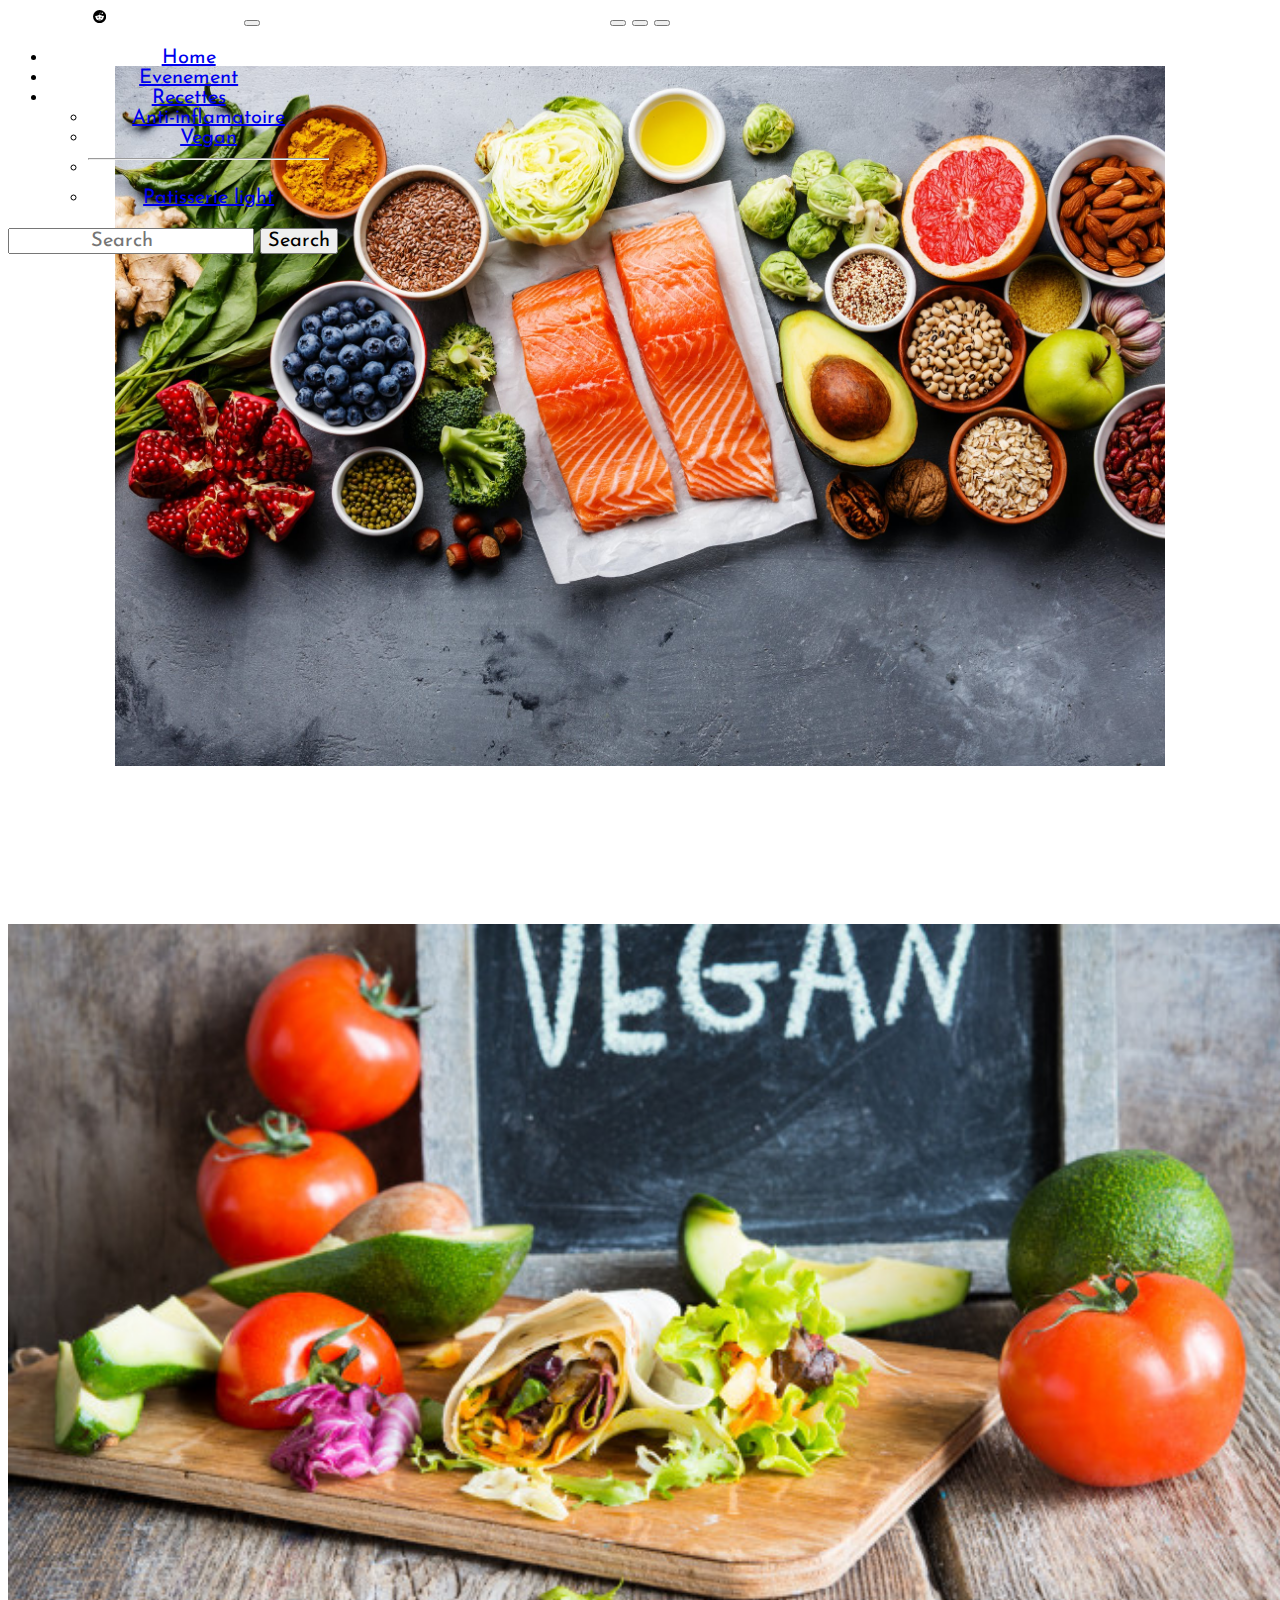
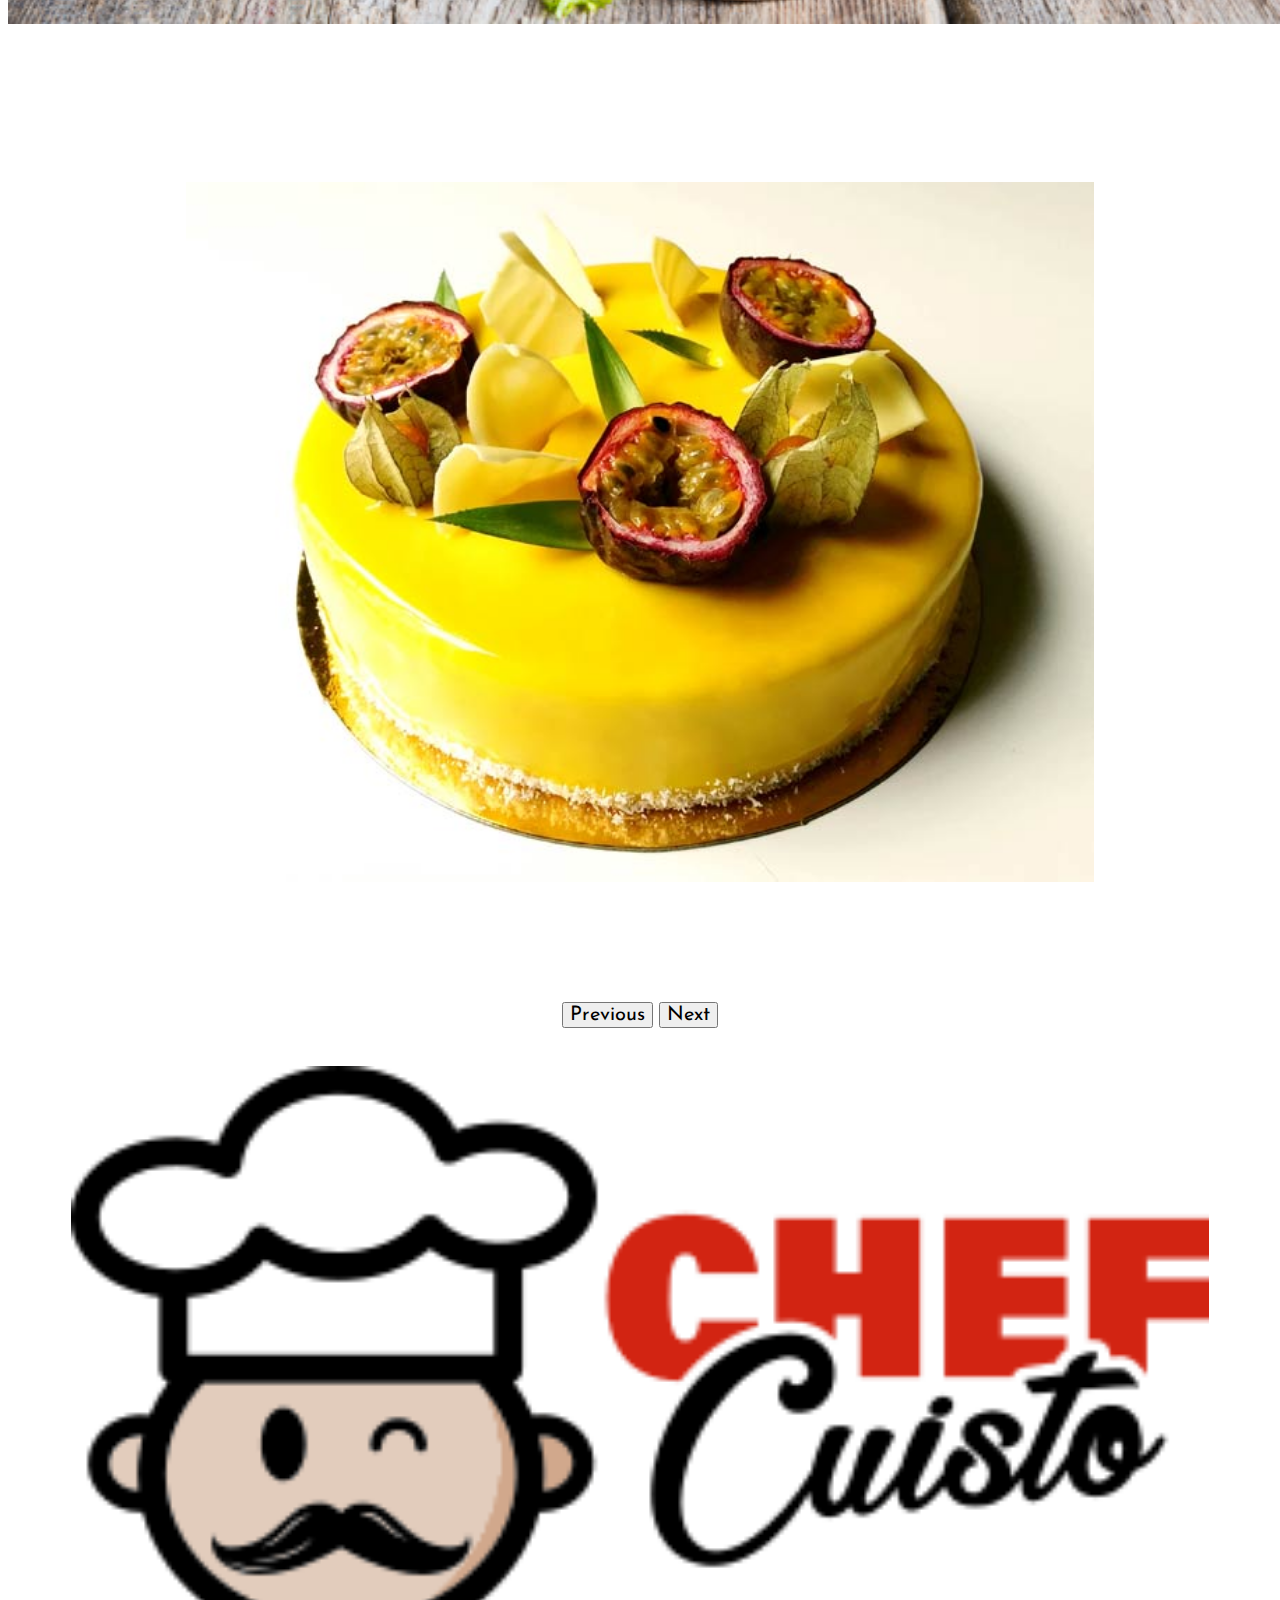
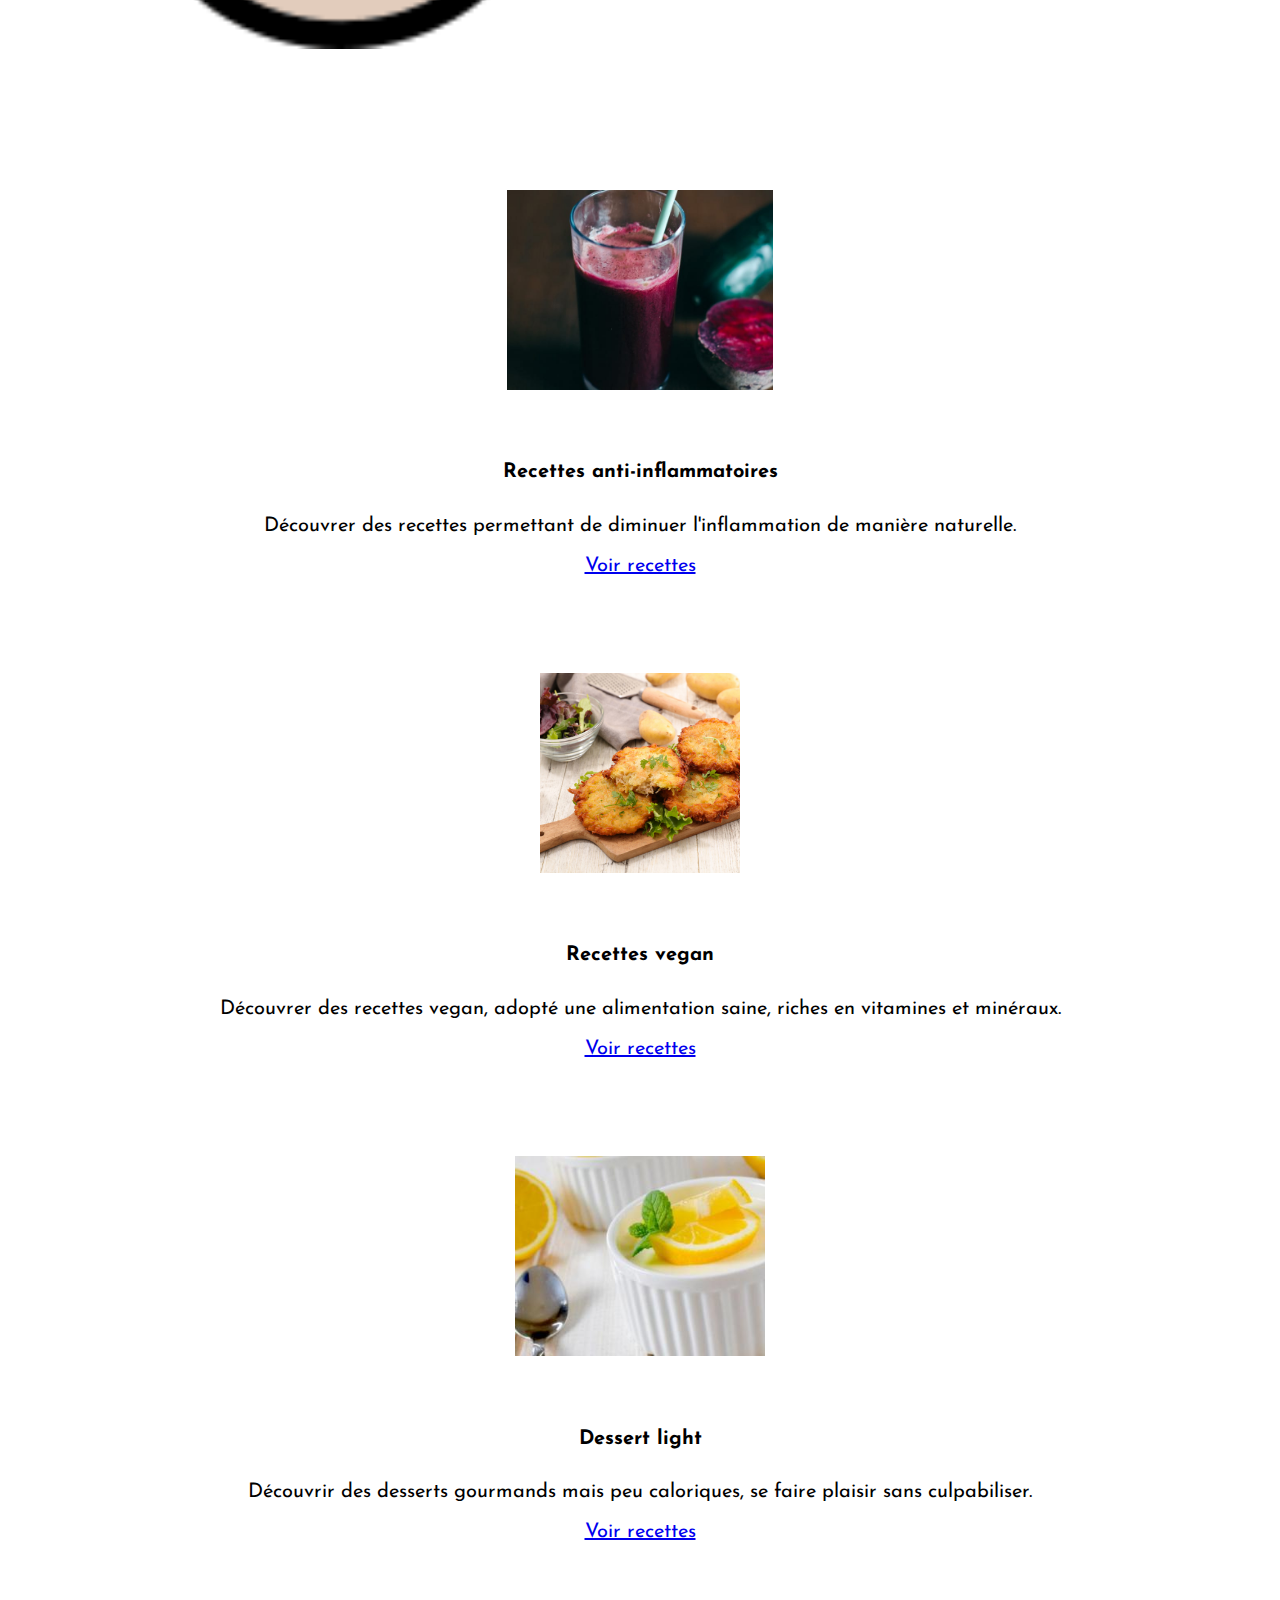
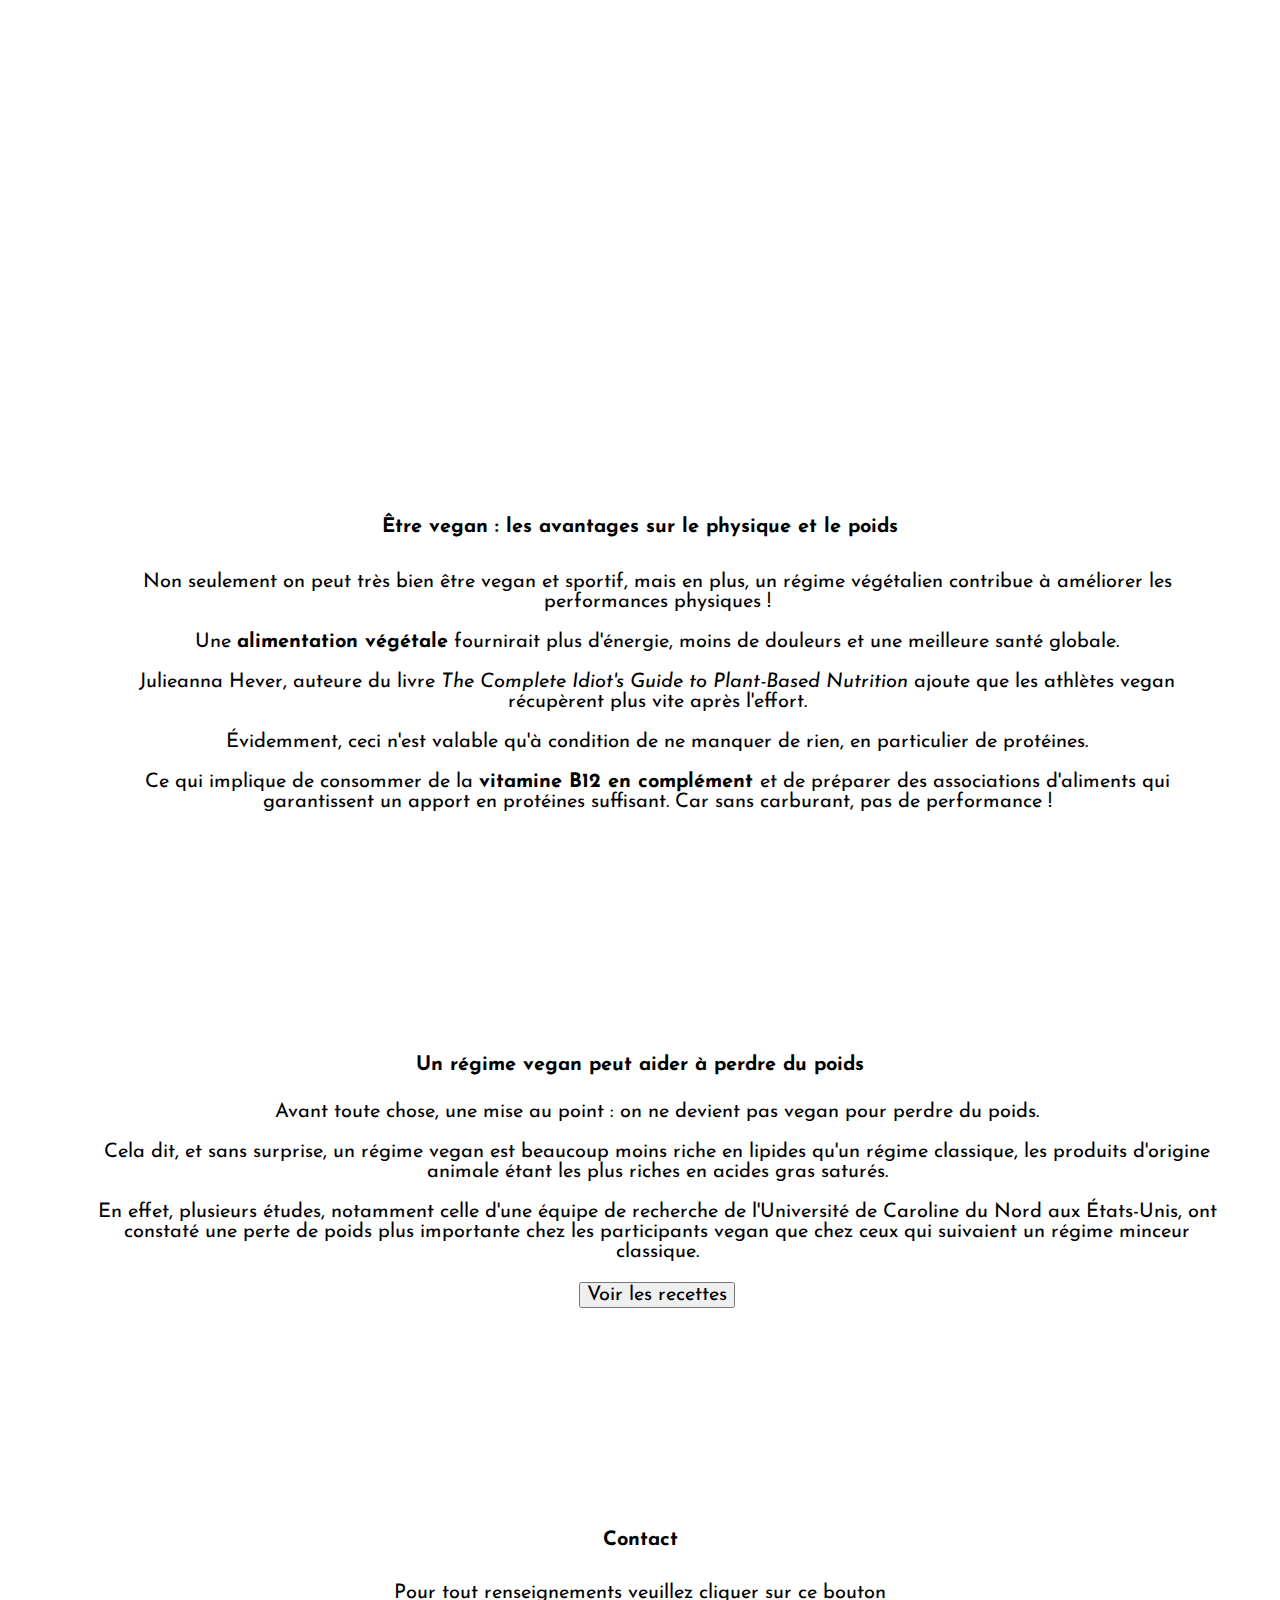
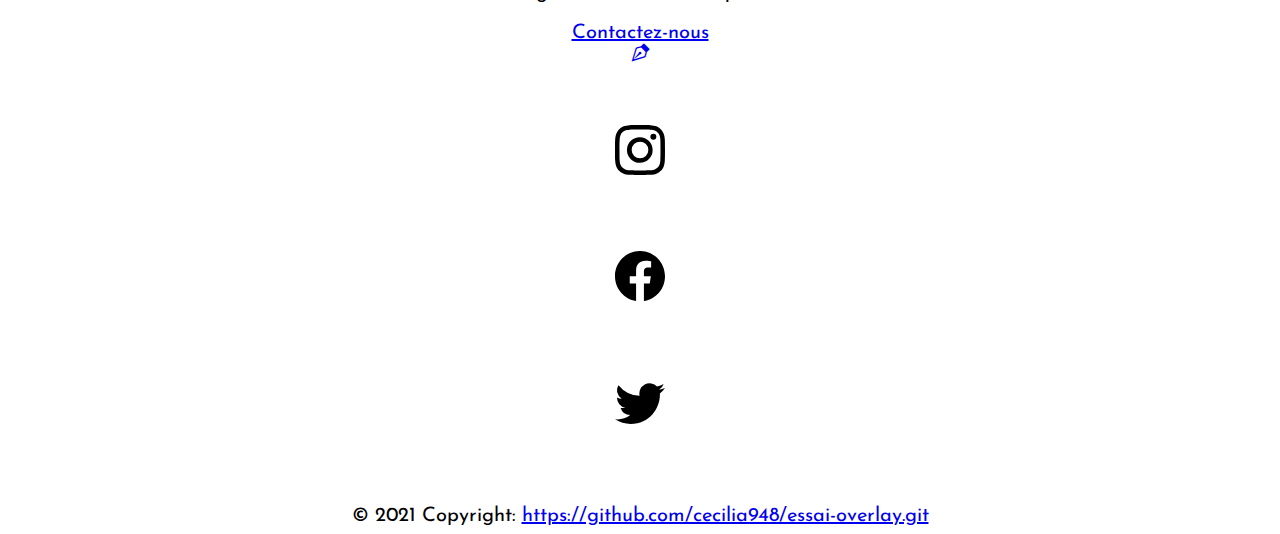
<file: index.html>
<!DOCTYPE html>
<html lang="fr">
<head>
    <meta charset="UTF-8">
    <meta http-equiv="X-UA-Compatible" content="IE=edge">
    <meta name="viewport" content="width=device-width, initial-scale=1.0">
    <title>Document</title>
    <link rel="stylesheet" href="index.css">
    <link rel="preconnect" href="https://fonts.gstatic.com">
    <link href="https://fonts.googleapis.com/css2?family=Josefin+Sans&display=swap" rel="stylesheet">
    <!-- CSS only -->
    <link rel="stylesheet" href="https://cdn.jsdelivr.net/npm/bootstrap-icons@1.4.1/font/bootstrap-icons.css">
    <link href="https://cdn.jsdelivr.net/npm/bootstrap@5.0.0-beta3/dist/css/bootstrap.min.css" rel="stylesheet" integrity="sha384-eOJMYsd53ii+scO/bJGFsiCZc+5NDVN2yr8+0RDqr0Ql0h+rP48ckxlpbzKgwra6" crossorigin="anonymous">
    <script src="https://cdn.jsdelivr.net/npm/bootstrap@5.0.0-beta3/dist/js/bootstrap.bundle.min.js" integrity="sha384-JEW9xMcG8R+pH31jmWH6WWP0WintQrMb4s7ZOdauHnUtxwoG2vI5DkLtS3qm9Ekf" crossorigin="anonymous"></script>
    
</head>
<body>

  <nav class="navbar navbar-dark navbar-expand-lg bg-dark">
    <div class="container-fluid">
      <svg xmlns="http://www.w3.org/2000/svg" width="16" height="16" fill="currentColor" class="bi bi-reddit" viewBox="0 0 16 16">
        <path d="M6.167 8a.831.831 0 0 0-.83.83c0 .459.372.84.83.831a.831.831 0 0 0 0-1.661zm1.843 3.647c.315 0 1.403-.038 1.976-.611a.232.232 0 0 0 0-.306.213.213 0 0 0-.306 0c-.353.363-1.126.487-1.67.487-.545 0-1.308-.124-1.671-.487a.213.213 0 0 0-.306 0 .213.213 0 0 0 0 .306c.564.563 1.652.61 1.977.61zm.992-2.807c0 .458.373.83.831.83.458 0 .83-.381.83-.83a.831.831 0 0 0-1.66 0z"/>
        <path d="M16 8A8 8 0 1 1 0 8a8 8 0 0 1 16 0zm-3.828-1.165c-.315 0-.602.124-.812.325-.801-.573-1.9-.945-3.121-.993l.534-2.501 1.738.372a.83.83 0 1 0 .83-.869.83.83 0 0 0-.744.468l-1.938-.41a.203.203 0 0 0-.153.028.186.186 0 0 0-.086.134l-.592 2.788c-1.24.038-2.358.41-3.17.992-.21-.2-.496-.324-.81-.324a1.163 1.163 0 0 0-.478 2.224c-.02.115-.029.23-.029.353 0 1.795 2.091 3.256 4.669 3.256 2.577 0 4.668-1.451 4.668-3.256 0-.114-.01-.238-.029-.353.401-.181.688-.592.688-1.069 0-.65-.525-1.165-1.165-1.165z"/>
      </svg> 
      <a class="navbar-brand" href="#">Cuisto </a>
      <button class="navbar-toggler" type="button" data-bs-toggle="collapse" data-bs-target="#navbarSupportedContent" aria-controls="navbarSupportedContent" aria-expanded="false" aria-label="Toggle navigation">
        <span class="navbar-toggler-icon"></span>
      </button>
      <div class="collapse navbar-collapse bg-dark w-100" id="navbarSupportedContent">
        <ul class="navbar-nav me-auto mb-2 mb-lg-0">
          <li class="nav-item mb-0 h4">
            <a class="nav-link" aria-current="page" href="index.html#index">Home</a>
          </li>
          <li class="nav-item mb-0 h4">
            <a class="nav-link" href="evenement.html#evenement">Evenement</a>
          </li>
          <li class="nav-item  mb-0 h4 dropdown">
            <a class="nav-link active dropdown-toggle bg-dark text-light" href="#" id="navbarDropdown" role="button" data-bs-toggle="dropdown" aria-expanded="false">
              Recettes
            </a>
            <ul class="dropdown-menu" aria-labelledby="navbarDropdown">
              <li><a class="dropdown-item" href="anti-inflamatoire.html">Anti-inflamatoire</a></li>
              <li><a class="dropdown-item" href="recette.html#vegan">Vegan</a></li>
              <li><hr class="dropdown-divider"></li>
              <li><a class="dropdown-item" href="recette.html#dessert-light">Patisserie light</a></li>
            </ul>
          </li>
        </ul>
        <form class="d-flex">
          <input class="form-control me-2" type="search" placeholder="Search" aria-label="Search">
          <button class="btn btn-outline-primary" type="submit">Search</button>
        </form>
      </div>   
    </div>
  </nav>
 



  <div class="container">
    <div class="row">
      <div class="col-md-9">
        <div id="carouselExampleDark" class="carousel slide" data-bs-ride="carousel">   
          <div class="carousel-indicators">
            <button type="button" data-bs-target="#carouselExampleDark" data-bs-slide-to="0" class="active" aria-current="true" aria-label="Slide 1"></button>
            <button type="button" data-bs-target="#carouselExampleDark" data-bs-slide-to="1" aria-label="Slide 2"></button>
            <button type="button" data-bs-target="#carouselExampleDark" data-bs-slide-to="2" aria-label="Slide 3"></button>
          </div>
          <div class="carousel-inner">
            <div class="carousel-item active" data-bs-interval="10000"> 
              <img src="images/anti_inflammatoire.jpg" alt="..." class="img-responsive">
              <div class="carousel-caption d-none d-md-block">
                <h2>Cuisine Anti-inflamatoire</h2>
                <h3>Diminition voir suppression des aliments provoquant l'inflammation.</h3>
              </div>
            </div>
            <div class="carousel-item" data-bs-interval="2000">
              <img src="images/vegan.jpeg" alt="..." class="img-responsive">
              <div class="carousel-caption d-none d-md-block">
                <h2>Cuisine Vegan</h2>
                <h3>Manger sans protéines animales.</h3>
              </div>
            </div>
            <div class="carousel-item">
              <img src="images/patisserie.jpg" alt="..." class="img-responsive"> 
              <div class="carousel-caption d-none d-md-block">
                <h2>Dessert light</h2>
                <h3>Pur gourmandise, un plaisir sur mesure  sans culpabiliser!</h3>
              </div>
            </div>
          </div>
          <button class="carousel-control-prev" type="button" data-bs-target="#carouselExampleDark" data-bs-slide="prev">
            <span class="carousel-control-prev-icon" aria-hidden="true"></span>
            <span class="visually-hidden">Previous</span>
          </button>
          <button class="carousel-control-next" type="button" data-bs-target="#carouselExampleDark" data-bs-slide="next">
            <span class="carousel-control-next-icon" aria-hidden="true"></span>
            <span class="visually-hidden">Next</span>
          </button>
        </div>
        <div class="cuisto">
          <img class="img-cuisto" src="images/cuisto.png" alt="cuisto">
        </div>
      </div>
      <div class="sidebar col-md-3 bg-dark">
        <div class="card">
          <img src="images/jus.jpg" class="card-img-top" alt="jus">
          <div class="card-body">
            <h5 class="card-title">Recettes anti-inflammatoires</h5>
            <p class="card-text">Découvrer des recettes permettant de diminuer l'inflammation de manière naturelle.</p>
            <a href="#" class="btn btn-primary">Voir recettes</a>
          </div>
        </div>
        <div class="card">
          <img src="images/galette.jpeg" class="card-img-top" alt="galette">
          <div class="card-body">
            <h5 class="card-title">Recettes vegan</h5>
            <p class="card-text">Découvrer des recettes vegan, adopté une alimentation saine, riches en vitamines et minéraux.</p>
            <a href="#" class="btn btn-primary">Voir recettes</a>
          </div>
        </div>
        <div class="card">
          <img src="images/panacotta.jpg" class="card-img-top" alt="...">
          <div class="card-body">
            <h5 class="card-title">Dessert light</h5>
            <p class="card-text">Découvrir des desserts gourmands mais peu caloriques, se faire plaisir sans culpabiliser.</p>
            <a href="#" class="btn btn-primary">Voir recettes</a>
          </div>
        </div>
      </div>
    </div>
  </div>

    
       

  <div class="container vegan">
    <div class="row">

      <div class="col-md-12 intro-vegan bg-dark">
      
        <h1 class="text-center mb-2">Être vegan : les avantages sur ma santé !</h1>
        <p class="text-intro-vegan">Tout le monde ne se sent pas capable (ni n'a envie) de devenir vegan ("Que ferais-je sans le fromage ?"). Il n'empêche que le veganisme a des bénéfices indéniables,
          et pas seulement sur la vie animale et les ressources alimentaires de la planète. Être vegan améliore la santé, à condition de s'alimenter correctement. 
          Si l'envie de passer en mode végétalien vous titille plus que de raison, peut-être que cet article achèvera de vous convaincre...</p>
        <h4>Être vegan : les avantages sur le physique et le poids</h4>
        

      </div>
    </div>
    
    <div class="card-vegan">
      <div class="row">
        <div class="card-vegan col-md-6">
          <div class="title-card-vegan1">
            <h4>Être vegan : les avantages sur le physique et le poids</h4>
          </div>
          <div class="text-card-vegan1">
            <p>Non seulement on peut très bien <span> être vegan et sportif,</span> mais en plus, un régime végétalien contribue à améliorer les performances physiques ! </p>

            <p>Une <strong>alimentation végétale</strong> fournirait plus d'énergie, moins de douleurs et une meilleure santé globale. </p>

            <p>Julieanna Hever, auteure du livre <i>The Complete Idiot's Guide to Plant-Based Nutrition</i> ajoute que les athlètes vegan récupèrent plus vite après l'effort. </p>

            <p>Évidemment, ceci n'est valable qu'à condition de ne manquer de rien, en particulier de protéines.</p>

            <p>Ce qui implique de consommer de la <strong>vitamine B12 en complément </strong> et de préparer des associations d'aliments qui garantissent un apport en protéines suffisant.
            Car sans carburant, pas de performance ! </p>
          </div>  
        </div>

        

        <div class="card-vegan col-md-6">
          <div class="title-card-vegan2">
            <h4>Un régime vegan peut aider à perdre du poids</h4>
          </div>
          <div class="text-card-vegan2">
            <p>Avant toute chose, une mise au point : on ne devient pas vegan pour perdre du poids. </p>

            <p>Cela dit, et sans surprise, un régime vegan est beaucoup moins riche en lipides qu'un régime classique, les produits d'origine animale étant les plus riches en acides gras saturés.</p>

            <p>En effet, plusieurs études, notamment celle d'une équipe de recherche de l'Université de Caroline du Nord aux États-Unis, 
              ont constaté une <span class="text-danger">perte de poids</span> plus importante chez les participants vegan que chez ceux qui suivaient un régime minceur classique.</p>
            <div class="text-center">
              <button class="btn btn-primary">Voir les recettes</button>
            </div>
          </div>
        </div>
      </div>
    </div>
  </div>

  <footer class="footer w-100 bg-dark text-light">
    <div class="card-foot">
      <div class="row row-foot">
        <div class="col-sm-6">
          <div class="card-body-foot">
            <h5 class="card-title-foot text-center">Contact</h5>
            <p class="card-text-foot">Pour tout renseignements veuillez cliquer sur ce bouton</p>
            <a href="contact.html#contact" class="btn btn-foot btn-primary">Contactez-nous <br/> <i class="bi bi-vector-pen"></i></a>
          </div>
        </div>  
        
        <div class="col-md-3 reseaux">
          <div class="row">
            <div class="col-md-4">
              <div class="reseaux-icon">
                <svg xmlns="http://www.w3.org/2000/svg" width="50" height="50" fill="currentColor" class="bi bi-instagram" viewBox="0 0 16 16">
                  <path d="M8 0C5.829 0 5.556.01 4.703.048 3.85.088 3.269.222 2.76.42a3.917 3.917 0 0 0-1.417.923A3.927 3.927 0 0 0 .42 2.76C.222 3.268.087 3.85.048 4.7.01 5.555 0 5.827 0 8.001c0 2.172.01 2.444.048 3.297.04.852.174 1.433.372 1.942.205.526.478.972.923 1.417.444.445.89.719 1.416.923.51.198 1.09.333 1.942.372C5.555 15.99 5.827 16 8 16s2.444-.01 3.298-.048c.851-.04 1.434-.174 1.943-.372a3.916 3.916 0 0 0 1.416-.923c.445-.445.718-.891.923-1.417.197-.509.332-1.09.372-1.942C15.99 10.445 16 10.173 16 8s-.01-2.445-.048-3.299c-.04-.851-.175-1.433-.372-1.941a3.926 3.926 0 0 0-.923-1.417A3.911 3.911 0 0 0 13.24.42c-.51-.198-1.092-.333-1.943-.372C10.443.01 10.172 0 7.998 0h.003zm-.717 1.442h.718c2.136 0 2.389.007 3.232.046.78.035 1.204.166 1.486.275.373.145.64.319.92.599.28.28.453.546.598.92.11.281.24.705.275 1.485.039.843.047 1.096.047 3.231s-.008 2.389-.047 3.232c-.035.78-.166 1.203-.275 1.485a2.47 2.47 0 0 1-.599.919c-.28.28-.546.453-.92.598-.28.11-.704.24-1.485.276-.843.038-1.096.047-3.232.047s-2.39-.009-3.233-.047c-.78-.036-1.203-.166-1.485-.276a2.478 2.478 0 0 1-.92-.598 2.48 2.48 0 0 1-.6-.92c-.109-.281-.24-.705-.275-1.485-.038-.843-.046-1.096-.046-3.233 0-2.136.008-2.388.046-3.231.036-.78.166-1.204.276-1.486.145-.373.319-.64.599-.92.28-.28.546-.453.92-.598.282-.11.705-.24 1.485-.276.738-.034 1.024-.044 2.515-.045v.002zm4.988 1.328a.96.96 0 1 0 0 1.92.96.96 0 0 0 0-1.92zm-4.27 1.122a4.109 4.109 0 1 0 0 8.217 4.109 4.109 0 0 0 0-8.217zm0 1.441a2.667 2.667 0 1 1 0 5.334 2.667 2.667 0 0 1 0-5.334z"/>
                </svg>
              </div>
            </div>
            <div class="col-md-4">
              <div class="reseaux-icon">
                <svg xmlns="http://www.w3.org/2000/svg" width="50" height="50" fill="currentColor" class="bi bi-facebook" viewBox="0 0 16 16">
                  <path d="M16 8.049c0-4.446-3.582-8.05-8-8.05C3.58 0-.002 3.603-.002 8.05c0 4.017 2.926 7.347 6.75 7.951v-5.625h-2.03V8.05H6.75V6.275c0-2.017 1.195-3.131 3.022-3.131.876 0 1.791.157 1.791.157v1.98h-1.009c-.993 0-1.303.621-1.303 1.258v1.51h2.218l-.354 2.326H9.25V16c3.824-.604 6.75-3.934 6.75-7.951z"/>
                </svg>
              </div>
            </div>
            <div class="col-md-4">
              <div class="reseaux-icon">
                <svg xmlns="http://www.w3.org/2000/svg" width="50" height="50" fill="currentColor" class="bi bi-twitter" viewBox="0 0 16 16">
                  <path d="M5.026 15c6.038 0 9.341-5.003 9.341-9.334 0-.14 0-.282-.006-.422A6.685 6.685 0 0 0 16 3.542a6.658 6.658 0 0 1-1.889.518 3.301 3.301 0 0 0 1.447-1.817 6.533 6.533 0 0 1-2.087.793A3.286 3.286 0 0 0 7.875 6.03a9.325 9.325 0 0 1-6.767-3.429 3.289 3.289 0 0 0 1.018 4.382A3.323 3.323 0 0 1 .64 6.575v.045a3.288 3.288 0 0 0 2.632 3.218 3.203 3.203 0 0 1-.865.115 3.23 3.23 0 0 1-.614-.057 3.283 3.283 0 0 0 3.067 2.277A6.588 6.588 0 0 1 .78 13.58a6.32 6.32 0 0 1-.78-.045A9.344 9.344 0 0 0 5.026 15z"/>
                </svg>
              </div>
            </div>
          </div>  
        </div>
      </div>
    </div> 
      
      
    <!-- Copyright -->
    <div class="copyright bg-primary text-center p-3 fw-bold">
      © 2021 Copyright:
      <a class="text-dark" href="https://github.com/cecilia948/essai-overlay.git">https://github.com/cecilia948/essai-overlay.git</a>
    </div>
    <!-- Copyright -->
  
  
  </footer>
  

</body>
</html>
</file>
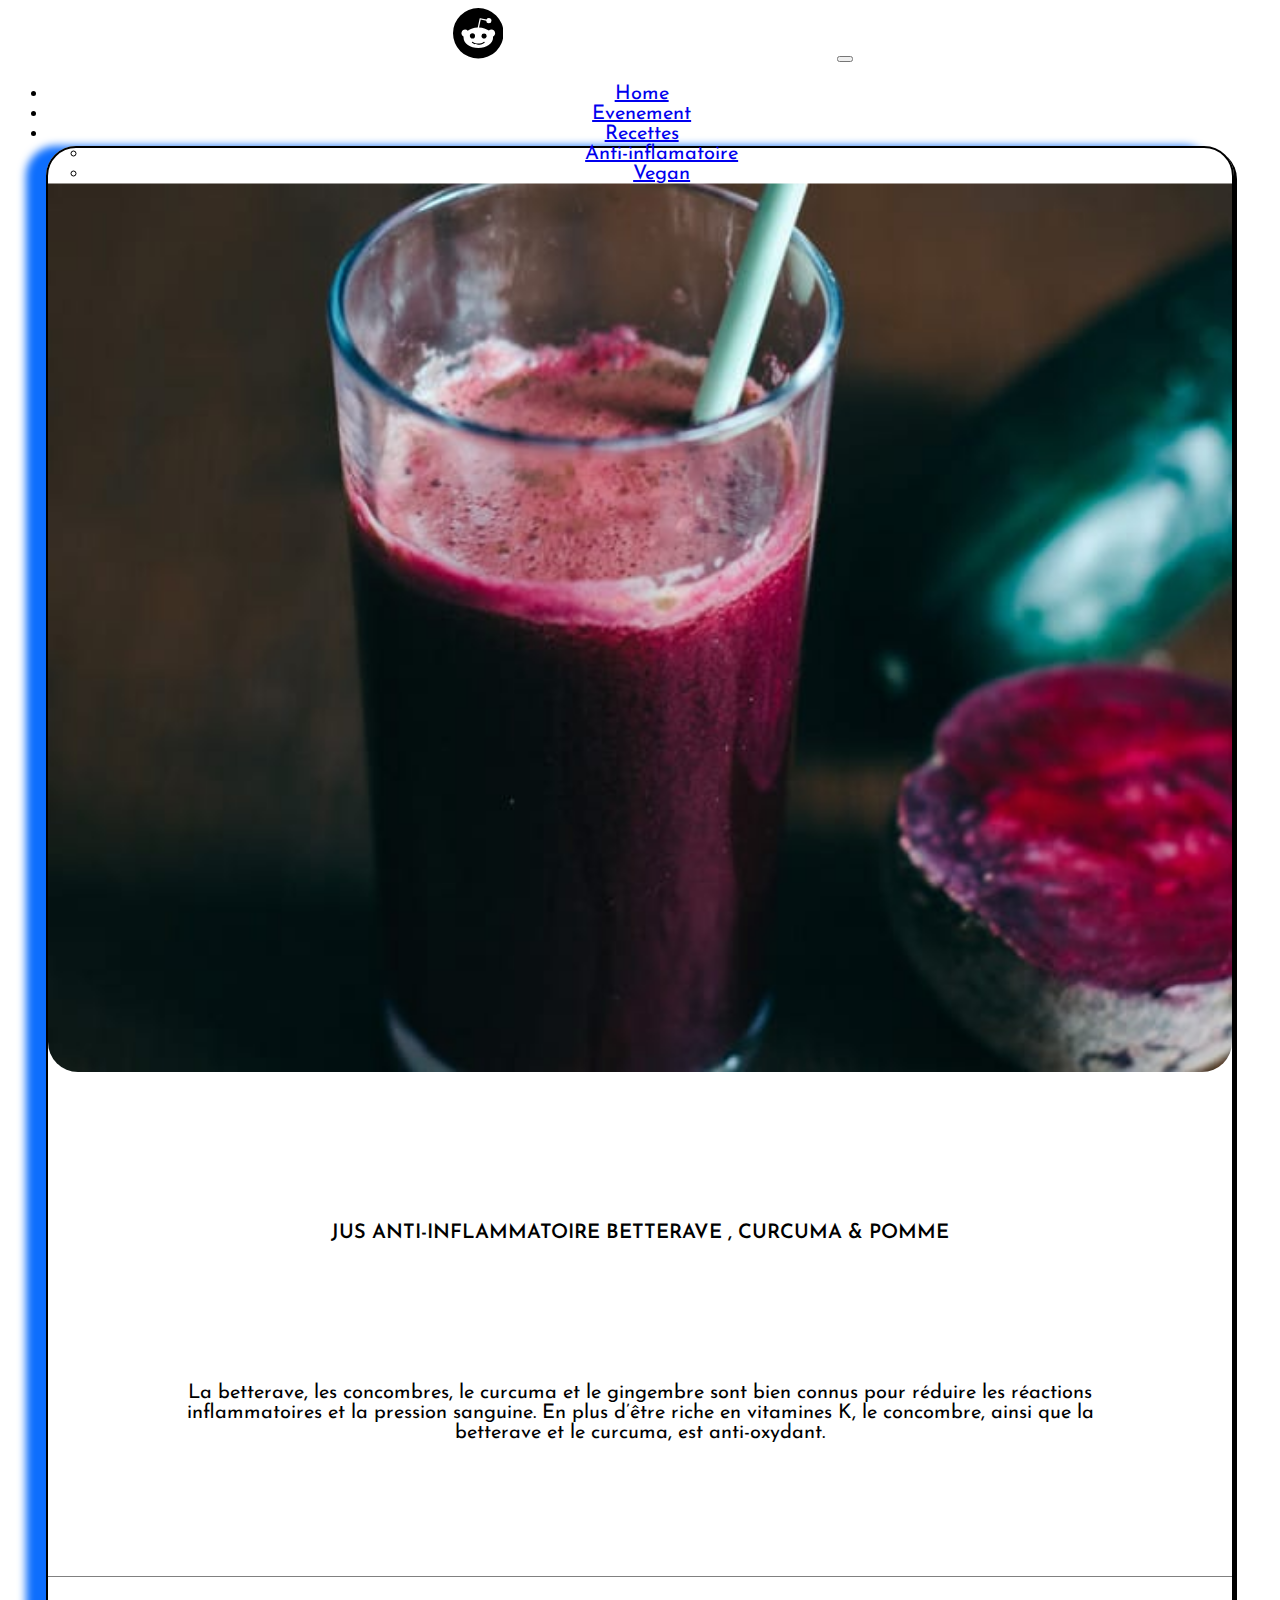
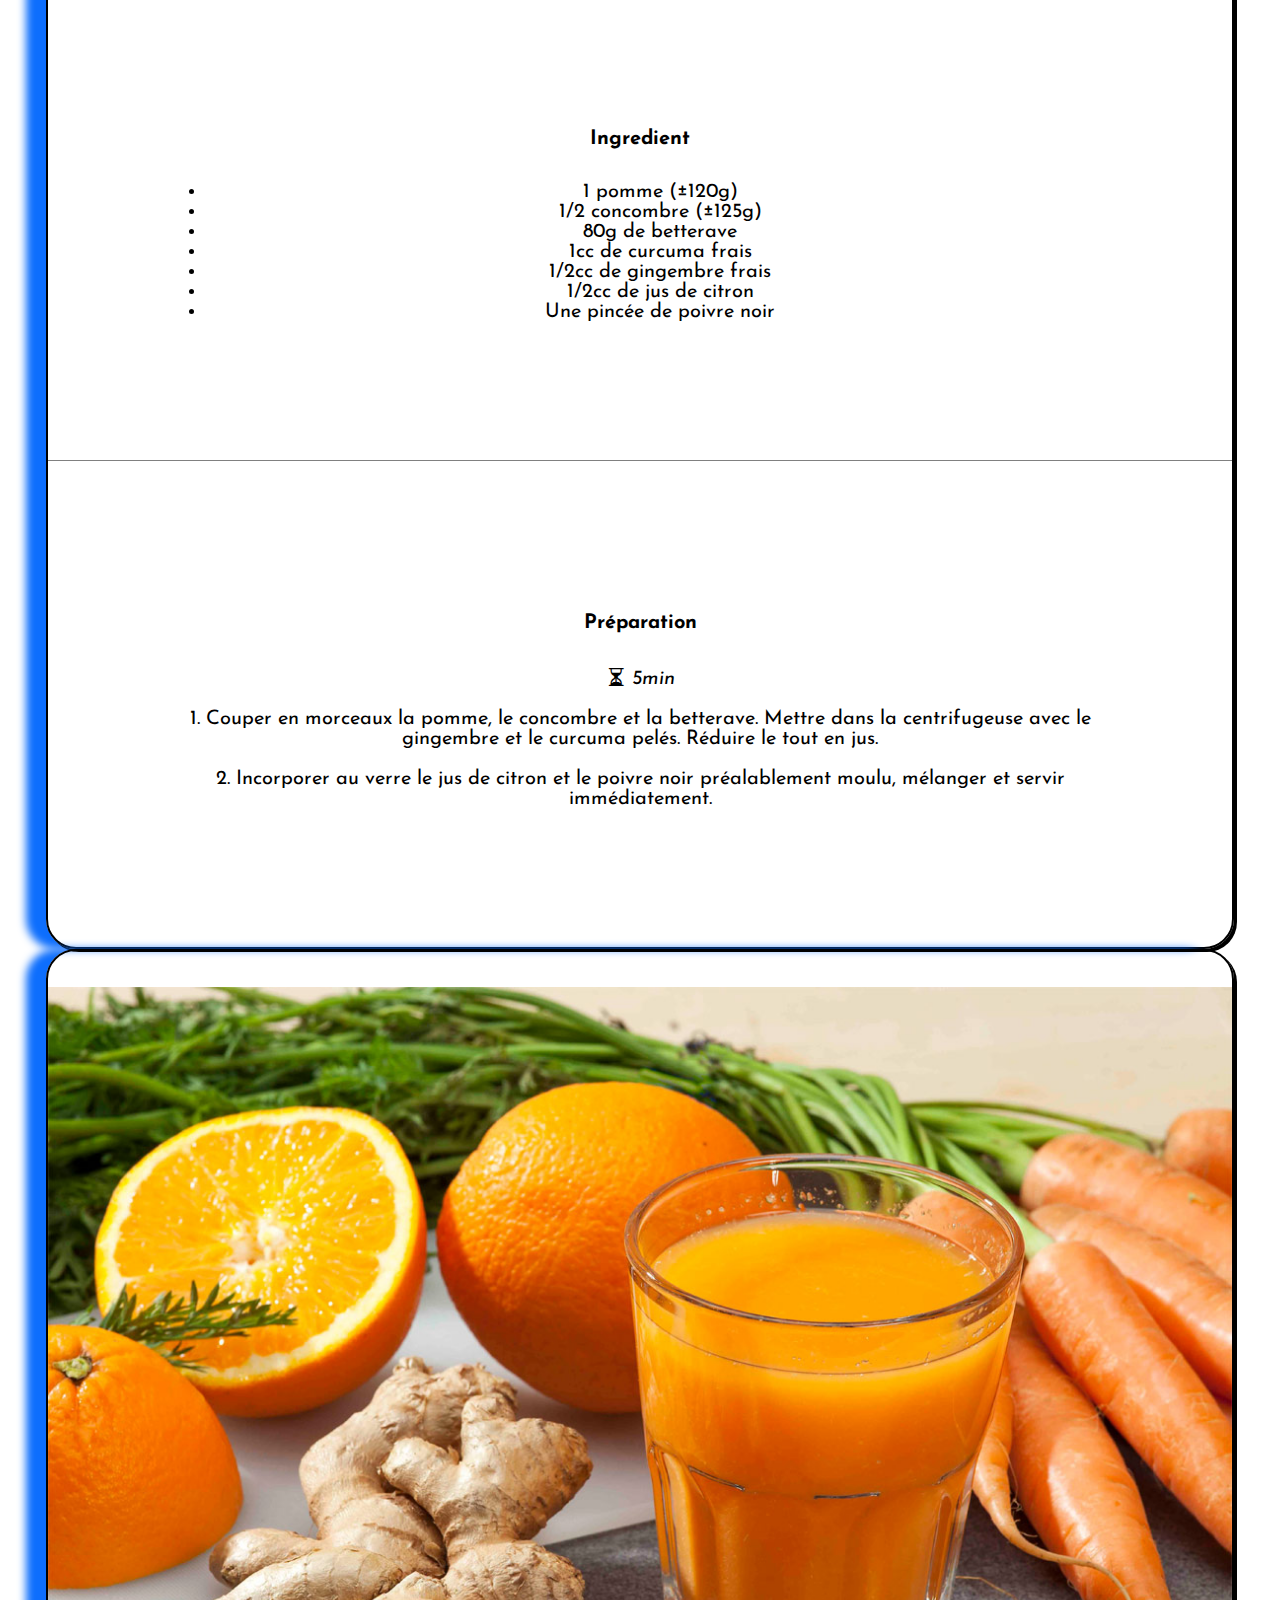
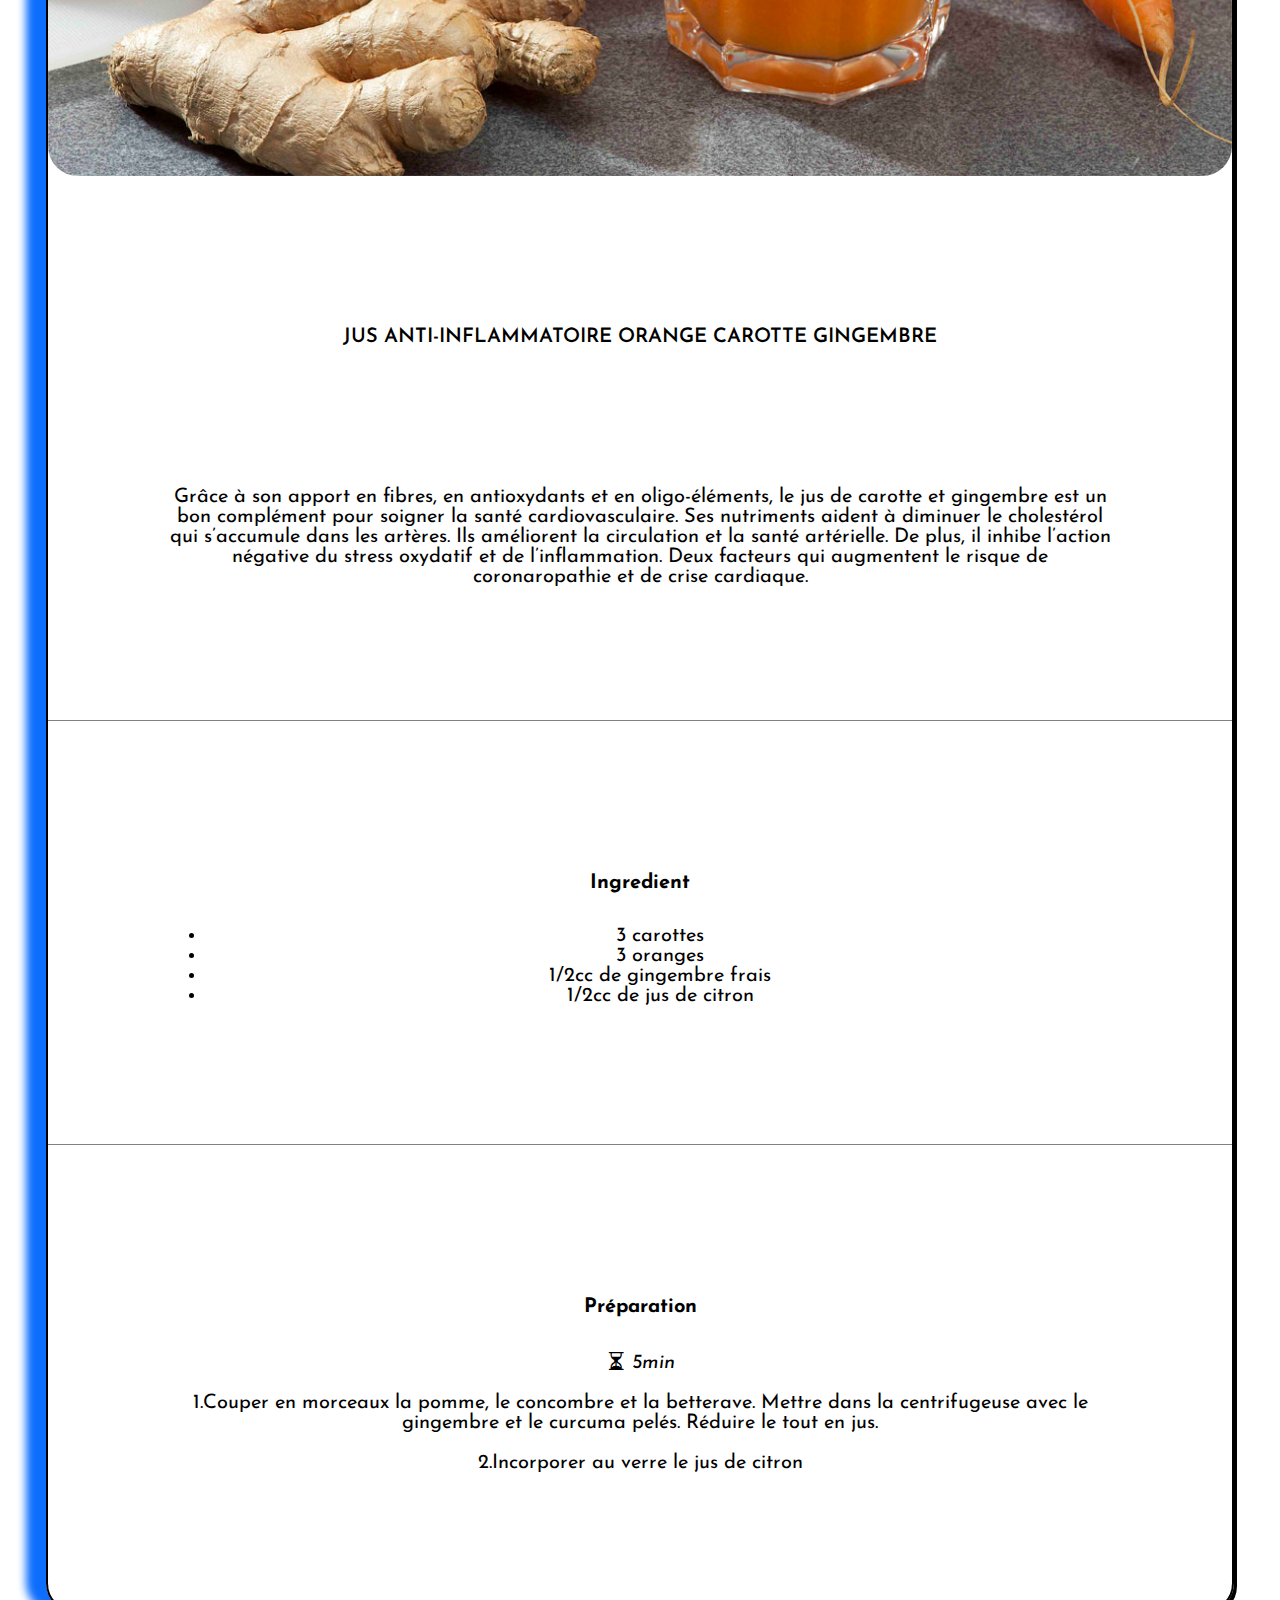
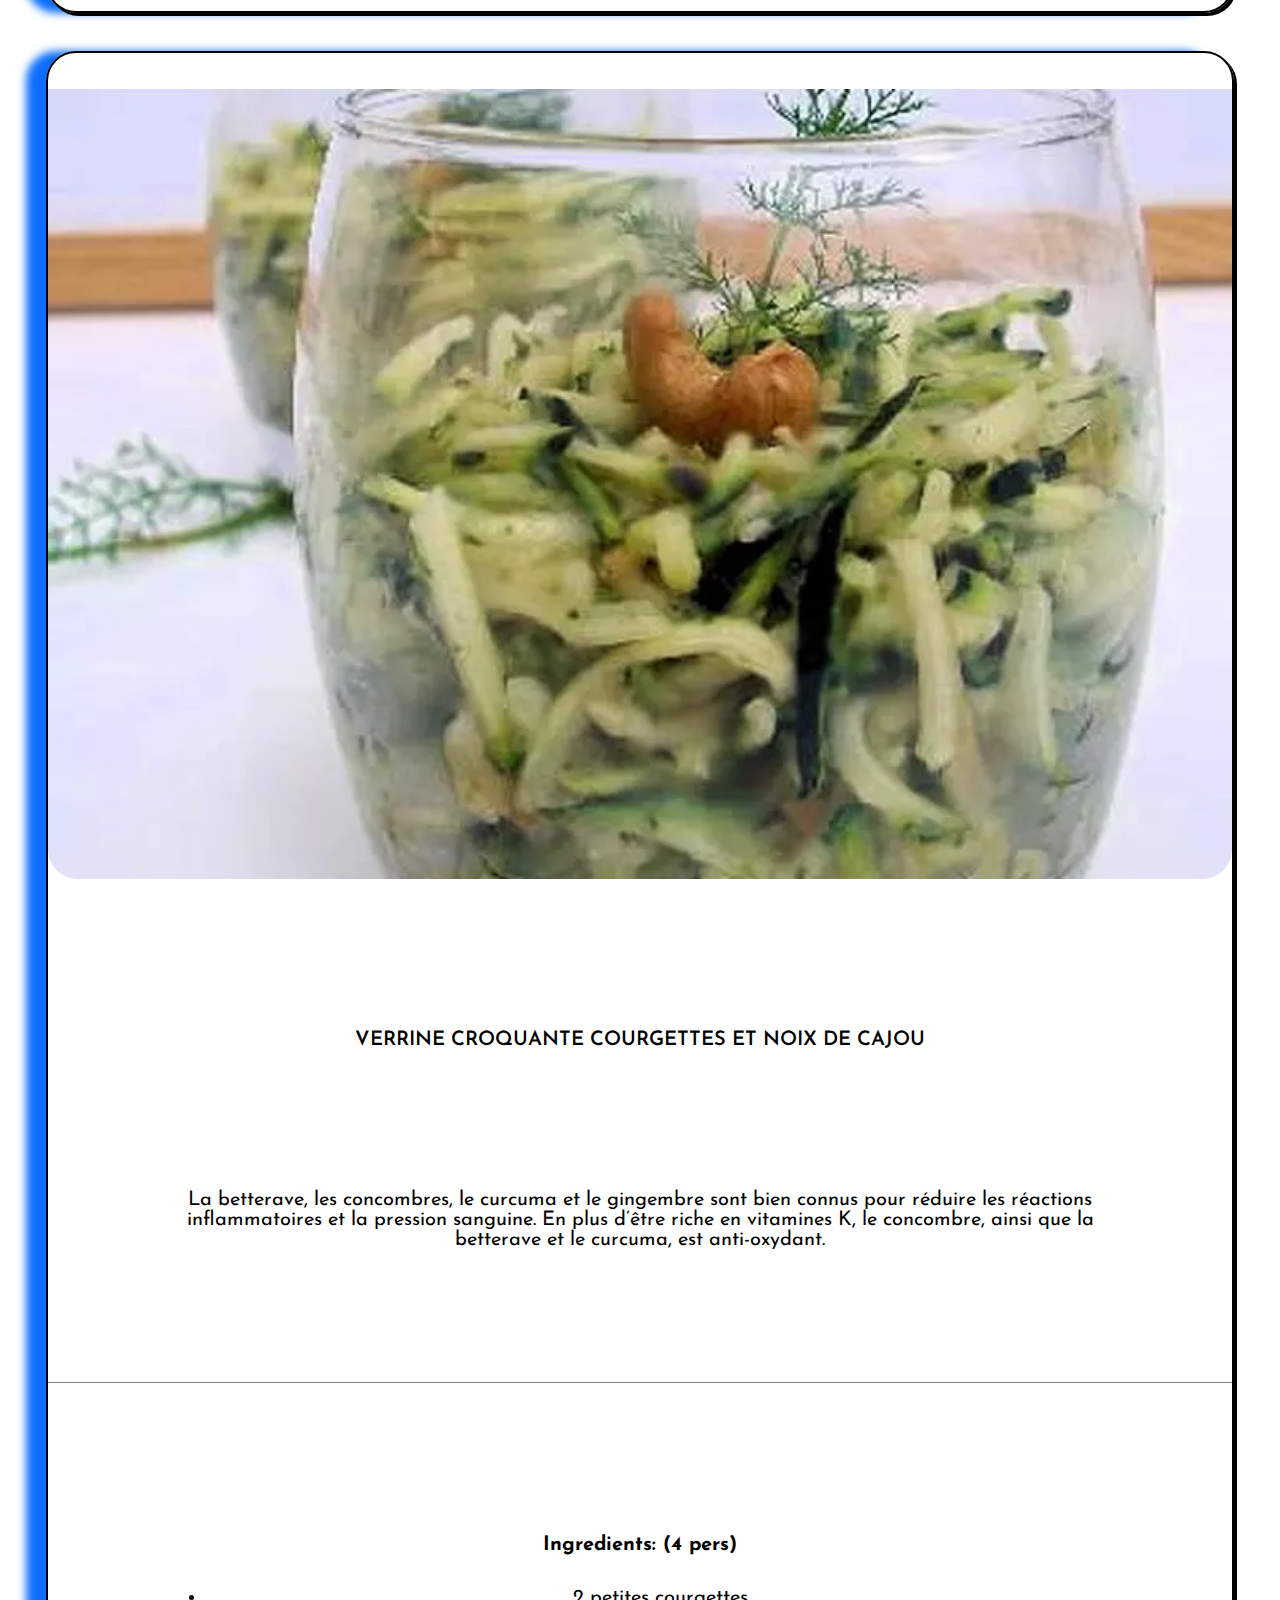
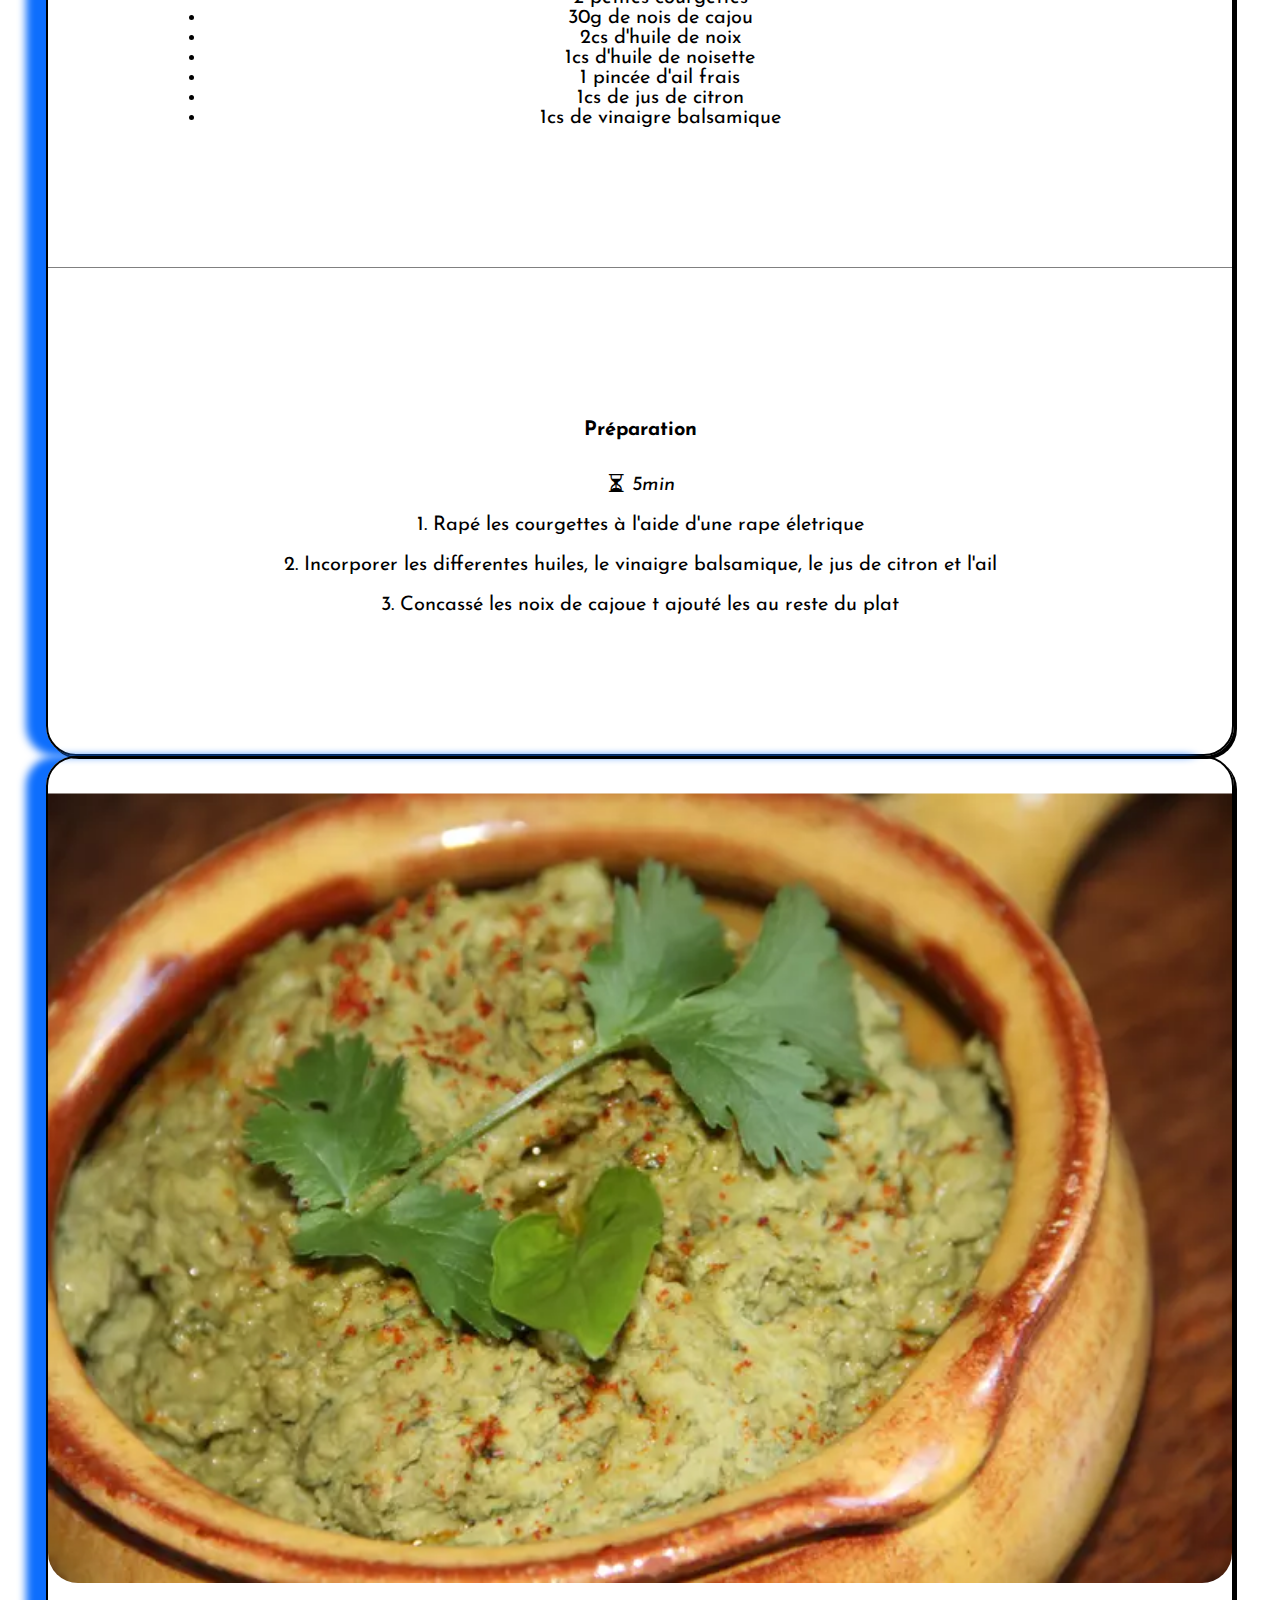
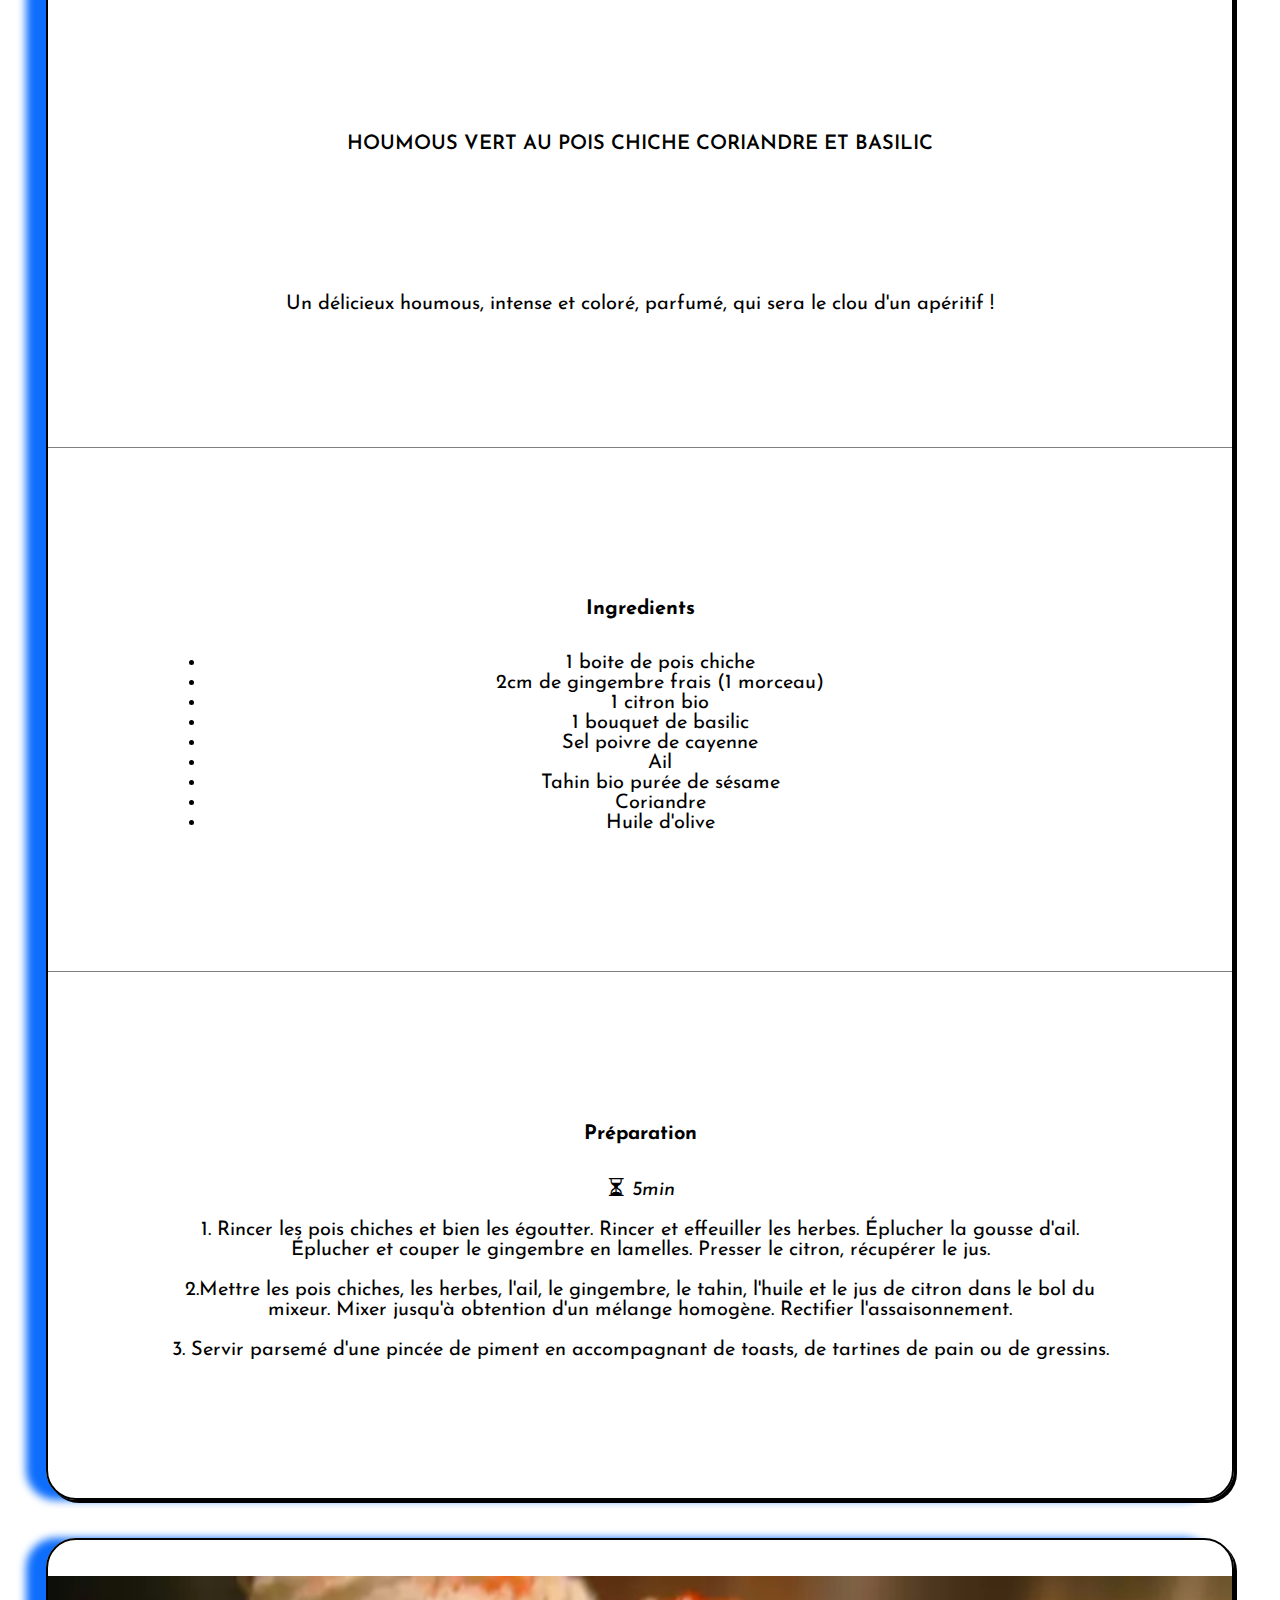
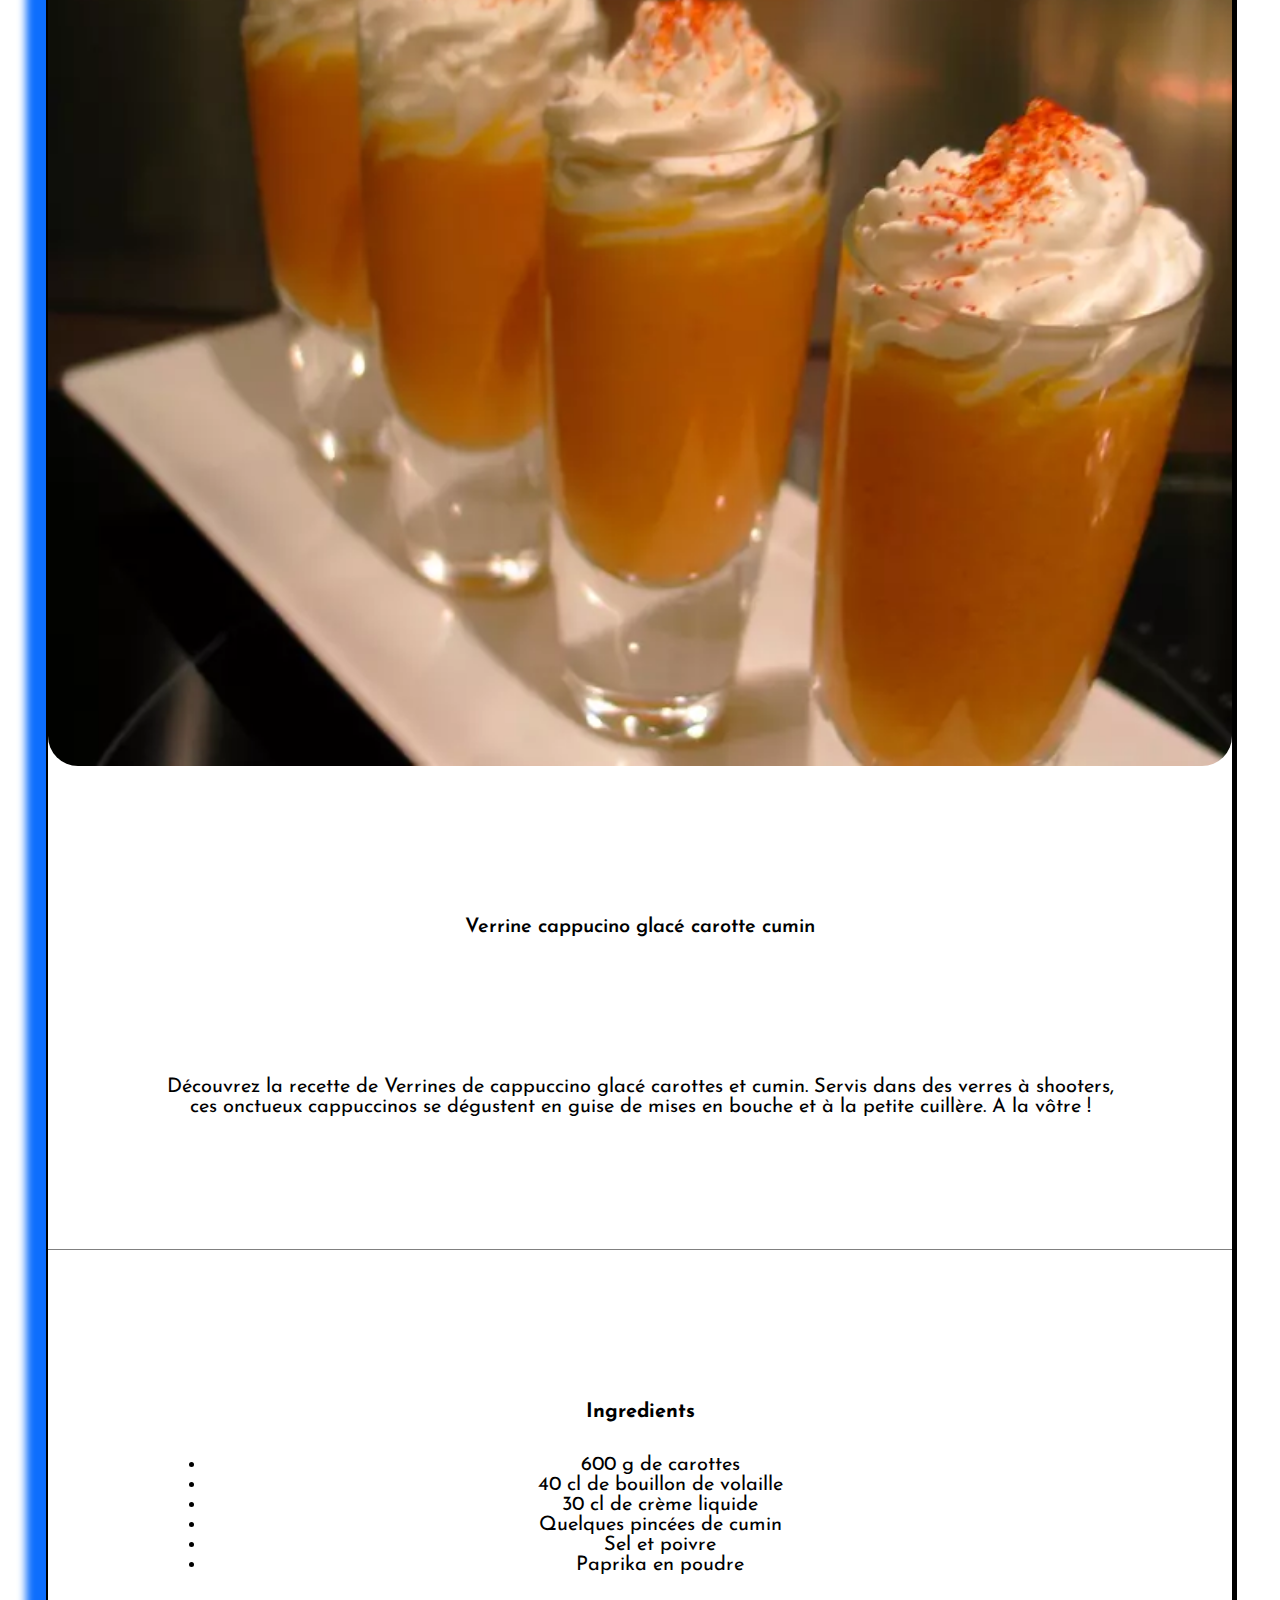
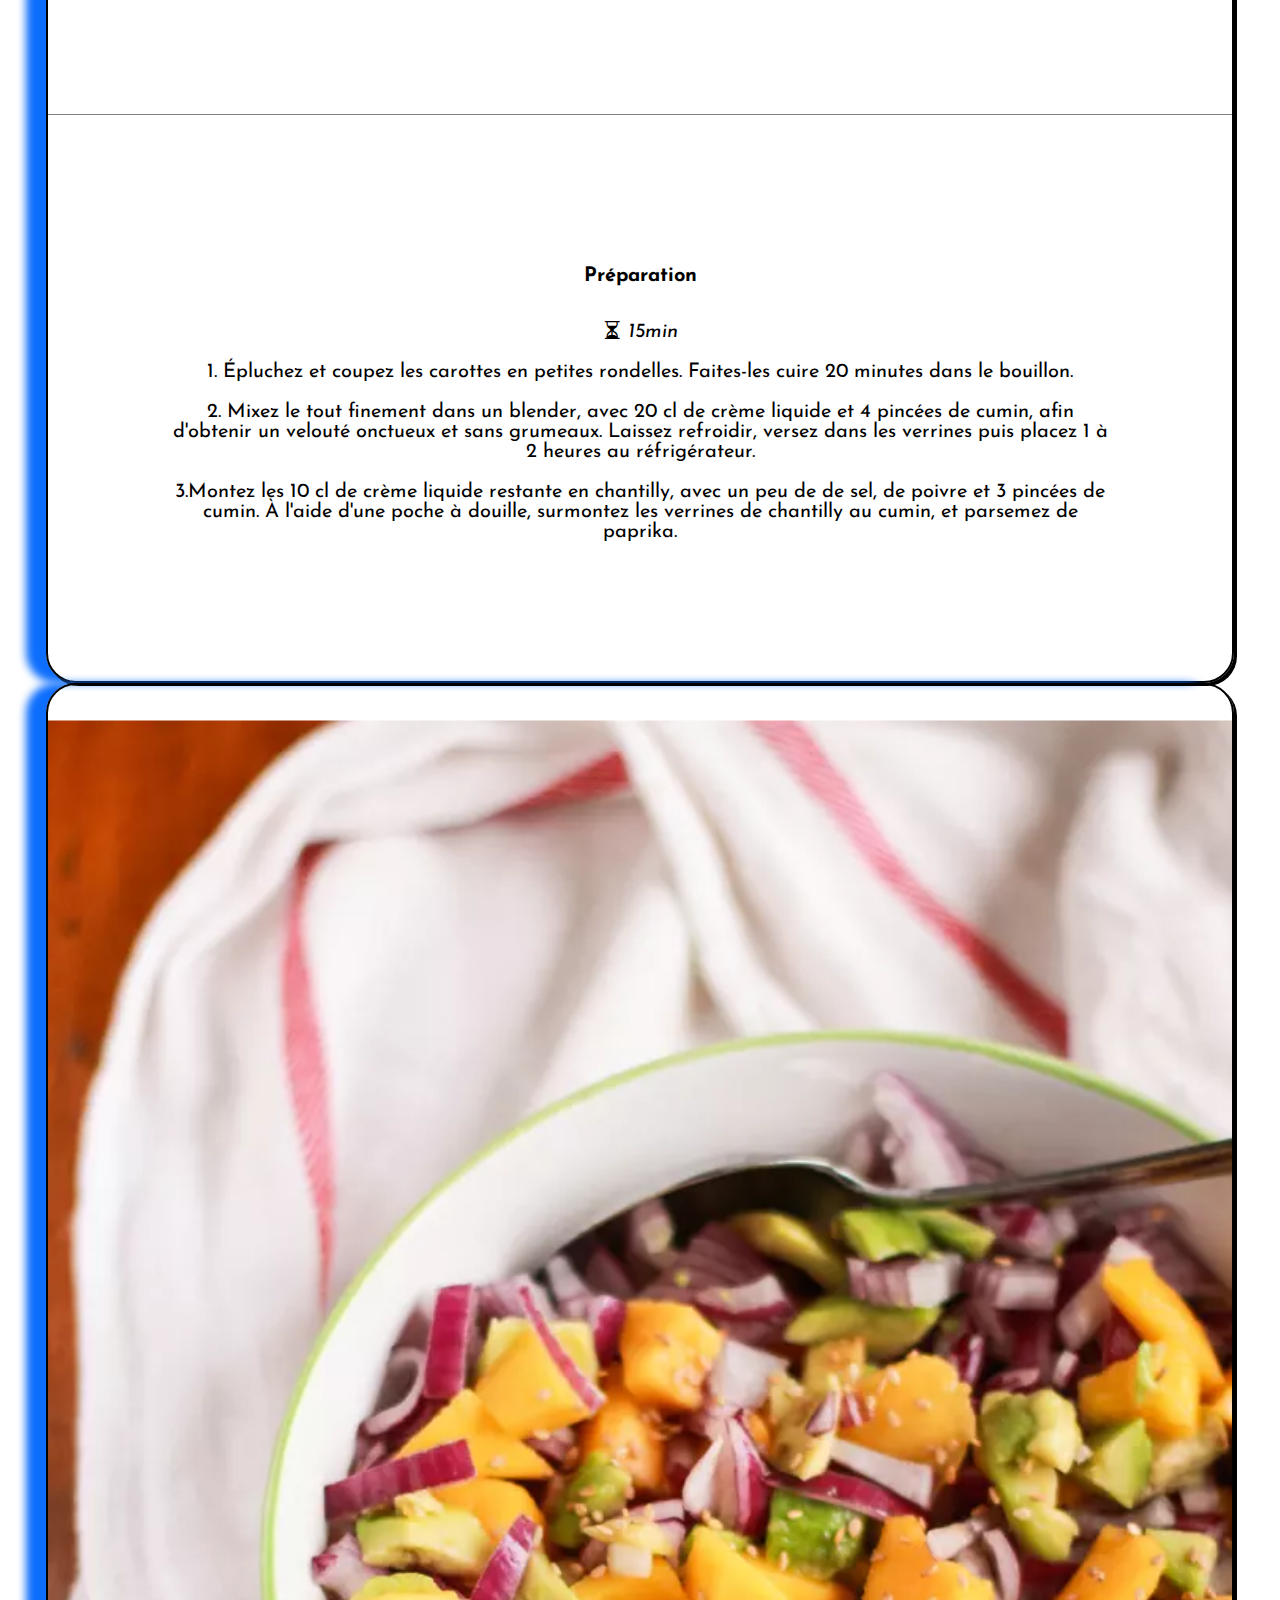
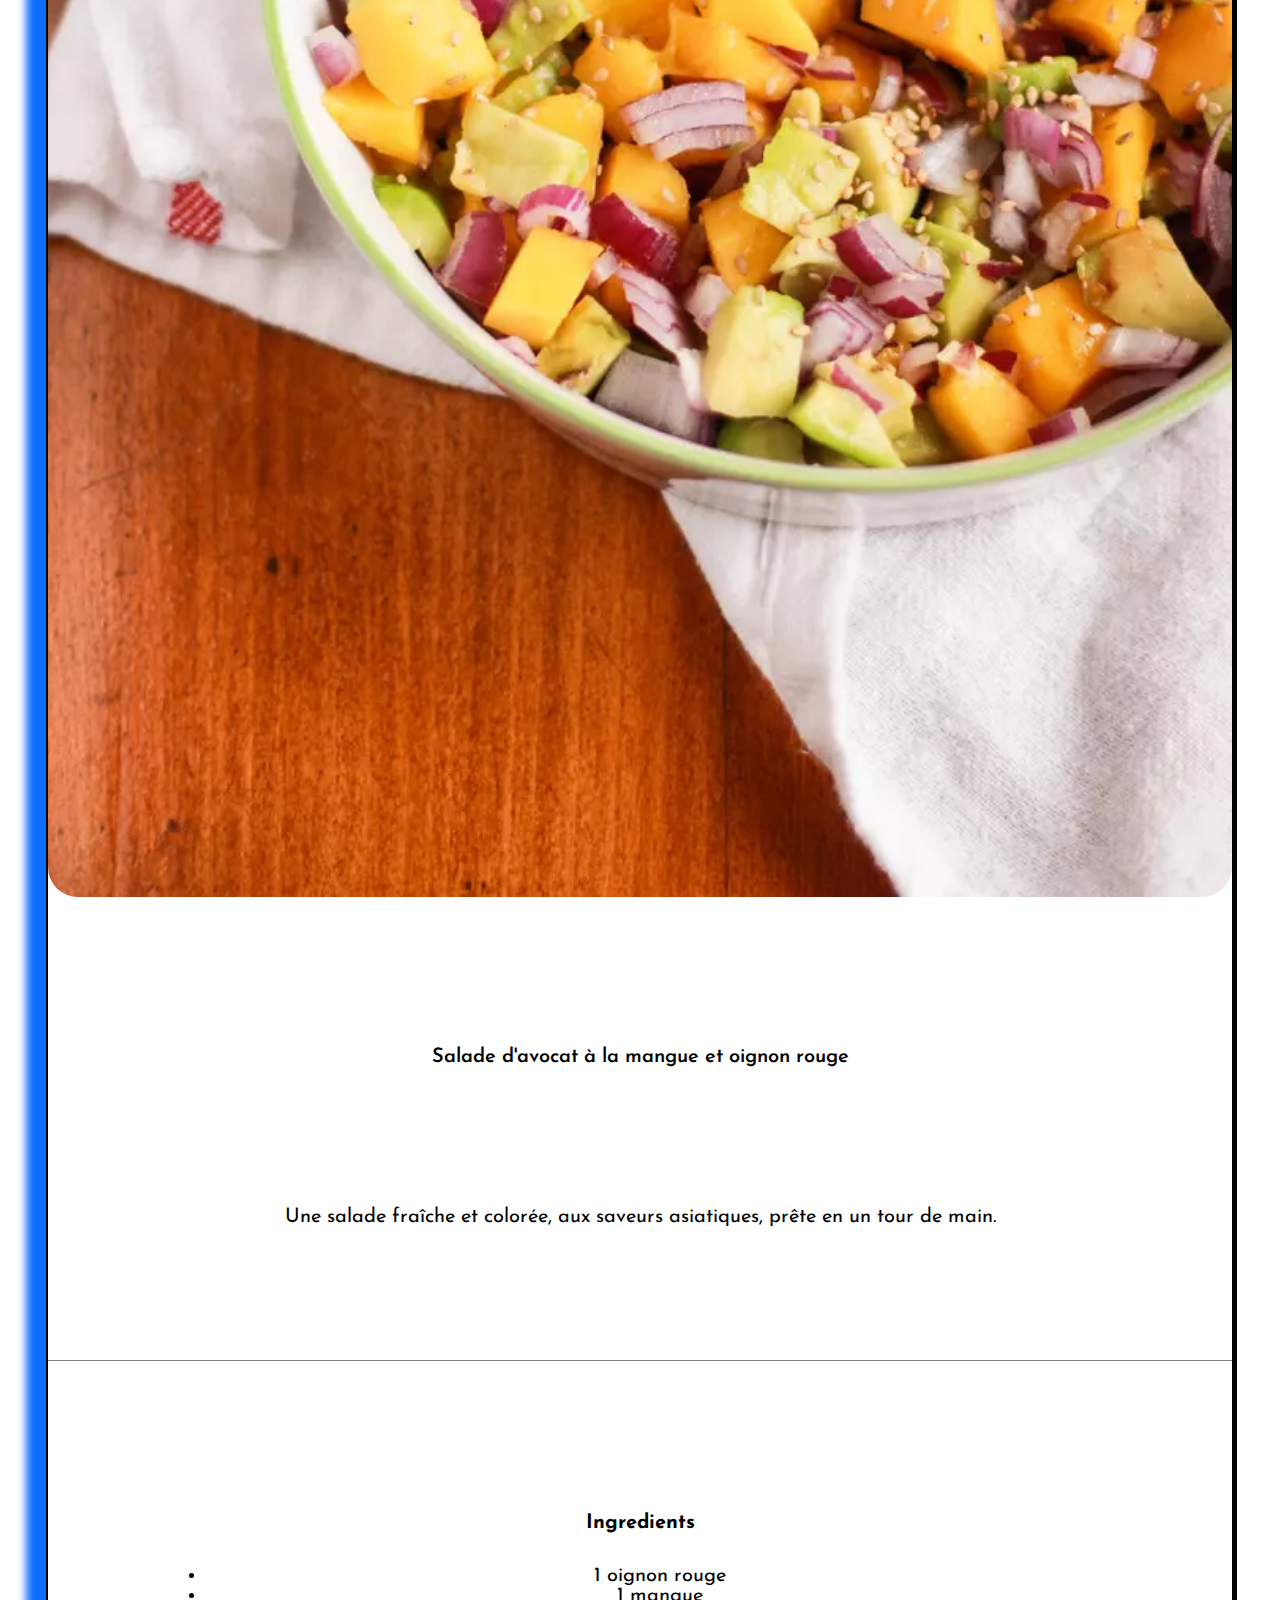
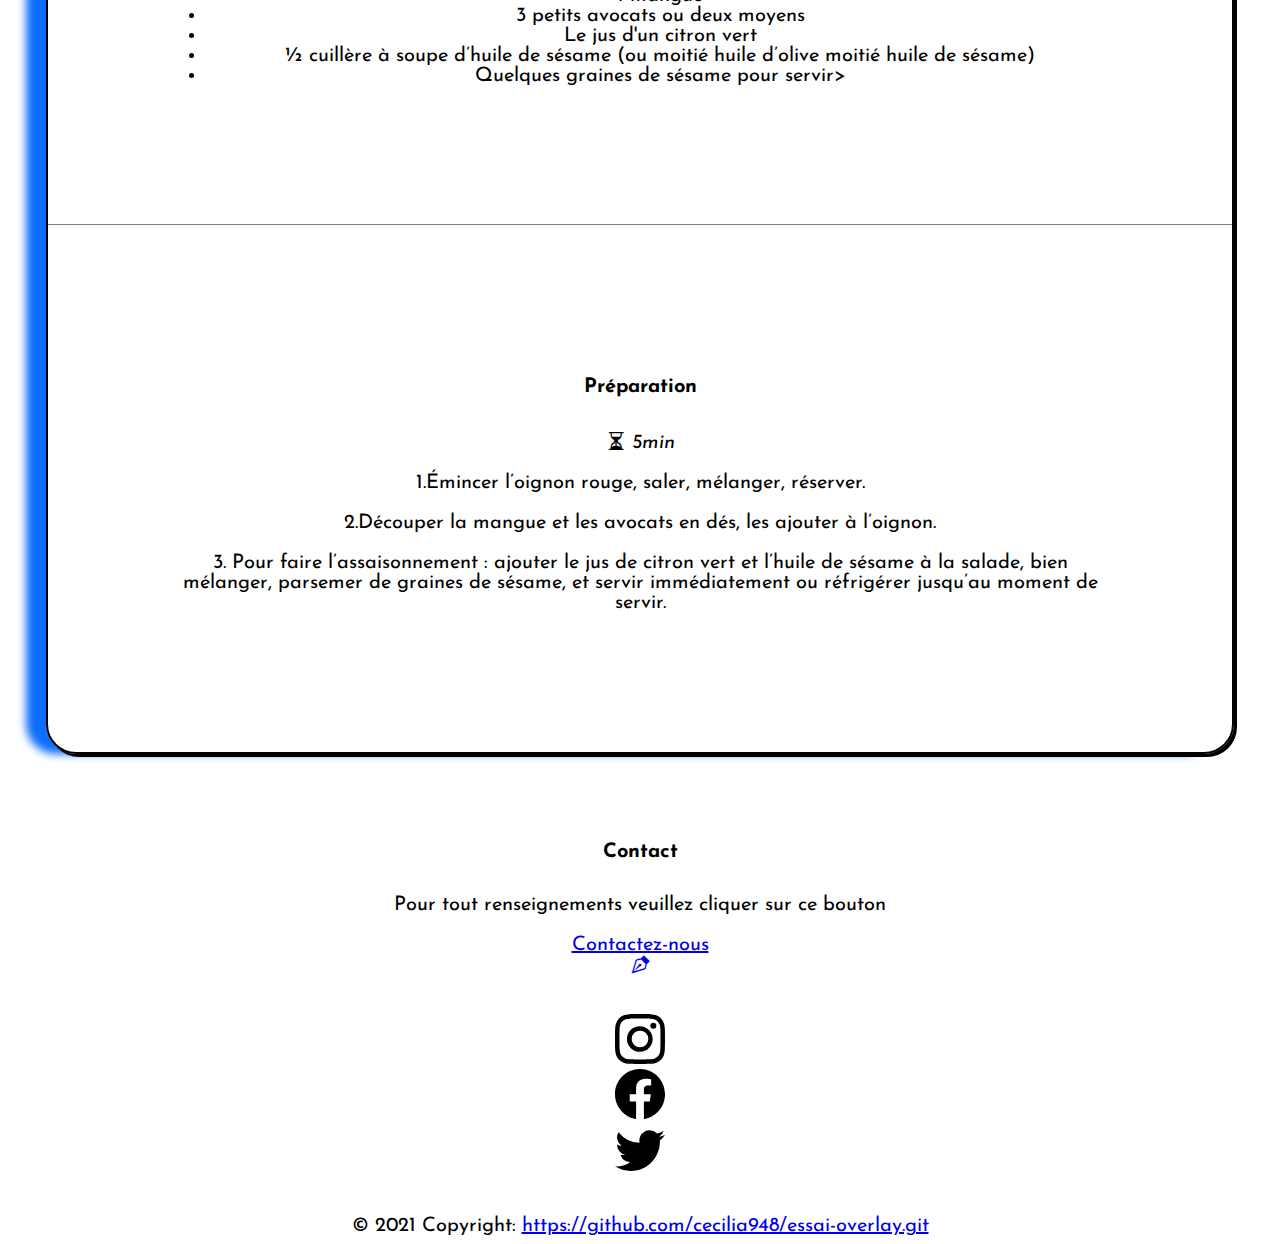
<file: anti-inflamatoire.html>
<!DOCTYPE html>
<html lang="fr">
<head>
    <meta charset="UTF-8">
    <meta http-equiv="X-UA-Compatible" content="IE=edge">
    <meta name="viewport" content="width=device-width, initial-scale=1.0">
    <title>Document</title>
    <link rel="stylesheet" href="inflamation.css">
    <!-- CSS only -->
    <link rel="preconnect" href="https://fonts.gstatic.com">
    <link href="https://fonts.googleapis.com/css2?family=Josefin+Sans&display=swap" rel="stylesheet">
    <link rel="stylesheet" href="https://cdn.jsdelivr.net/npm/bootstrap-icons@1.4.1/font/bootstrap-icons.css">
    <link href="https://cdn.jsdelivr.net/npm/bootstrap@5.0.0-beta3/dist/css/bootstrap.min.css" rel="stylesheet" integrity="sha384-eOJMYsd53ii+scO/bJGFsiCZc+5NDVN2yr8+0RDqr0Ql0h+rP48ckxlpbzKgwra6" crossorigin="anonymous">
    <script src="https://cdn.jsdelivr.net/npm/bootstrap@5.0.0-beta3/dist/js/bootstrap.bundle.min.js" integrity="sha384-JEW9xMcG8R+pH31jmWH6WWP0WintQrMb4s7ZOdauHnUtxwoG2vI5DkLtS3qm9Ekf" crossorigin="anonymous"></script>
    
</head>
<body>
    
<nav class="navbar navbar-dark navbar-expand-lg bg-dark">
  <div class="container-fluid">
    <svg xmlns="http://www.w3.org/2000/svg" width="16" height="16" fill="currentColor" class="bi bi-reddit" viewBox="0 0 16 16">
      <path d="M6.167 8a.831.831 0 0 0-.83.83c0 .459.372.84.83.831a.831.831 0 0 0 0-1.661zm1.843 3.647c.315 0 1.403-.038 1.976-.611a.232.232 0 0 0 0-.306.213.213 0 0 0-.306 0c-.353.363-1.126.487-1.67.487-.545 0-1.308-.124-1.671-.487a.213.213 0 0 0-.306 0 .213.213 0 0 0 0 .306c.564.563 1.652.61 1.977.61zm.992-2.807c0 .458.373.83.831.83.458 0 .83-.381.83-.83a.831.831 0 0 0-1.66 0z"/>
      <path d="M16 8A8 8 0 1 1 0 8a8 8 0 0 1 16 0zm-3.828-1.165c-.315 0-.602.124-.812.325-.801-.573-1.9-.945-3.121-.993l.534-2.501 1.738.372a.83.83 0 1 0 .83-.869.83.83 0 0 0-.744.468l-1.938-.41a.203.203 0 0 0-.153.028.186.186 0 0 0-.086.134l-.592 2.788c-1.24.038-2.358.41-3.17.992-.21-.2-.496-.324-.81-.324a1.163 1.163 0 0 0-.478 2.224c-.02.115-.029.23-.029.353 0 1.795 2.091 3.256 4.669 3.256 2.577 0 4.668-1.451 4.668-3.256 0-.114-.01-.238-.029-.353.401-.181.688-.592.688-1.069 0-.65-.525-1.165-1.165-1.165z"/>
    </svg> 
    <a class="navbar-brand" href="#">Cuisto </a>
    <button class="navbar-toggler" type="button" data-bs-toggle="collapse" data-bs-target="#navbarSupportedContent" aria-controls="navbarSupportedContent" aria-expanded="false" aria-label="Toggle navigation">
      <span class="navbar-toggler-icon"></span>
    </button>
    <div class="collapse navbar-collapse bg-dark" id="navbarSupportedContent">
      <ul class="navbar-nav me-auto mb-2 mb-lg-0">
        <li class="nav-item mb-0 h4">
          <a class="nav-link" aria-current="page" href="index.html#index">Home</a>
        </li>
        <li class="nav-item mb-0 h4">
          <a class="nav-link" href="evenement.html#evenement">Evenement</a>
        </li>
        <li class="nav-item  mb-0 h4 dropdown">
          <a class="nav-link active dropdown-toggle bg-dark text-light bg-dark" href="#" id="navbarDropdown" role="button" data-bs-toggle="dropdown" aria-expanded="false">
            Recettes
          </a>
          <ul class="dropdown-menu" aria-labelledby="navbarDropdown">
            <li><a class="dropdown-item" href="anti-inflamatoire.html">Anti-inflamatoire</a></li>
            <li><a class="dropdown-item" href="vegan.html#vegan">Vegan</a></li>
            <li><hr class="dropdown-divider"></li>
            <li><a class="dropdown-item" href="dessert.html#dessert-light">Patisserie light</a></li>
          </ul>
        </li>
      </ul>
      <form class="d-flex">
        <input class="form-control me-2" type="search" placeholder="Search" aria-label="Search">
        <button class="btn btn-outline-primary" type="submit">Search</button>
      </form>
    </div>   
  </div>
</nav>


  <div class="container container-recette-inflamation">
    <div class="row">
      <div class="card-inflammation col-md-4">
        <img src="images/jus.jpg" class="img-responsive" alt="jus">
        <div class="card-body">
          <h5 class="card-title">JUS ANTI-INFLAMMATOIRE BETTERAVE , CURCUMA & POMME</h5>
          <p class="card-text"> La betterave, les concombres, le curcuma et le gingembre sont bien connus pour réduire les réactions inflammatoires et la pression sanguine.
          En plus d’être riche en vitamines K, le concombre, ainsi que la betterave et le curcuma, est anti-oxydant. </p>
        </div>

        <div class="ingredient">
          <h5 class="fw-bold text-decoration-underline">Ingredient</h5>
          <ul class="list-group list-group-flush">
            <li class="list-group-item">1 pomme (±120g)</li>
            <li class="list-group-item">1/2 concombre (±125g)</li>
            <li class="list-group-item">80g de betterave</li>
            <li class="list-group-item">1cc de curcuma frais</li>
            <li class="list-group-item">1/2cc de gingembre frais</li>
            <li class="list-group-item">1/2cc de jus de citron</li>
            <li class="list-group-item">Une pincée de poivre noir</li>
          </ul>
        </div>
        
        <div class="préparation">
          <h5 class="fw-bold text-decoration-underline">Préparation</h5><i class="bi bi-hourglass-split"> 5min</i>
          <p>1. Couper en morceaux la pomme, le concombre et la betterave. Mettre dans la centrifugeuse avec le gingembre et le curcuma pelés. Réduire le tout en jus.</p>
          <p>2. Incorporer au verre le jus de citron et le poivre noir préalablement moulu, mélanger et servir immédiatement.</p>
        </div>
      </div>

      <div class="hidden col-md-4"></div>

      <div class="card-inflammation col-md-4">
        <img src="images/ginger-juce2.jpg" class="img-responsive" alt="ginger-juce">
        <div class="card-body">
          <h5 class="card-title">JUS ANTI-INFLAMMATOIRE ORANGE CAROTTE GINGEMBRE</h5>
          <p class="card-text">Grâce à son apport en fibres, en antioxydants et en oligo-éléments, le jus de carotte et gingembre est un bon complément pour soigner la santé cardiovasculaire.

            Ses nutriments aident à diminuer le cholestérol qui s’accumule dans les artères. Ils améliorent la circulation et la santé artérielle.
            
            De plus, il inhibe l’action négative du stress oxydatif et de l’inflammation. Deux facteurs qui augmentent le risque de coronaropathie et de crise cardiaque.</p>
        </div>
        <div class="ingredient">
          <h5 class="fw-bold text-decoration-underline">Ingredient</h5>
          <ul class="list-group list-group-flush">
            <li class="list-group-item">3 carottes</li>
            <li class="list-group-item">3 oranges</li>
            <li class="list-group-item">1/2cc de gingembre frais</li>
            <li class="list-group-item">1/2cc de jus de citron</li>
          </ul>
        </div>
       
        <div class="préparation">
          <h5 class="fw-bold text-decoration-underline">Préparation</h5><i class="bi bi-hourglass-split"> 5min</i>
          <p>1.Couper en morceaux la pomme, le concombre et la betterave. Mettre dans la centrifugeuse avec le gingembre et le curcuma pelés. Réduire le tout en jus.</p>
          <p>2.Incorporer au verre le jus de citron</p>
        </div>
      </div> 
    </div>

    <div class="row">
      <div class="card-inflammation col-sm-12 col-md-4">
        <img src="images/courgette.webp" class="img-responsive" alt="jus">
        <div class="card-body">
          <h5 class="card-title">VERRINE CROQUANTE COURGETTES ET NOIX DE CAJOU</h5>
          <p class="card-text"> La betterave, les concombres, le curcuma et le gingembre sont bien connus pour réduire les réactions inflammatoires et la pression sanguine.
          En plus d’être riche en vitamines K, le concombre, ainsi que la betterave et le curcuma, est anti-oxydant. </p>
        </div>
        
        <div class="ingredient">
          <h5 class="fw-bold text-decoration-underline">Ingredients: (4 pers)</h5>
          <ul class="list-group list-group-flush">
            <li class="list-group-item">2 petites courgettes</li>
            <li class="list-group-item">30g de nois de cajou</li>
            <li class="list-group-item">2cs d'huile de noix </li>
            <li class="list-group-item">1cs d'huile de noisette</li>
            <li class="list-group-item">1 pincée d'ail frais</li>
            <li class="list-group-item">1cs de jus de citron</li>
            <li class="list-group-item">1cs de vinaigre balsamique </li>
          </ul>
        </div>
        
        <div class="préparation">
          <h5 class="fw-bold text-decoration-underline">Préparation</h5><i class="bi bi-hourglass-split"> 5min</i>
          <p>1. Rapé les courgettes à l'aide d'une rape életrique</p>
          <p>2. Incorporer les differentes huiles, le vinaigre balsamique, le jus de citron et l'ail</p>
          <p>3. Concassé les noix de cajoue t ajouté les au reste du plat</p>
        </div>
      </div>

      <div class="hidden col-md-4"></div>

      <div class="card-inflammation  bg-^rimary col-sm-12 col-md-4">
        <img src="images/houmous.webp" class="img-responsive" alt="ginger-juce">
        <div class="card-body">
          <h5 class="card-title">HOUMOUS VERT AU POIS CHICHE CORIANDRE ET BASILIC</h5>
          <p class="card-text">Un délicieux houmous, intense et coloré, parfumé, qui sera le clou d'un apéritif !

          </p>
        </div>
        <div class="ingredient">
          <h5 class="fw-bold text-decoration-underline">Ingredients</h5>
          <ul class="list-group list-group-flush">
            <li class="list-group-item">1 boite de pois chiche</li>
            <li class="list-group-item">2cm de gingembre frais (1 morceau)</li>
            <li class="list-group-item">1 citron bio</li>
            <li class="list-group-item">1 bouquet de basilic</li>
            <li class="list-group-item">Sel poivre de cayenne</li>
            <li class="list-group-item">Ail</li>
            <li class="list-group-item">Tahin bio purée de sésame</li>
            <li class="list-group-item">Coriandre</li>
            <li class="list-group-item">Huile d'olive</li>
          </ul>
        </div>
       
        <div class="préparation">
          <h5 class="fw-bold text-decoration-underline">Préparation</h5><i class="bi bi-hourglass-split"> 5min</i>
          <p>1. Rincer les pois chiches et bien les égoutter. Rincer et effeuiller les herbes. Éplucher la gousse d'ail. Éplucher et couper le gingembre en lamelles. Presser le citron, récupérer le jus.</p>
          <p>2.Mettre les pois chiches, les herbes, l'ail, le gingembre, le tahin, l'huile et le jus de citron dans le bol du mixeur. Mixer jusqu'à obtention d'un mélange homogène. Rectifier l'assaisonnement. </p>
          <p>3. Servir parsemé d'une pincée de piment en accompagnant de toasts, de tartines de pain ou de gressins.</p>
        </div>
      </div> 
    </div>

    <div class="row">
      <div class="card-inflammation col-sm-12 col-md-4">
        <img src="images/cappucino.webp" class="img-responsive" alt="hoummous">
        <div class="card-body">
          <h5 class="card-title">Verrine cappucino glacé carotte cumin</h5>
          <p class="card-text"> Découvrez la recette de Verrines de cappuccino glacé carottes et cumin. Servis dans des verres à shooters, ces onctueux cappuccinos se dégustent en guise de mises en bouche et à la petite cuillère. A la vôtre !</p>
        </div>
        
        <div class="ingredient">
          <h5 class="fw-bold text-decoration-underline">Ingredients</h5>
          <ul class="list-group list-group-flush">
            <li class="list-group-item">600 g de carottes</li>
            <li class="list-group-item">40 cl de bouillon de volaille</li>
            <li class="list-group-item">30 cl de crème liquide</li>
            <li class="list-group-item">Quelques pincées de cumin</li>
            <li class="list-group-item">Sel et poivre</li>
            <li class="list-group-item">Paprika en poudre</li>
          </ul>
        </div>
        
        <div class="préparation">
          <h5 class="fw-bold text-decoration-underline">Préparation</h5><i class="bi bi-hourglass-split"> 15min</i>
          <p>1. Épluchez et coupez les carottes en petites rondelles. Faites-les cuire 20 minutes dans le bouillon.</p>
          <p>2. Mixez le tout finement dans un blender, avec 20 cl de crème liquide et 4 pincées de cumin, afin d'obtenir un velouté onctueux et sans grumeaux. Laissez refroidir, versez dans les verrines puis placez 1 à 2 heures au réfrigérateur.</p>
          <p>3.Montez les 10 cl de crème liquide restante en chantilly, avec un peu de de sel, de poivre et 3 pincées de cumin. À l'aide d'une poche à douille, surmontez les verrines de chantilly au cumin, et parsemez de paprika.</p>
        </div>
      </div>

      <div class="hidden col-md-4"></div>

      <div class="card-inflammation col-sm-12 col-md-4">
        <img src="images/salade.webp" class="img-responsive" alt="ginger-juce">
        <div class="card-body">
          <h5 class="card-title">Salade d'avocat à la mangue et oignon rouge</h5>
          <p class="card-text">Une salade fraîche et colorée, aux saveurs asiatiques, prête en un tour de main.</p>
        </div>
        <div class="ingredient">
          <h5 class="fw-bold text-decoration-underline">Ingredients</h5>
          <ul class="list-group list-group-flush">
            <li class="list-group-item">1 oignon rouge</li>
            <li class="list-group-item">1 mangue</li>
            <li class="list-group-item">3 petits avocats ou deux moyens</li>
            <li class="list-group-item">Le jus d'un citron vert</li>
            <li class="list-group-item">½ cuillère à soupe d’huile de sésame (ou moitié huile d’olive moitié huile de sésame)</li>
            <li class="list-group-item">Quelques graines de sésame pour servir></li>
          </ul>
        </div>
       
        <div class="préparation">
          <h5 class="fw-bold text-decoration-underline">Préparation</h5><i class="bi bi-hourglass-split"> 5min</i>
          <p>1.Émincer l’oignon rouge, saler, mélanger, réserver.</p>
          <p>2.Découper la mangue et les avocats en dés, les ajouter à l’oignon.</p>
          <p>3. Pour faire l’assaisonnement : ajouter le jus de citron vert et l’huile de sésame à la salade, bien mélanger, parsemer de graines de sésame, et servir immédiatement ou réfrigérer jusqu’au moment de servir.</p>
        </div>
      </div> 
    </div>
  </div>

<footer class="footer w-100 bg-dark text-light">
  <div class="card-foot">
    <div class="row row-foot align-items-center">
      <div class="col-sm-9">
        <div class="card-body-foot">
          <h5 class="card-title-foot text-center">Contact</h5>
          <p class="card-text-foot">Pour tout renseignements veuillez cliquer sur ce bouton</p>
          <a href="contact.html#contact" class="btn btn-foot btn-primary">Contactez-nous <br/> <i class="bi bi-vector-pen"></i></a>
        </div>
      </div>  
      
      <div class="col-md-3 reseaux">
        <div class="row">
          <div class="col-md-4">
            <div class="reseaux-icon">
              <svg xmlns="http://www.w3.org/2000/svg" width="50" height="50" fill="currentColor" class="bi bi-instagram" viewBox="0 0 16 16">
                <path d="M8 0C5.829 0 5.556.01 4.703.048 3.85.088 3.269.222 2.76.42a3.917 3.917 0 0 0-1.417.923A3.927 3.927 0 0 0 .42 2.76C.222 3.268.087 3.85.048 4.7.01 5.555 0 5.827 0 8.001c0 2.172.01 2.444.048 3.297.04.852.174 1.433.372 1.942.205.526.478.972.923 1.417.444.445.89.719 1.416.923.51.198 1.09.333 1.942.372C5.555 15.99 5.827 16 8 16s2.444-.01 3.298-.048c.851-.04 1.434-.174 1.943-.372a3.916 3.916 0 0 0 1.416-.923c.445-.445.718-.891.923-1.417.197-.509.332-1.09.372-1.942C15.99 10.445 16 10.173 16 8s-.01-2.445-.048-3.299c-.04-.851-.175-1.433-.372-1.941a3.926 3.926 0 0 0-.923-1.417A3.911 3.911 0 0 0 13.24.42c-.51-.198-1.092-.333-1.943-.372C10.443.01 10.172 0 7.998 0h.003zm-.717 1.442h.718c2.136 0 2.389.007 3.232.046.78.035 1.204.166 1.486.275.373.145.64.319.92.599.28.28.453.546.598.92.11.281.24.705.275 1.485.039.843.047 1.096.047 3.231s-.008 2.389-.047 3.232c-.035.78-.166 1.203-.275 1.485a2.47 2.47 0 0 1-.599.919c-.28.28-.546.453-.92.598-.28.11-.704.24-1.485.276-.843.038-1.096.047-3.232.047s-2.39-.009-3.233-.047c-.78-.036-1.203-.166-1.485-.276a2.478 2.478 0 0 1-.92-.598 2.48 2.48 0 0 1-.6-.92c-.109-.281-.24-.705-.275-1.485-.038-.843-.046-1.096-.046-3.233 0-2.136.008-2.388.046-3.231.036-.78.166-1.204.276-1.486.145-.373.319-.64.599-.92.28-.28.546-.453.92-.598.282-.11.705-.24 1.485-.276.738-.034 1.024-.044 2.515-.045v.002zm4.988 1.328a.96.96 0 1 0 0 1.92.96.96 0 0 0 0-1.92zm-4.27 1.122a4.109 4.109 0 1 0 0 8.217 4.109 4.109 0 0 0 0-8.217zm0 1.441a2.667 2.667 0 1 1 0 5.334 2.667 2.667 0 0 1 0-5.334z"/>
              </svg>
            </div>
          </div>
          <div class="col-md-4">
            <div class="reseaux-icon">
              <svg xmlns="http://www.w3.org/2000/svg" width="50" height="50" fill="currentColor" class="bi bi-facebook" viewBox="0 0 16 16">
                <path d="M16 8.049c0-4.446-3.582-8.05-8-8.05C3.58 0-.002 3.603-.002 8.05c0 4.017 2.926 7.347 6.75 7.951v-5.625h-2.03V8.05H6.75V6.275c0-2.017 1.195-3.131 3.022-3.131.876 0 1.791.157 1.791.157v1.98h-1.009c-.993 0-1.303.621-1.303 1.258v1.51h2.218l-.354 2.326H9.25V16c3.824-.604 6.75-3.934 6.75-7.951z"/>
              </svg>
            </div>
          </div>
          <div class="col-md-4">
            <div class="reseaux-icon">
              <svg xmlns="http://www.w3.org/2000/svg" width="50" height="50" fill="currentColor" class="bi bi-twitter" viewBox="0 0 16 16">
                <path d="M5.026 15c6.038 0 9.341-5.003 9.341-9.334 0-.14 0-.282-.006-.422A6.685 6.685 0 0 0 16 3.542a6.658 6.658 0 0 1-1.889.518 3.301 3.301 0 0 0 1.447-1.817 6.533 6.533 0 0 1-2.087.793A3.286 3.286 0 0 0 7.875 6.03a9.325 9.325 0 0 1-6.767-3.429 3.289 3.289 0 0 0 1.018 4.382A3.323 3.323 0 0 1 .64 6.575v.045a3.288 3.288 0 0 0 2.632 3.218 3.203 3.203 0 0 1-.865.115 3.23 3.23 0 0 1-.614-.057 3.283 3.283 0 0 0 3.067 2.277A6.588 6.588 0 0 1 .78 13.58a6.32 6.32 0 0 1-.78-.045A9.344 9.344 0 0 0 5.026 15z"/>
              </svg>
            </div>
          </div>
        </div>  
      </div>
    </div>
  </div> 
    
    
  <!-- Copyright -->
  <div class="copyright bg-primary text-center p-3 fw-bold">
    © 2021 Copyright:
    <a class="text-dark" href="https://github.com/cecilia948/essai-overlay.git">https://github.com/cecilia948/essai-overlay.git</a>
  </div>
  <!-- Copyright -->


</footer>


</body>
</html>
</file>
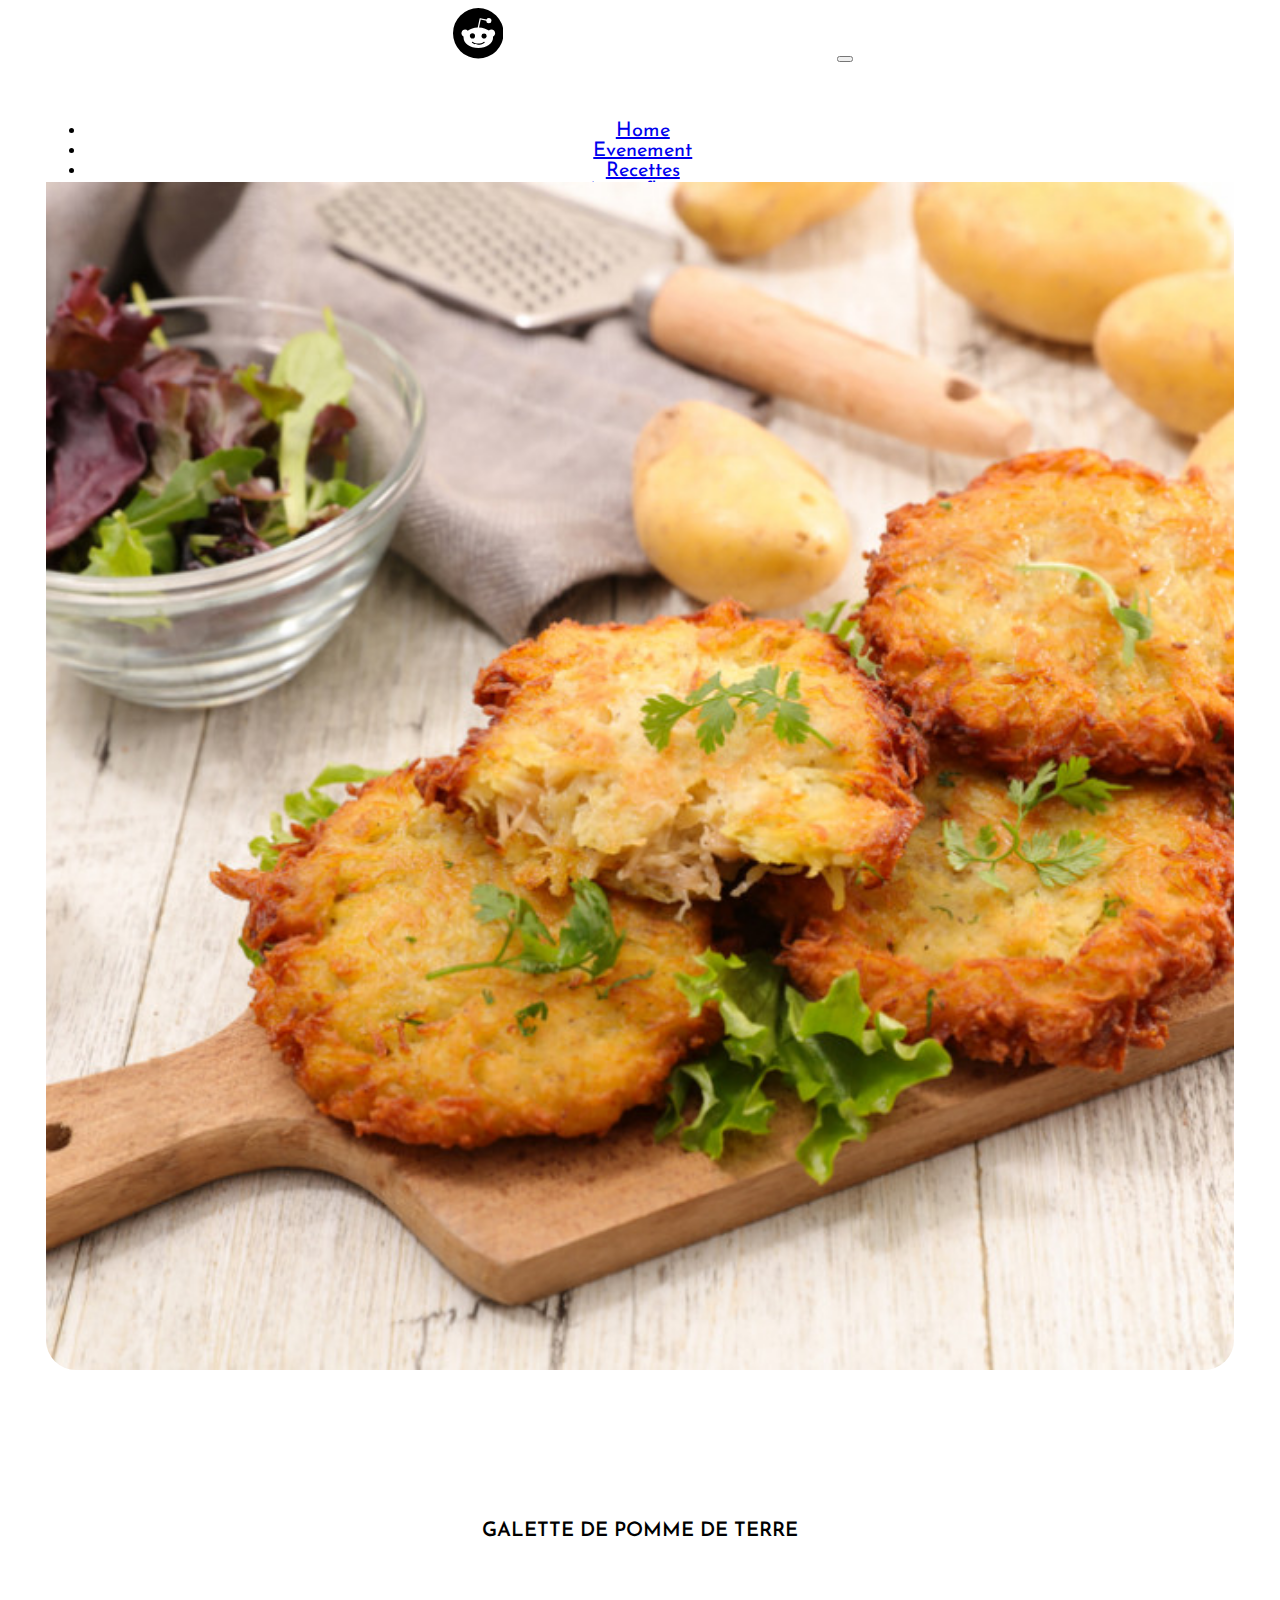
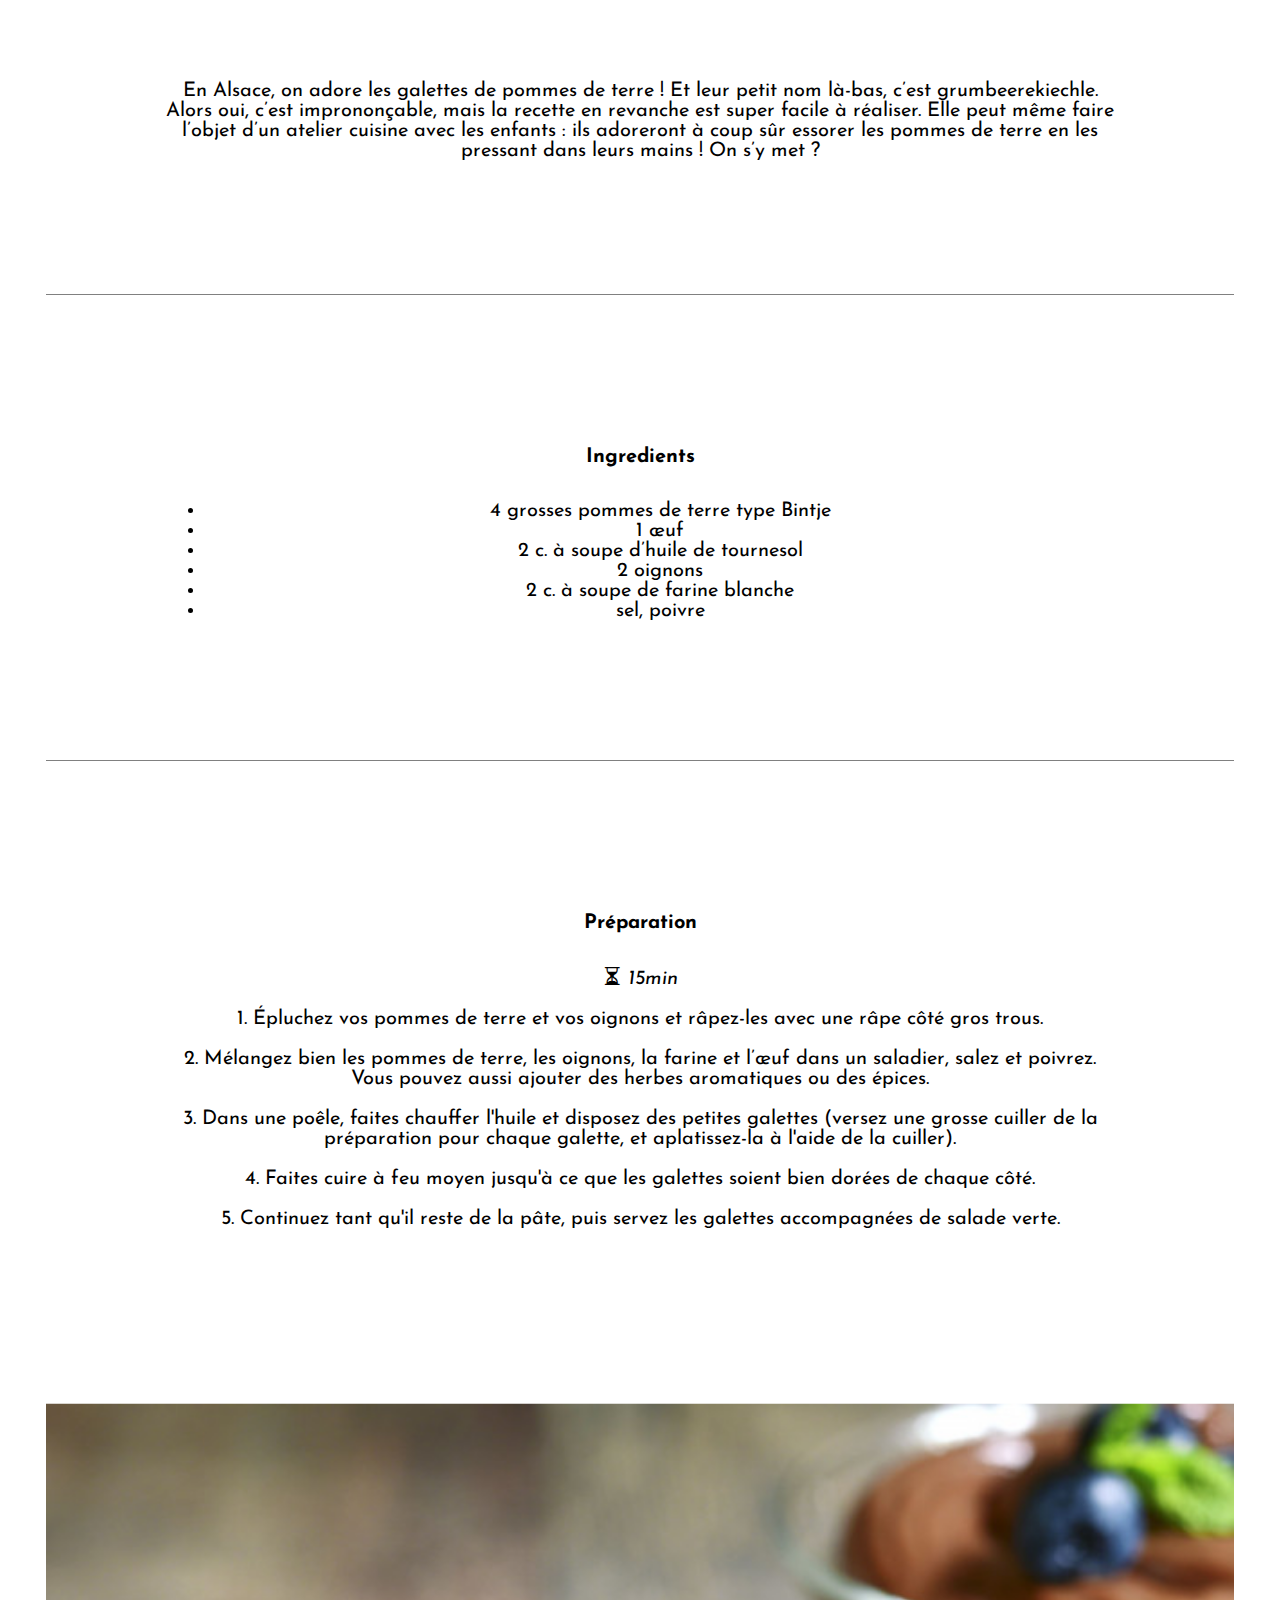
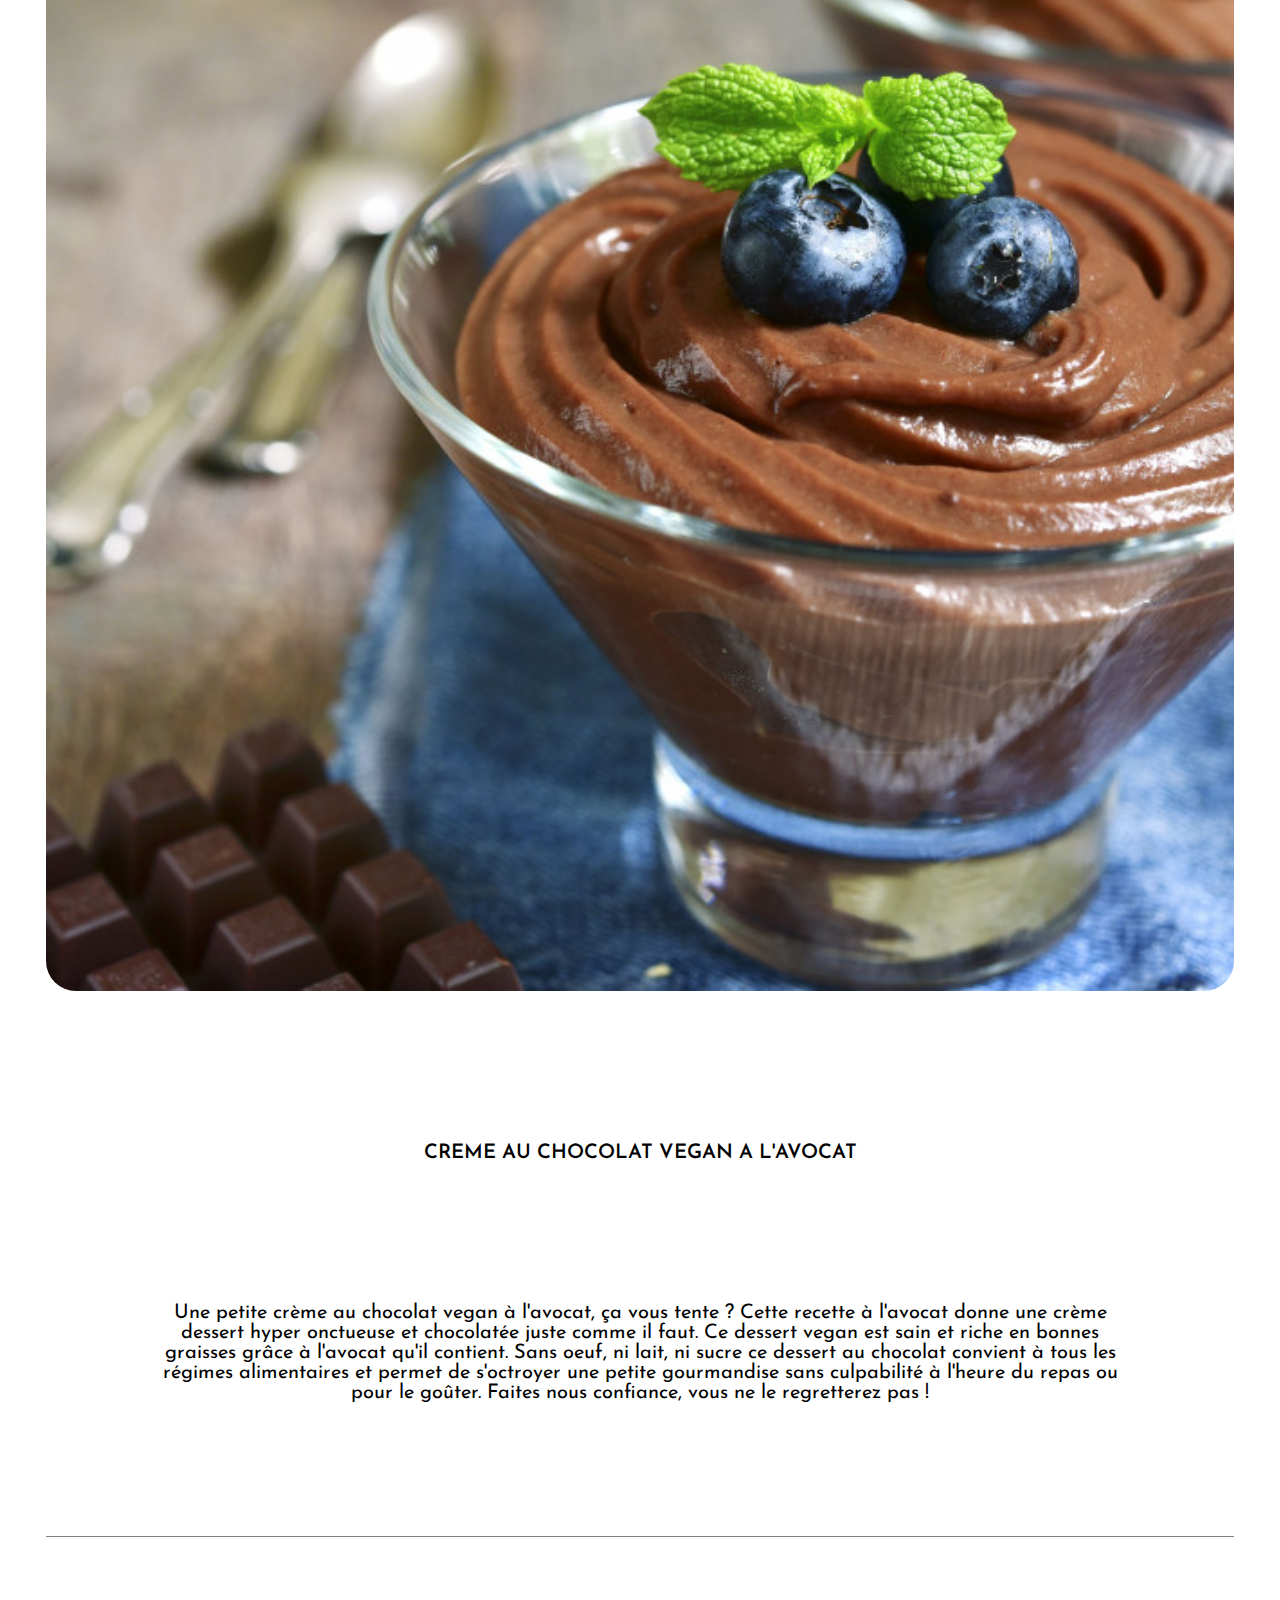
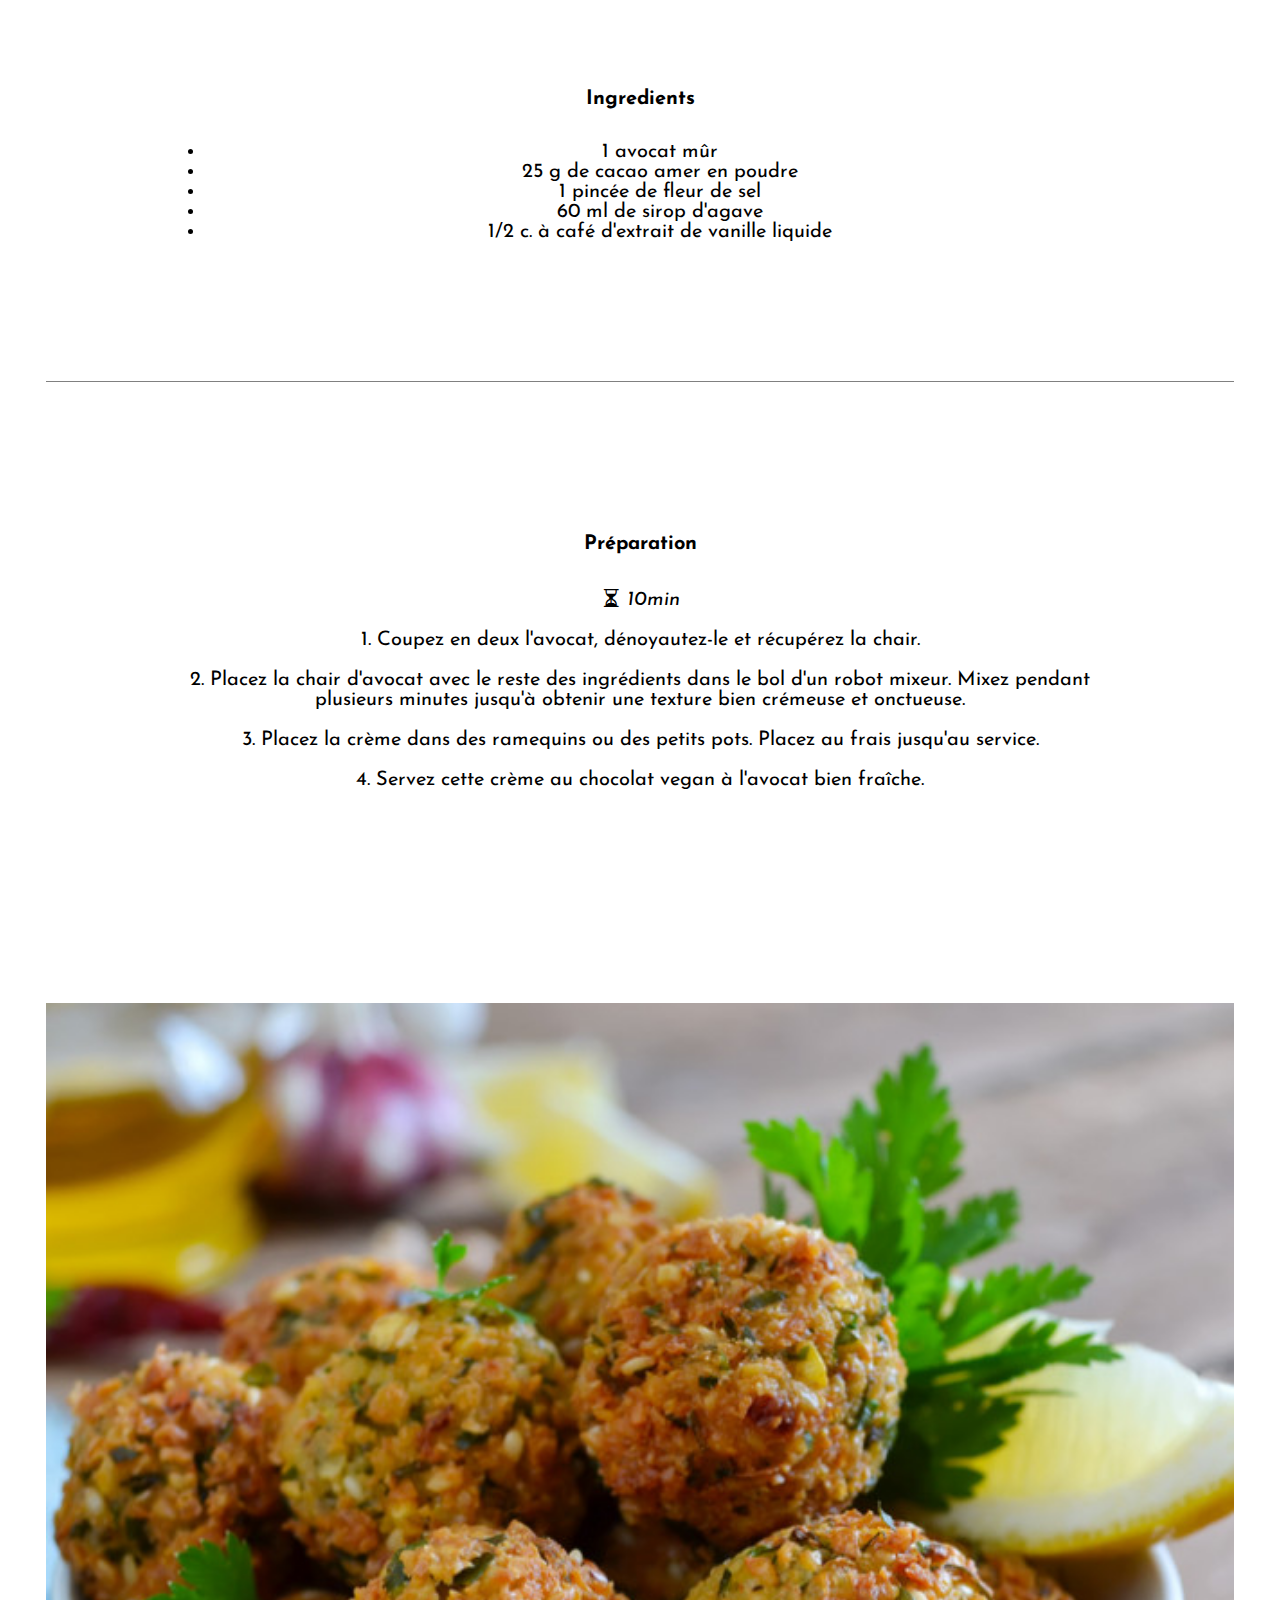
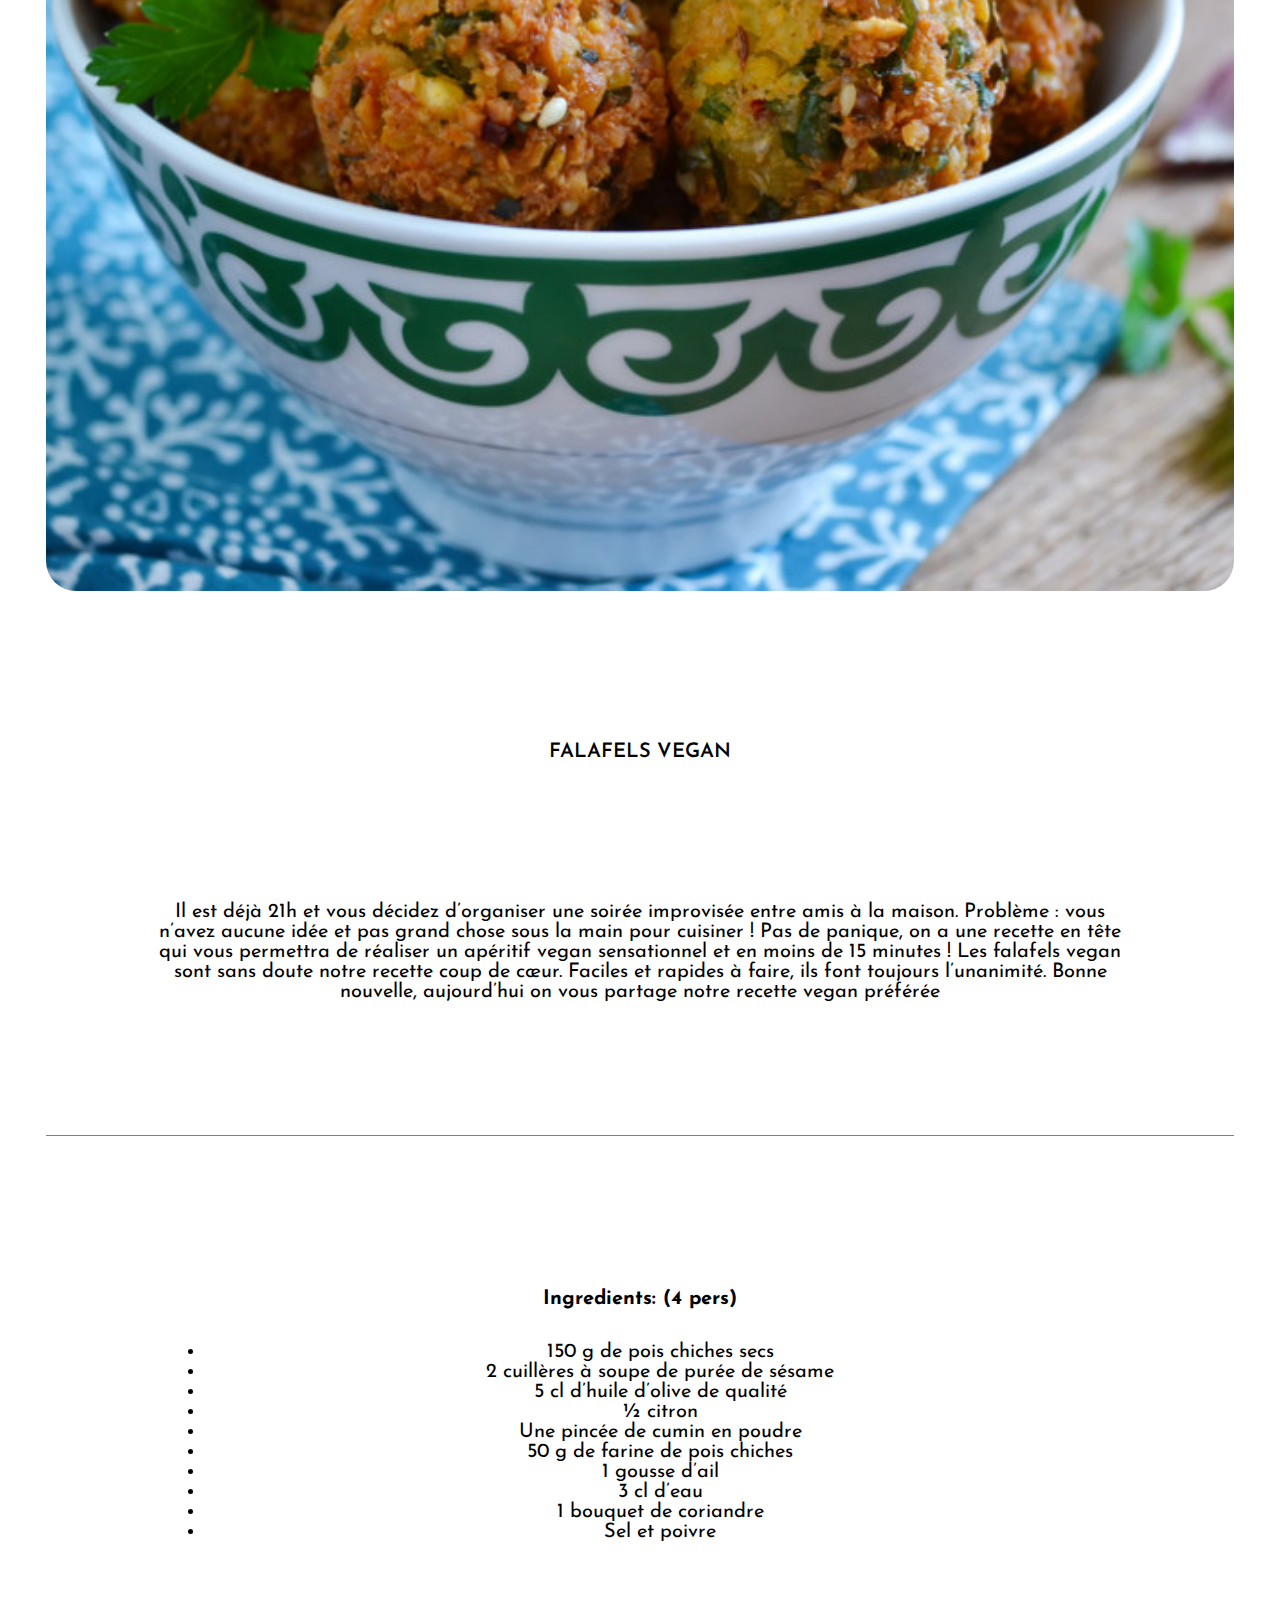
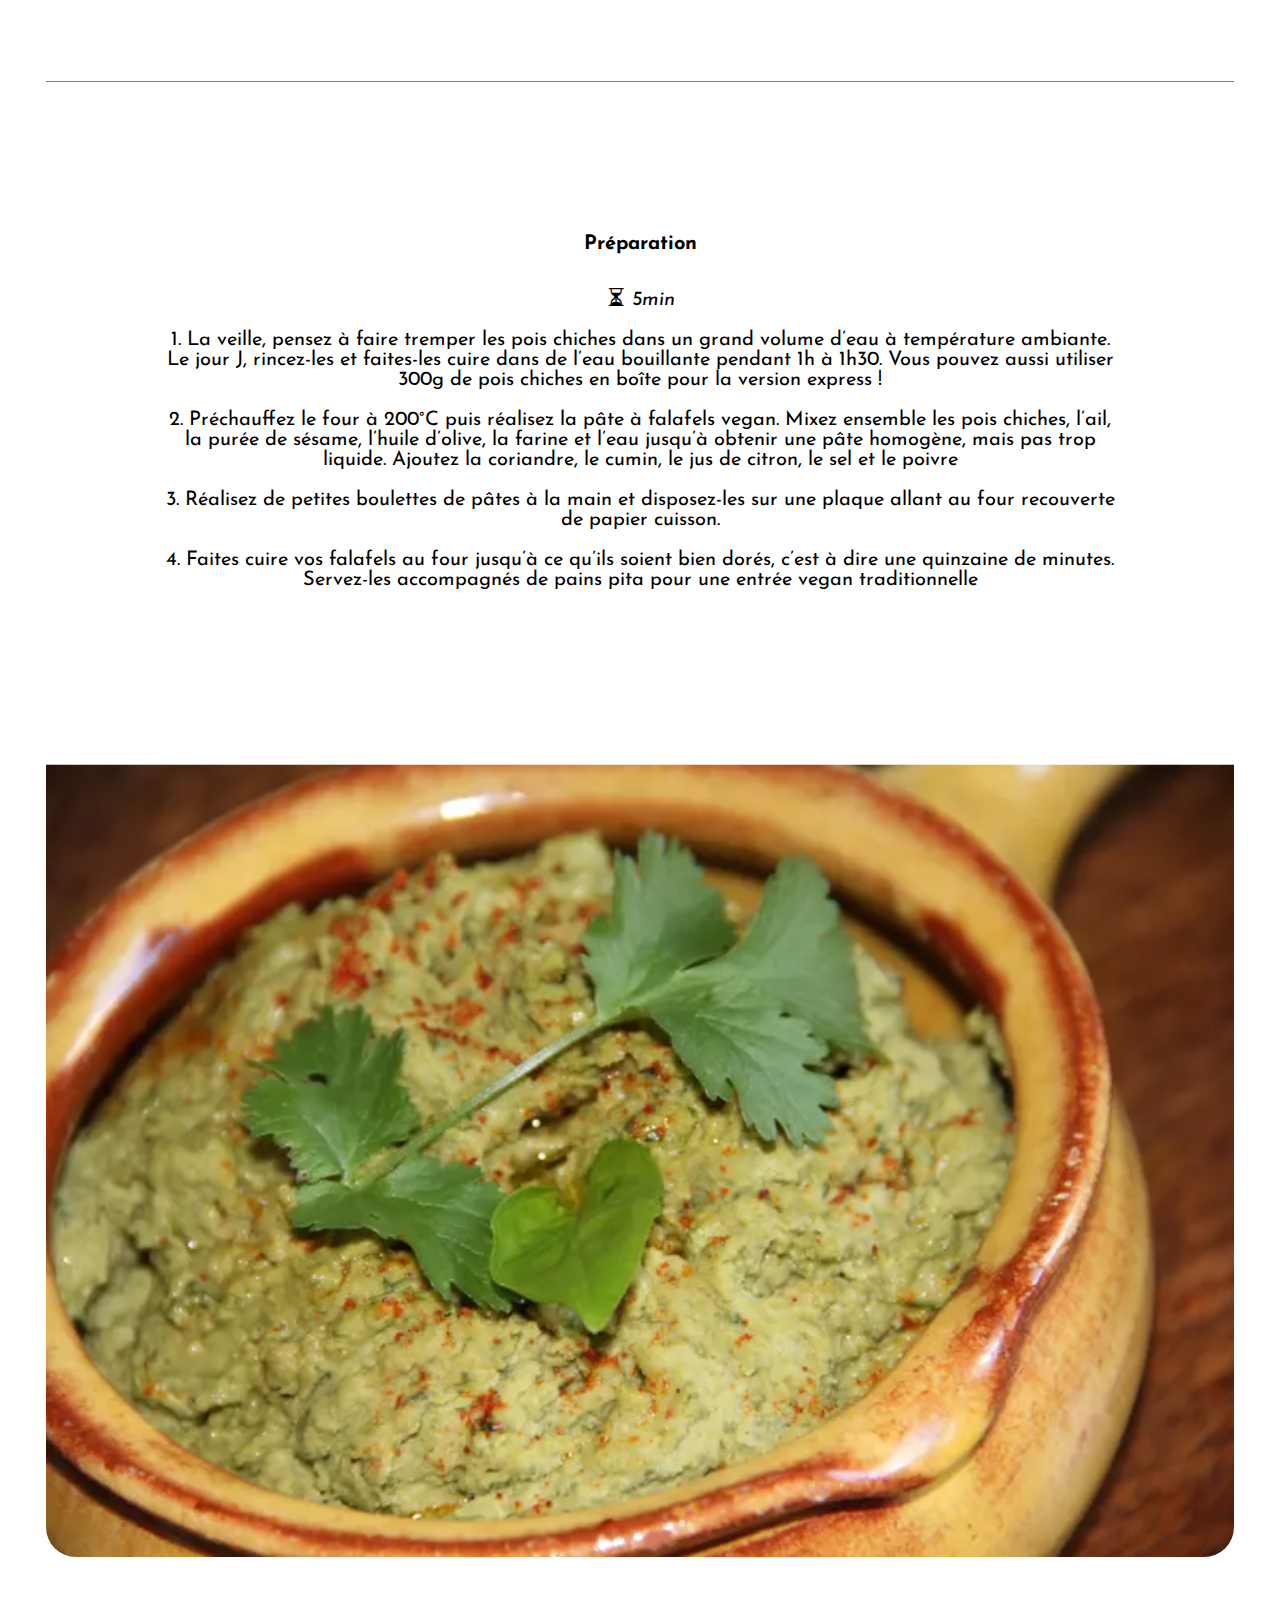
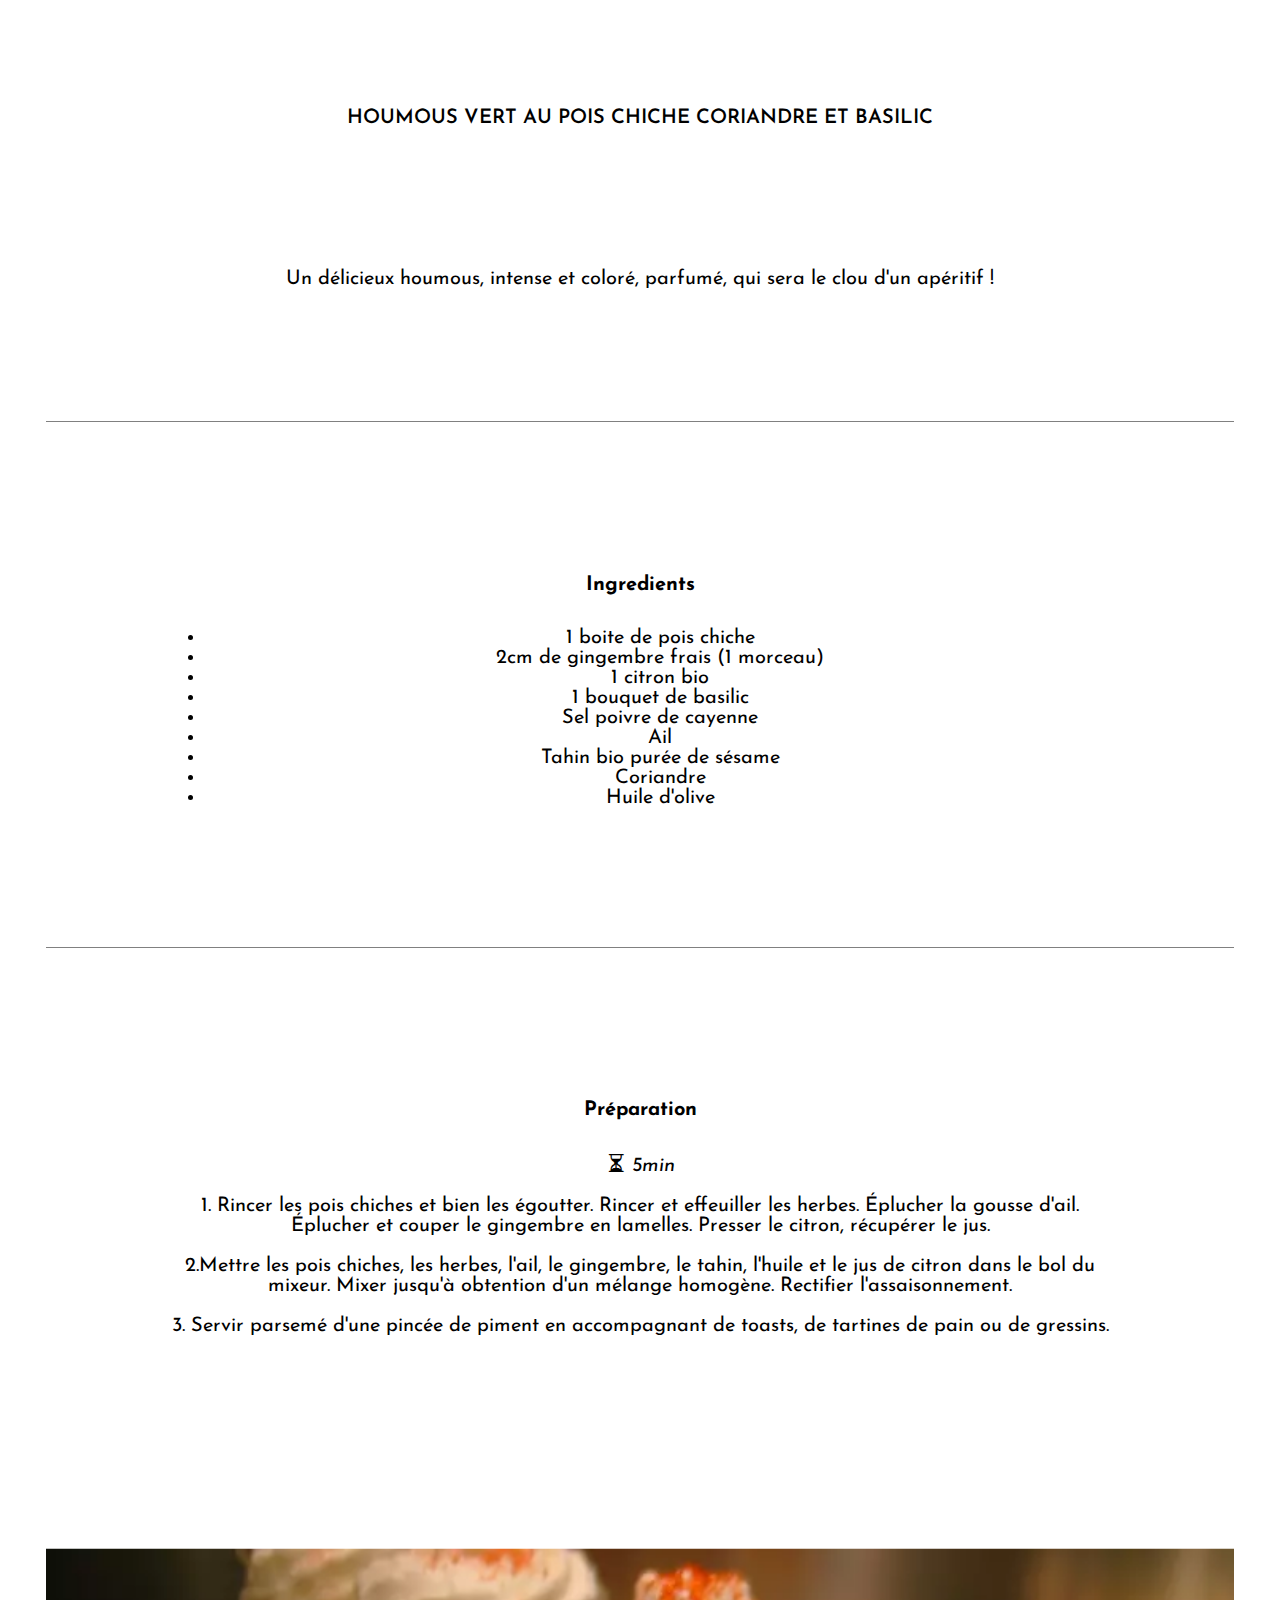
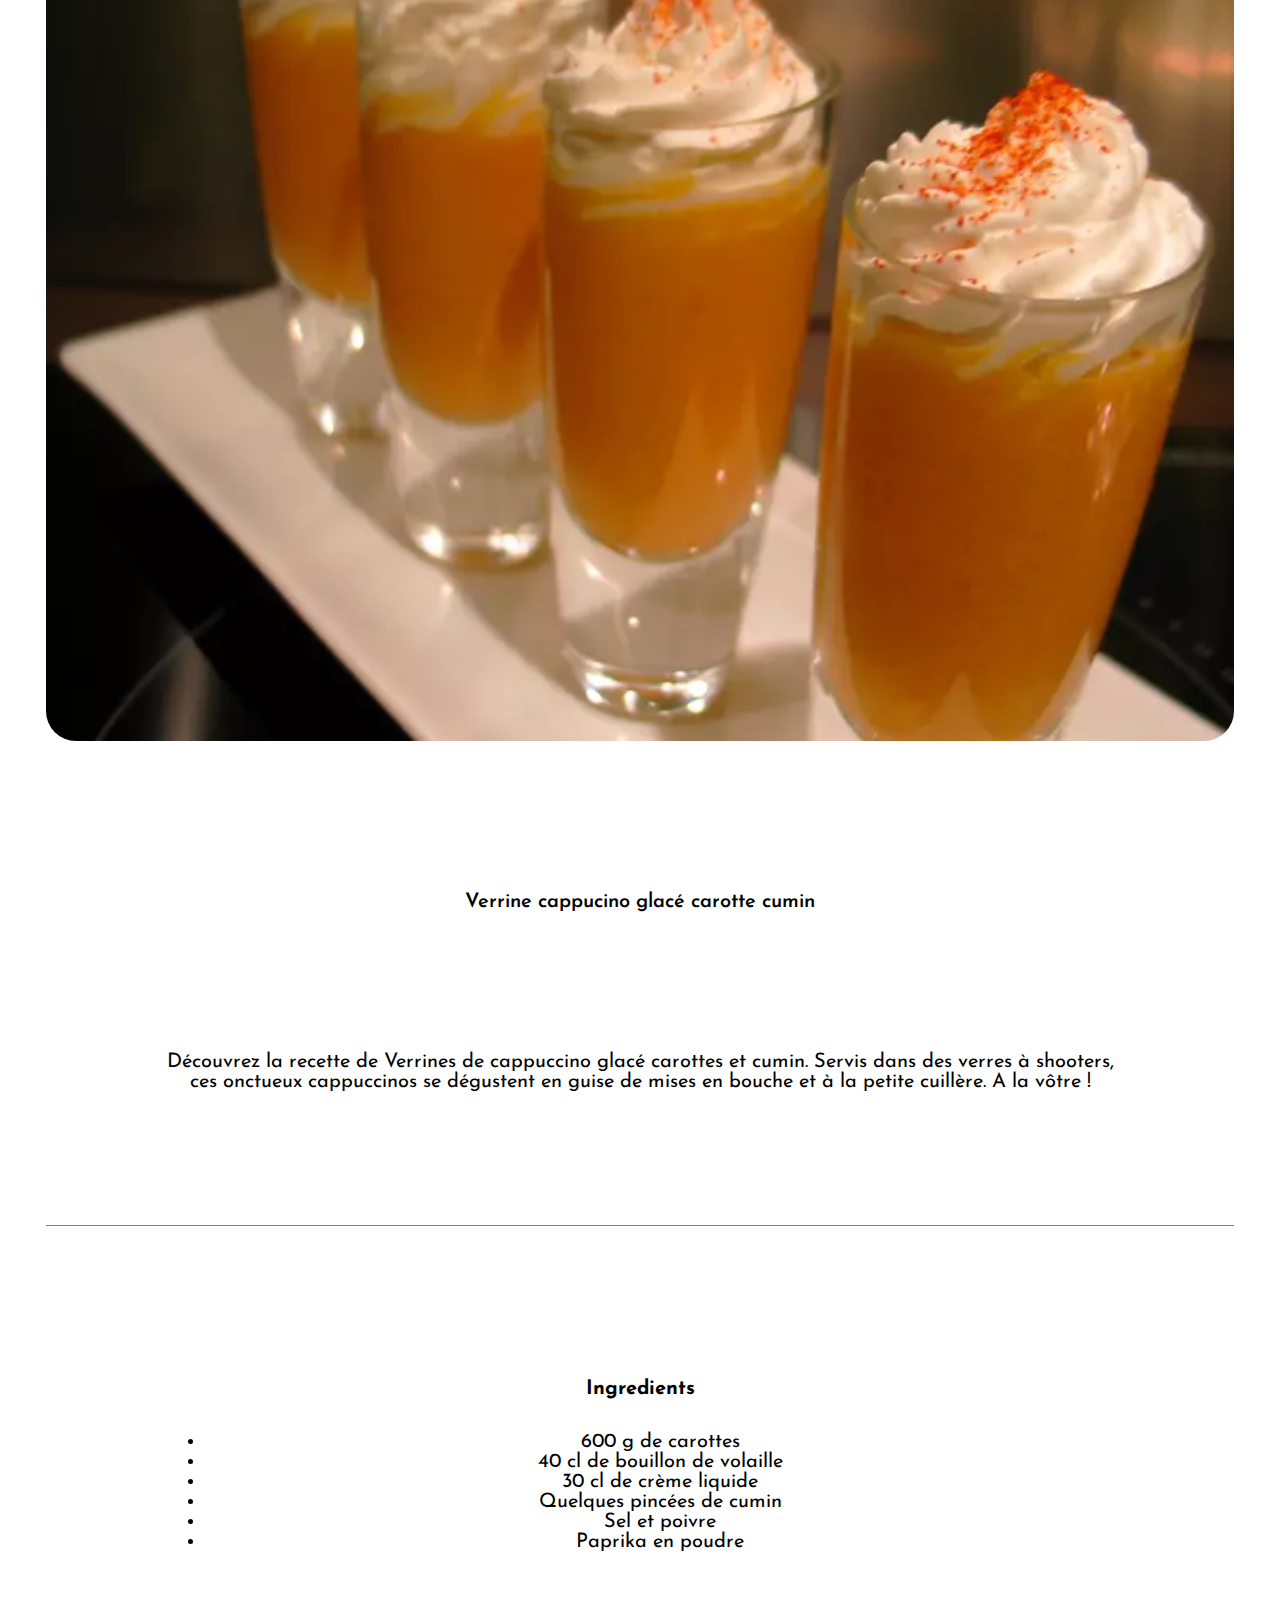
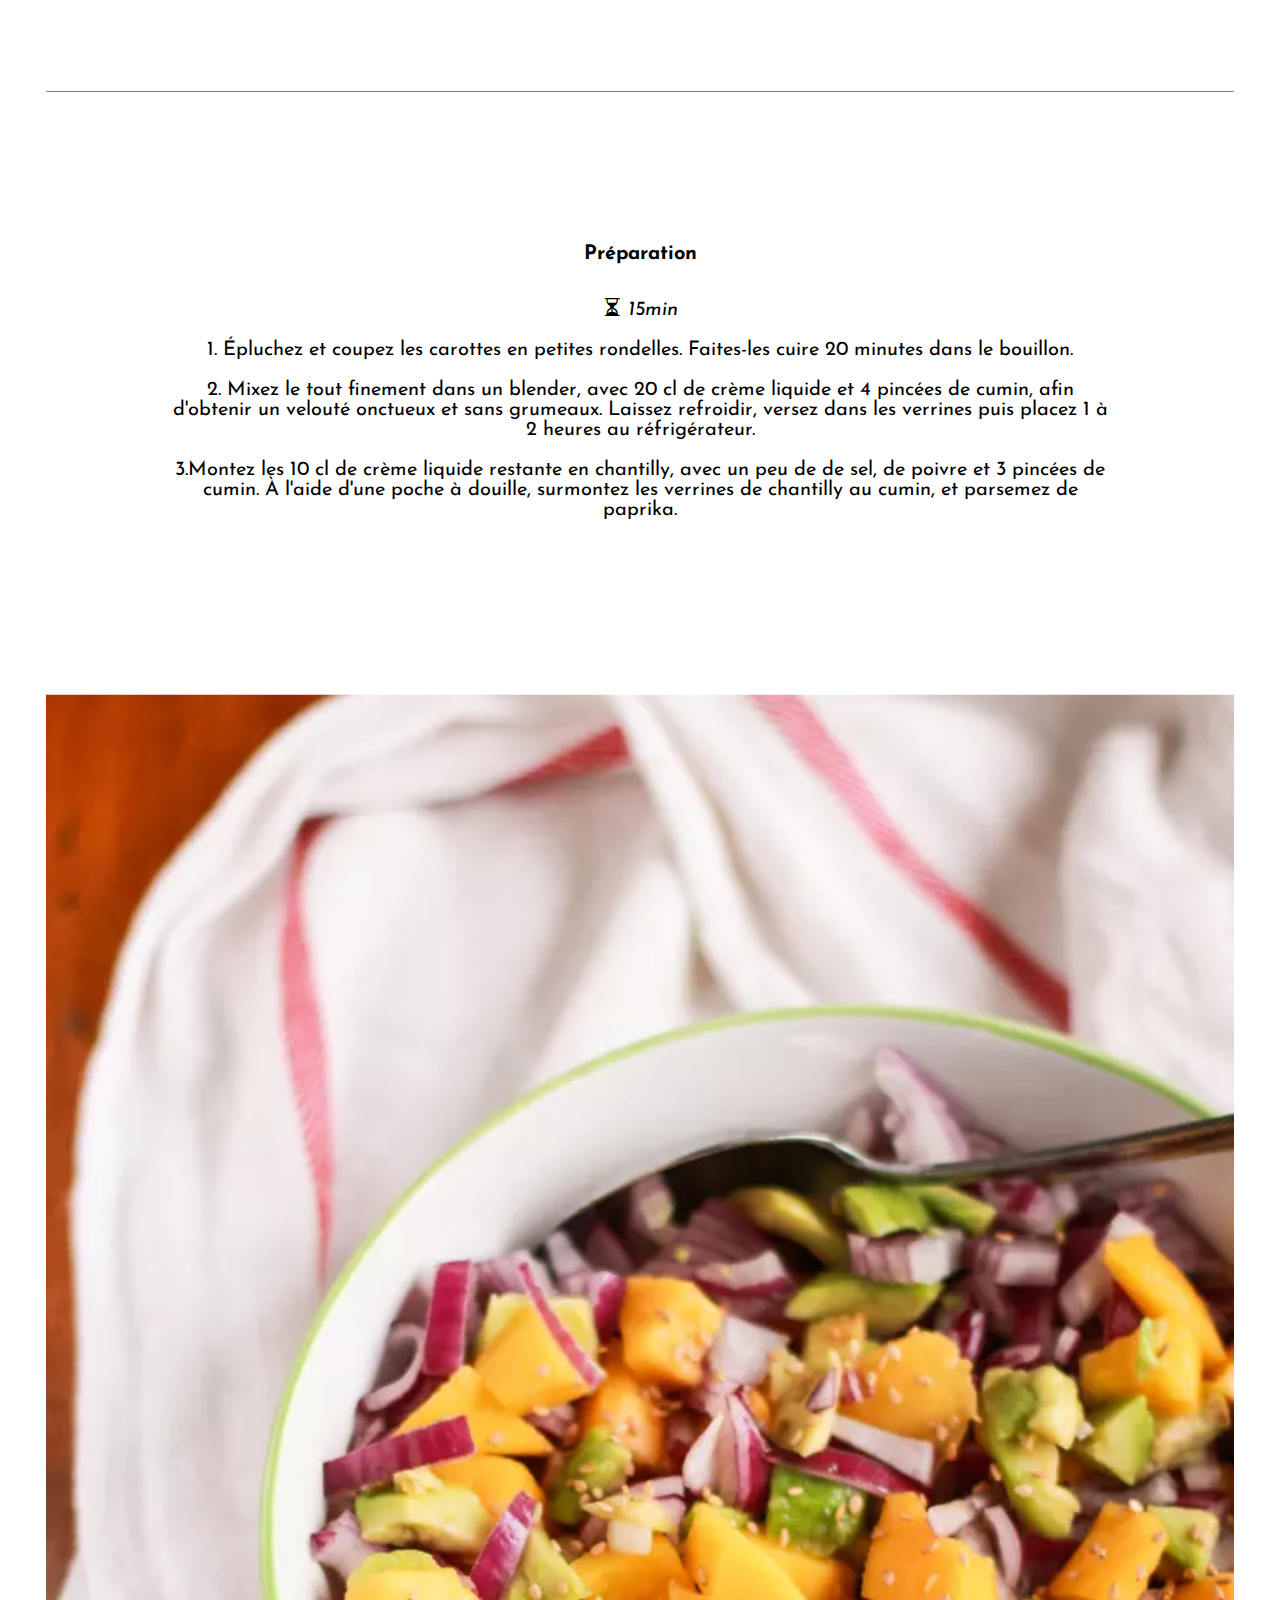
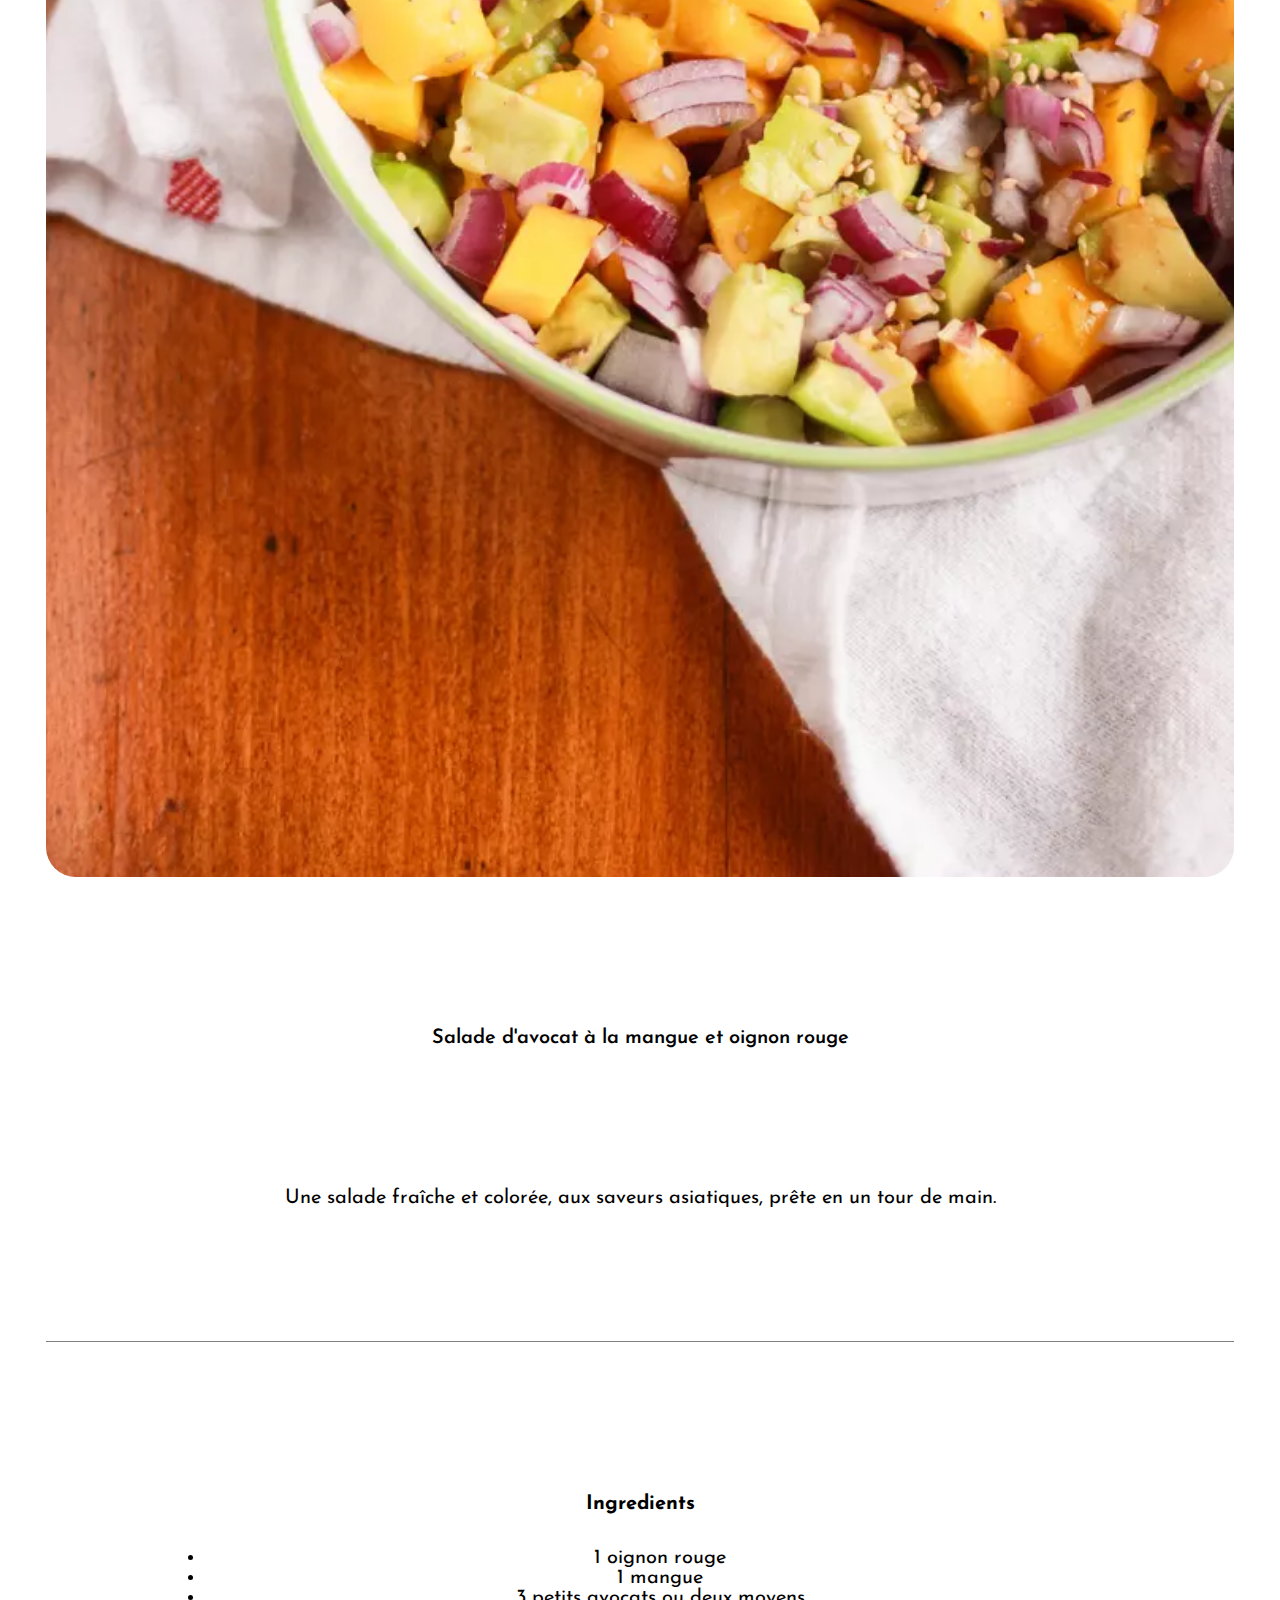
<file: dessert.html>
<!DOCTYPE html>
<html lang="fr">
<head>
    <meta charset="UTF-8">
    <meta http-equiv="X-UA-Compatible" content="IE=edge">
    <meta name="viewport" content="width=device-width, initial-scale=1.0">
    <title>Document</title>
    <link rel="stylesheet" href="dessert.css">
    <!-- CSS only -->
    <link rel="preconnect" href="https://fonts.gstatic.com">
    <link href="https://fonts.googleapis.com/css2?family=Josefin+Sans&display=swap" rel="stylesheet">
    <link rel="stylesheet" href="https://cdn.jsdelivr.net/npm/bootstrap-icons@1.4.1/font/bootstrap-icons.css">
    <link href="https://cdn.jsdelivr.net/npm/bootstrap@5.0.0-beta3/dist/css/bootstrap.min.css" rel="stylesheet" integrity="sha384-eOJMYsd53ii+scO/bJGFsiCZc+5NDVN2yr8+0RDqr0Ql0h+rP48ckxlpbzKgwra6" crossorigin="anonymous">
    <script src="https://cdn.jsdelivr.net/npm/bootstrap@5.0.0-beta3/dist/js/bootstrap.bundle.min.js" integrity="sha384-JEW9xMcG8R+pH31jmWH6WWP0WintQrMb4s7ZOdauHnUtxwoG2vI5DkLtS3qm9Ekf" crossorigin="anonymous"></script>
    
</head>
<body>
    
<nav class="navbar navbar-dark navbar-expand-lg bg-dark">
  <div class="container-fluid">
    <svg xmlns="http://www.w3.org/2000/svg" width="16" height="16" fill="currentColor" class="bi bi-reddit" viewBox="0 0 16 16">
      <path d="M6.167 8a.831.831 0 0 0-.83.83c0 .459.372.84.83.831a.831.831 0 0 0 0-1.661zm1.843 3.647c.315 0 1.403-.038 1.976-.611a.232.232 0 0 0 0-.306.213.213 0 0 0-.306 0c-.353.363-1.126.487-1.67.487-.545 0-1.308-.124-1.671-.487a.213.213 0 0 0-.306 0 .213.213 0 0 0 0 .306c.564.563 1.652.61 1.977.61zm.992-2.807c0 .458.373.83.831.83.458 0 .83-.381.83-.83a.831.831 0 0 0-1.66 0z"/>
      <path d="M16 8A8 8 0 1 1 0 8a8 8 0 0 1 16 0zm-3.828-1.165c-.315 0-.602.124-.812.325-.801-.573-1.9-.945-3.121-.993l.534-2.501 1.738.372a.83.83 0 1 0 .83-.869.83.83 0 0 0-.744.468l-1.938-.41a.203.203 0 0 0-.153.028.186.186 0 0 0-.086.134l-.592 2.788c-1.24.038-2.358.41-3.17.992-.21-.2-.496-.324-.81-.324a1.163 1.163 0 0 0-.478 2.224c-.02.115-.029.23-.029.353 0 1.795 2.091 3.256 4.669 3.256 2.577 0 4.668-1.451 4.668-3.256 0-.114-.01-.238-.029-.353.401-.181.688-.592.688-1.069 0-.65-.525-1.165-1.165-1.165z"/>
    </svg> 
    <a class="navbar-brand" href="#">Cuisto </a>
    <button class="navbar-toggler" type="button" data-bs-toggle="collapse" data-bs-target="#navbarSupportedContent" aria-controls="navbarSupportedContent" aria-expanded="false" aria-label="Toggle navigation">
      <span class="navbar-toggler-icon"></span>
    </button>
    <div class="collapse navbar-collapse bg-dark" id="navbarSupportedContent">
      <ul class="navbar-nav me-auto mb-2 mb-lg-0">
        <li class="nav-item mb-0 h4">
          <a class="nav-link" aria-current="page" href="index.html#index">Home</a>
        </li>
        <li class="nav-item mb-0 h4">
          <a class="nav-link" href="evenement.html#evenement">Evenement</a>
        </li>
        <li class="nav-item  mb-0 h4 dropdown">
          <a class="nav-link active dropdown-toggle bg-dark text-light bg-dark" href="#" id="navbarDropdown" role="button" data-bs-toggle="dropdown" aria-expanded="false">
            Recettes
          </a>
          <ul class="dropdown-menu" aria-labelledby="navbarDropdown">
            <li><a class="dropdown-item" href="anti-inflamatoire.html">Anti-inflamatoire</a></li>
            <li><a class="dropdown-item" href="recette.html#vegan">Vegan</a></li>
            <li><hr class="dropdown-divider"></li>
            <li><a class="dropdown-item" href="recette.html#dessert-light">Patisserie light</a></li>
          </ul>
        </li>
      </ul>
      <form class="d-flex">
        <input class="form-control me-2" type="search" placeholder="Search" aria-label="Search">
        <button class="btn btn-outline-primary" type="submit">Search</button>
      </form>
    </div>   
  </div>
</nav>



  <div class="container container-recette-inflamation">
    <div class="row">
      <div class="card-inflammation col-md-4">
        <img src="images/galette.jpeg" class="img-responsive" alt="galette">
        <div class="card-body">
          <h5 class="card-title">GALETTE DE POMME DE TERRE</h5>
          <p class="card-text"> En Alsace, on adore les galettes de pommes de terre ! Et leur petit nom là-bas, c’est grumbeerekiechle. Alors oui, c’est imprononçable, mais la recette en revanche est super facile à réaliser. Elle peut même faire l’objet d’un atelier cuisine avec les enfants : ils adoreront à coup sûr essorer les pommes de terre en les pressant dans leurs mains ! On s’y met ? </p>
        </div>

        <div class="ingredient">
          <h5 class="fw-bold text-decoration-underline">Ingredients</h5>
          <ul class="list-group list-group-flush">
            <li class="list-group-item">4 grosses pommes de terre type Bintje</li>
            <li class="list-group-item">1 œuf</li>
            <li class="list-group-item">2 c. à soupe d’huile de tournesol</li>
            <li class="list-group-item">2 oignons</li>
            <li class="list-group-item">2 c. à soupe de farine blanche</li>
            <li class="list-group-item">sel, poivre</li>
          </ul>
        </div>
        
        <div class="préparation">
          <h5 class="fw-bold text-decoration-underline">Préparation</h5><i class="bi bi-hourglass-split"> 15min</i>
          <p>1. Épluchez vos pommes de terre et vos oignons et râpez-les avec une râpe côté gros trous.</p>
          <p>2. Mélangez bien les pommes de terre, les oignons, la farine et l’œuf dans un saladier, salez et poivrez. Vous pouvez aussi ajouter des herbes aromatiques ou des épices.</p>
          <p>3. Dans une poêle, faites chauffer l'huile et disposez des petites galettes (versez une grosse cuiller de la préparation pour chaque galette, et aplatissez-la à l'aide de la cuiller).</p>
          <p>4. Faites cuire à feu moyen jusqu'à ce que les galettes soient bien dorées de chaque côté.</p>
          <p>5. Continuez tant qu'il reste de la pâte, puis servez les galettes accompagnées de salade verte.</p>
        </div>
      </div>

      <div class="hidden col-md-4"></div>

      <div class="card-inflammation col-md-4">
        <img src="images/creme.jpg" class="img-responsive" alt="creme-choco">
        <div class="card-body">
          <h5 class="card-title">CREME AU CHOCOLAT VEGAN A L'AVOCAT</h5>
          <p class="card-text">Une petite crème au chocolat vegan à l'avocat, ça vous tente ? Cette recette à l'avocat donne une crème dessert hyper onctueuse et chocolatée juste comme il faut. Ce dessert vegan est sain et riche en bonnes graisses grâce à l'avocat qu'il contient. Sans oeuf, ni lait, ni sucre ce dessert au chocolat convient à tous les régimes alimentaires et permet de s'octroyer une petite gourmandise sans culpabilité à l'heure du repas ou pour le goûter. Faites nous confiance, vous ne le regretterez pas !</p>
        </div>
        <div class="ingredient">
          <h5 class="fw-bold text-decoration-underline">Ingredients</h5>
          <ul class="list-group list-group-flush">
            <li class="list-group-item">1 avocat mûr</li>
            <li class="list-group-item">25 g de cacao amer en poudre</li>
            <li class="list-group-item">1 pincée de fleur de sel</li>
            <li class="list-group-item">60 ml de sirop d'agave</li>
            <li class="list-group-item">1/2 c. à café d'extrait de vanille liquide</li>
          </ul>
        </div>
       
        <div class="préparation">
          <h5 class="fw-bold text-decoration-underline">Préparation</h5><i class="bi bi-hourglass-split"> 10min</i>
          <p>1. Coupez en deux l'avocat, dénoyautez-le et récupérez la chair.</p>
          <p>2. Placez la chair d'avocat avec le reste des ingrédients dans le bol d'un robot mixeur. Mixez pendant plusieurs minutes jusqu'à obtenir une texture bien crémeuse et onctueuse.</p>
          <p>3. Placez la crème dans des ramequins ou des petits pots. Placez au frais jusqu'au service.</p>
          <p>4. Servez cette crème au chocolat vegan à l'avocat bien fraîche.</p>
        </div>
      </div> 
    </div>

    <div class="row">
      <div class="card-inflammation col-sm-12 col-md-4">
        <img src="images/falafel.jpeg" class="img-responsive" alt="falafel">
        <div class="card-body">
          <h5 class="card-title">FALAFELS VEGAN</h5>
          <p class="card-text">Il est déjà 21h et vous décidez d’organiser une soirée improvisée entre amis à la maison. Problème : vous n’avez aucune idée et pas grand chose sous la main pour cuisiner ! Pas de panique, on a une recette en tête qui vous permettra de réaliser un apéritif vegan sensationnel et en moins de 15 minutes ! Les falafels vegan sont sans doute notre recette coup de cœur. Faciles et rapides à faire, ils font toujours l’unanimité. Bonne nouvelle, aujourd’hui on vous partage notre recette vegan préférée </p>
        </div>
        
        <div class="ingredient">
          <h5 class="fw-bold text-decoration-underline">Ingredients: (4 pers)</h5>
          <ul class="list-group list-group-flush">
            <li class="list-group-item">150 g de pois chiches secs</li>
            <li class="list-group-item">2 cuillères à soupe de purée de sésame</li>
            <li class="list-group-item">5 cl d’huile d’olive de qualité</li>
            <li class="list-group-item">½ citron</li>
            <li class="list-group-item">Une pincée de cumin en poudre</li>
            <li class="list-group-item">50 g de farine de pois chiches</li>
            <li class="list-group-item">1 gousse d’ail</li>
            <li class="list-group-item">3 cl d’eau</li>
            <li class="list-group-item">1 bouquet de coriandre</li>
            <li class="list-group-item">Sel et poivre</li>
          </ul>
        </div>
        
        <div class="préparation">
          <h5 class="fw-bold text-decoration-underline">Préparation</h5><i class="bi bi-hourglass-split"> 5min</i>
          <p>1. La veille, pensez à faire tremper les pois chiches dans un grand volume d’eau à température ambiante. Le jour J, rincez-les et faites-les cuire dans de l’eau bouillante pendant 1h à 1h30. Vous pouvez aussi utiliser 300g de pois chiches en boîte pour la version express !</p>
          <p>2. Préchauffez le four à 200°C puis réalisez la pâte à falafels vegan. Mixez ensemble les pois chiches, l’ail, la purée de sésame, l’huile d’olive, la farine et l’eau jusqu’à obtenir une pâte homogène, mais pas trop liquide. Ajoutez la coriandre, le cumin, le jus de citron, le sel et le poivre</p>
          <p>3. Réalisez de petites boulettes de pâtes à la main et disposez-les sur une plaque allant au four recouverte de papier cuisson.</p>
          <p>4. Faites cuire vos falafels au four jusqu’à ce qu’ils soient bien dorés, c’est à dire une quinzaine de minutes. Servez-les accompagnés de pains pita pour une entrée vegan traditionnelle</p>
        </div>
      </div>

      <div class="hidden col-md-4"></div>

      <div class="card-inflammation  bg-^rimary col-sm-12 col-md-4">
        <img src="images/houmous.webp" class="img-responsive" alt="ginger-juce">
        <div class="card-body">
          <h5 class="card-title">HOUMOUS VERT AU POIS CHICHE CORIANDRE ET BASILIC</h5>
          <p class="card-text">Un délicieux houmous, intense et coloré, parfumé, qui sera le clou d'un apéritif !

          </p>
        </div>
        <div class="ingredient">
          <h5 class="fw-bold text-decoration-underline">Ingredients</h5>
          <ul class="list-group list-group-flush">
            <li class="list-group-item">1 boite de pois chiche</li>
            <li class="list-group-item">2cm de gingembre frais (1 morceau)</li>
            <li class="list-group-item">1 citron bio</li>
            <li class="list-group-item">1 bouquet de basilic</li>
            <li class="list-group-item">Sel poivre de cayenne</li>
            <li class="list-group-item">Ail</li>
            <li class="list-group-item">Tahin bio purée de sésame</li>
            <li class="list-group-item">Coriandre</li>
            <li class="list-group-item">Huile d'olive</li>
          </ul>
        </div>
       
        <div class="préparation">
          <h5 class="fw-bold text-decoration-underline">Préparation</h5><i class="bi bi-hourglass-split"> 5min</i>
          <p>1. Rincer les pois chiches et bien les égoutter. Rincer et effeuiller les herbes. Éplucher la gousse d'ail. Éplucher et couper le gingembre en lamelles. Presser le citron, récupérer le jus.</p>
          <p>2.Mettre les pois chiches, les herbes, l'ail, le gingembre, le tahin, l'huile et le jus de citron dans le bol du mixeur. Mixer jusqu'à obtention d'un mélange homogène. Rectifier l'assaisonnement. </p>
          <p>3. Servir parsemé d'une pincée de piment en accompagnant de toasts, de tartines de pain ou de gressins.</p>
        </div>
      </div> 
    </div>

    <div class="row">
      <div class="card-inflammation col-sm-12 col-md-4">
        <img src="images/cappucino.webp" class="img-responsive" alt="hoummous">
        <div class="card-body">
          <h5 class="card-title">Verrine cappucino glacé carotte cumin</h5>
          <p class="card-text"> Découvrez la recette de Verrines de cappuccino glacé carottes et cumin. Servis dans des verres à shooters, ces onctueux cappuccinos se dégustent en guise de mises en bouche et à la petite cuillère. A la vôtre !</p>
        </div>
        
        <div class="ingredient">
          <h5 class="fw-bold text-decoration-underline">Ingredients</h5>
          <ul class="list-group list-group-flush">
            <li class="list-group-item">600 g de carottes</li>
            <li class="list-group-item">40 cl de bouillon de volaille</li>
            <li class="list-group-item">30 cl de crème liquide</li>
            <li class="list-group-item">Quelques pincées de cumin</li>
            <li class="list-group-item">Sel et poivre</li>
            <li class="list-group-item">Paprika en poudre</li>
          </ul>
        </div>
        
        <div class="préparation">
          <h5 class="fw-bold text-decoration-underline">Préparation</h5><i class="bi bi-hourglass-split"> 15min</i>
          <p>1. Épluchez et coupez les carottes en petites rondelles. Faites-les cuire 20 minutes dans le bouillon.</p>
          <p>2. Mixez le tout finement dans un blender, avec 20 cl de crème liquide et 4 pincées de cumin, afin d'obtenir un velouté onctueux et sans grumeaux. Laissez refroidir, versez dans les verrines puis placez 1 à 2 heures au réfrigérateur.</p>
          <p>3.Montez les 10 cl de crème liquide restante en chantilly, avec un peu de de sel, de poivre et 3 pincées de cumin. À l'aide d'une poche à douille, surmontez les verrines de chantilly au cumin, et parsemez de paprika.</p>
        </div>
      </div>

      <div class="hidden col-md-4"></div>

      <div class="card-inflammation col-sm-12 col-md-4">
        <img src="images/salade.webp" class="img-responsive" alt="ginger-juce">
        <div class="card-body">
          <h5 class="card-title">Salade d'avocat à la mangue et oignon rouge</h5>
          <p class="card-text">Une salade fraîche et colorée, aux saveurs asiatiques, prête en un tour de main.</p>
        </div>
        <div class="ingredient">
          <h5 class="fw-bold text-decoration-underline">Ingredients</h5>
          <ul class="list-group list-group-flush">
            <li class="list-group-item">1 oignon rouge</li>
            <li class="list-group-item">1 mangue</li>
            <li class="list-group-item">3 petits avocats ou deux moyens</li>
            <li class="list-group-item">Le jus d'un citron vert</li>
            <li class="list-group-item">½ cuillère à soupe d’huile de sésame (ou moitié huile d’olive moitié huile de sésame)</li>
            <li class="list-group-item">Quelques graines de sésame pour servir></li>
          </ul>
        </div>
       
        <div class="préparation">
          <h5 class="fw-bold text-decoration-underline">Préparation</h5><i class="bi bi-hourglass-split"> 5min</i>
          <p>1.Émincer l’oignon rouge, saler, mélanger, réserver.</p>
          <p>2.Découper la mangue et les avocats en dés, les ajouter à l’oignon.</p>
          <p>3. Pour faire l’assaisonnement : ajouter le jus de citron vert et l’huile de sésame à la salade, bien mélanger, parsemer de graines de sésame, et servir immédiatement ou réfrigérer jusqu’au moment de servir.</p>
        </div>
      </div> 
    </div>
  </div>

  <footer class="footer w-100 bg-dark text-light">
    <div class="card-foot">
      <div class="row row-foot align-items-center">
        <div class="col-sm-9">
          <div class="card-body-foot">
            <h5 class="card-title-foot text-center">Contact</h5>
            <p class="card-text-foot">Pour tout renseignements veuillez cliquer sur ce bouton</p>
            <a href="contact.html#contact" class="btn btn-foot btn-primary">Contactez-nous <br/> <i class="bi bi-vector-pen"></i></a>
          </div>
        </div>  
        
        <div class="col-md-3 reseaux">
          <div class="row">
            <div class="col-md-4">
              <div class="reseaux-icon">
                <svg xmlns="http://www.w3.org/2000/svg" width="50" height="50" fill="currentColor" class="bi bi-instagram" viewBox="0 0 16 16">
                  <path d="M8 0C5.829 0 5.556.01 4.703.048 3.85.088 3.269.222 2.76.42a3.917 3.917 0 0 0-1.417.923A3.927 3.927 0 0 0 .42 2.76C.222 3.268.087 3.85.048 4.7.01 5.555 0 5.827 0 8.001c0 2.172.01 2.444.048 3.297.04.852.174 1.433.372 1.942.205.526.478.972.923 1.417.444.445.89.719 1.416.923.51.198 1.09.333 1.942.372C5.555 15.99 5.827 16 8 16s2.444-.01 3.298-.048c.851-.04 1.434-.174 1.943-.372a3.916 3.916 0 0 0 1.416-.923c.445-.445.718-.891.923-1.417.197-.509.332-1.09.372-1.942C15.99 10.445 16 10.173 16 8s-.01-2.445-.048-3.299c-.04-.851-.175-1.433-.372-1.941a3.926 3.926 0 0 0-.923-1.417A3.911 3.911 0 0 0 13.24.42c-.51-.198-1.092-.333-1.943-.372C10.443.01 10.172 0 7.998 0h.003zm-.717 1.442h.718c2.136 0 2.389.007 3.232.046.78.035 1.204.166 1.486.275.373.145.64.319.92.599.28.28.453.546.598.92.11.281.24.705.275 1.485.039.843.047 1.096.047 3.231s-.008 2.389-.047 3.232c-.035.78-.166 1.203-.275 1.485a2.47 2.47 0 0 1-.599.919c-.28.28-.546.453-.92.598-.28.11-.704.24-1.485.276-.843.038-1.096.047-3.232.047s-2.39-.009-3.233-.047c-.78-.036-1.203-.166-1.485-.276a2.478 2.478 0 0 1-.92-.598 2.48 2.48 0 0 1-.6-.92c-.109-.281-.24-.705-.275-1.485-.038-.843-.046-1.096-.046-3.233 0-2.136.008-2.388.046-3.231.036-.78.166-1.204.276-1.486.145-.373.319-.64.599-.92.28-.28.546-.453.92-.598.282-.11.705-.24 1.485-.276.738-.034 1.024-.044 2.515-.045v.002zm4.988 1.328a.96.96 0 1 0 0 1.92.96.96 0 0 0 0-1.92zm-4.27 1.122a4.109 4.109 0 1 0 0 8.217 4.109 4.109 0 0 0 0-8.217zm0 1.441a2.667 2.667 0 1 1 0 5.334 2.667 2.667 0 0 1 0-5.334z"/>
                </svg>
              </div>
            </div>
            <div class="col-md-4">
              <div class="reseaux-icon">
                <svg xmlns="http://www.w3.org/2000/svg" width="50" height="50" fill="currentColor" class="bi bi-facebook" viewBox="0 0 16 16">
                  <path d="M16 8.049c0-4.446-3.582-8.05-8-8.05C3.58 0-.002 3.603-.002 8.05c0 4.017 2.926 7.347 6.75 7.951v-5.625h-2.03V8.05H6.75V6.275c0-2.017 1.195-3.131 3.022-3.131.876 0 1.791.157 1.791.157v1.98h-1.009c-.993 0-1.303.621-1.303 1.258v1.51h2.218l-.354 2.326H9.25V16c3.824-.604 6.75-3.934 6.75-7.951z"/>
                </svg>
              </div>
            </div>
            <div class="col-md-4">
              <div class="reseaux-icon">
                <svg xmlns="http://www.w3.org/2000/svg" width="50" height="50" fill="currentColor" class="bi bi-twitter" viewBox="0 0 16 16">
                  <path d="M5.026 15c6.038 0 9.341-5.003 9.341-9.334 0-.14 0-.282-.006-.422A6.685 6.685 0 0 0 16 3.542a6.658 6.658 0 0 1-1.889.518 3.301 3.301 0 0 0 1.447-1.817 6.533 6.533 0 0 1-2.087.793A3.286 3.286 0 0 0 7.875 6.03a9.325 9.325 0 0 1-6.767-3.429 3.289 3.289 0 0 0 1.018 4.382A3.323 3.323 0 0 1 .64 6.575v.045a3.288 3.288 0 0 0 2.632 3.218 3.203 3.203 0 0 1-.865.115 3.23 3.23 0 0 1-.614-.057 3.283 3.283 0 0 0 3.067 2.277A6.588 6.588 0 0 1 .78 13.58a6.32 6.32 0 0 1-.78-.045A9.344 9.344 0 0 0 5.026 15z"/>
                </svg>
              </div>
            </div>
          </div>  
        </div>
      </div>
    </div> 
      
      
    <!-- Copyright -->
    <div class="copyright bg-primary text-center p-3 fw-bold">
      © 2021 Copyright:
      <a class="text-dark" href="https://github.com/cecilia948/essai-overlay.git">https://github.com/cecilia948/essai-overlay.git</a>
    </div>
    <!-- Copyright -->
  
  
  </footer>
  

</body>
</html>
</file>
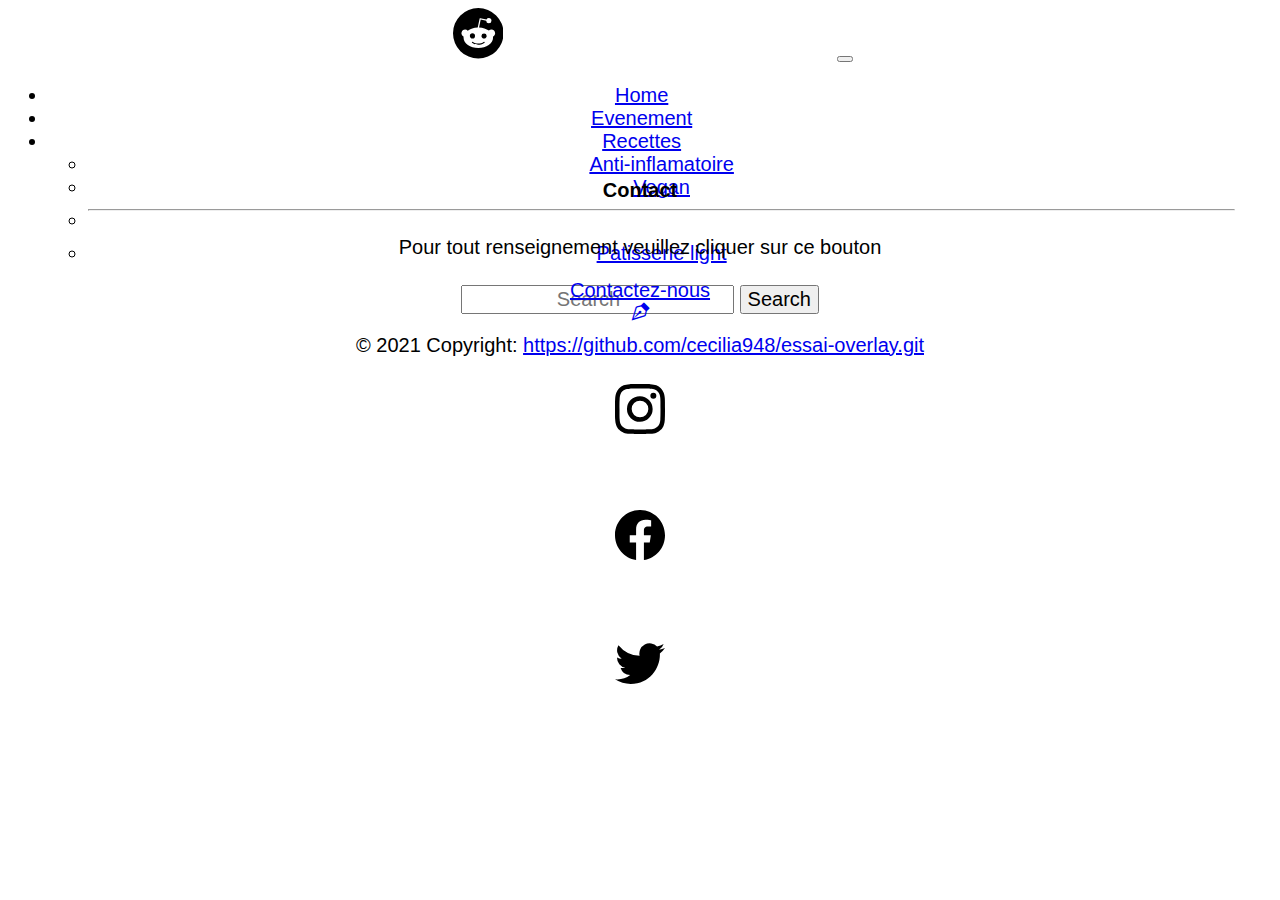
<file: evenement.html>
<!DOCTYPE html>
<html lang="en">
<head>
    <meta charset="UTF-8">
    <meta http-equiv="X-UA-Compatible" content="IE=edge">
    <meta name="viewport" content="width=device-width, initial-scale=1.0">
    <title>Document</title>
    <link rel="stylesheet" href="cuisine.css">
    <!-- CSS only -->
    <link rel="stylesheet" href="https://cdn.jsdelivr.net/npm/bootstrap-icons@1.4.1/font/bootstrap-icons.css">
    <link href="https://cdn.jsdelivr.net/npm/bootstrap@5.0.0-beta3/dist/css/bootstrap.min.css" rel="stylesheet" integrity="sha384-eOJMYsd53ii+scO/bJGFsiCZc+5NDVN2yr8+0RDqr0Ql0h+rP48ckxlpbzKgwra6" crossorigin="anonymous">
    <script src="https://cdn.jsdelivr.net/npm/bootstrap@5.0.0-beta3/dist/js/bootstrap.bundle.min.js" integrity="sha384-JEW9xMcG8R+pH31jmWH6WWP0WintQrMb4s7ZOdauHnUtxwoG2vI5DkLtS3qm9Ekf" crossorigin="anonymous"></script>
    
</head>
<body>
    
    <nav class="navbar navbar-dark navbar-expand-lg bg-dark">
      <div class="container-fluid">
        <svg xmlns="http://www.w3.org/2000/svg" width="16" height="16" fill="currentColor" class="bi bi-reddit" viewBox="0 0 16 16">
          <path d="M6.167 8a.831.831 0 0 0-.83.83c0 .459.372.84.83.831a.831.831 0 0 0 0-1.661zm1.843 3.647c.315 0 1.403-.038 1.976-.611a.232.232 0 0 0 0-.306.213.213 0 0 0-.306 0c-.353.363-1.126.487-1.67.487-.545 0-1.308-.124-1.671-.487a.213.213 0 0 0-.306 0 .213.213 0 0 0 0 .306c.564.563 1.652.61 1.977.61zm.992-2.807c0 .458.373.83.831.83.458 0 .83-.381.83-.83a.831.831 0 0 0-1.66 0z"/>
          <path d="M16 8A8 8 0 1 1 0 8a8 8 0 0 1 16 0zm-3.828-1.165c-.315 0-.602.124-.812.325-.801-.573-1.9-.945-3.121-.993l.534-2.501 1.738.372a.83.83 0 1 0 .83-.869.83.83 0 0 0-.744.468l-1.938-.41a.203.203 0 0 0-.153.028.186.186 0 0 0-.086.134l-.592 2.788c-1.24.038-2.358.41-3.17.992-.21-.2-.496-.324-.81-.324a1.163 1.163 0 0 0-.478 2.224c-.02.115-.029.23-.029.353 0 1.795 2.091 3.256 4.669 3.256 2.577 0 4.668-1.451 4.668-3.256 0-.114-.01-.238-.029-.353.401-.181.688-.592.688-1.069 0-.65-.525-1.165-1.165-1.165z"/>
        </svg> 
        <a class="navbar-brand" href="#">Cuisto </a>
        <button class="navbar-toggler" type="button" data-bs-toggle="collapse" data-bs-target="#navbarSupportedContent" aria-controls="navbarSupportedContent" aria-expanded="false" aria-label="Toggle navigation">
          <span class="navbar-toggler-icon"></span>
        </button>
        <div class="collapse navbar-collapse" id="navbarSupportedContent">
          <ul class="navbar-nav me-auto mb-2 mb-lg-0">
            <li class="nav-item mb-0 h4">
              <a class="nav-link active" aria-current="page" href="index.html#index">Home</a>
            </li>
            <li class="nav-item mb-0 h4">
              <a class="nav-link" href="evenement.html#evenement">Evenement</a>
            </li>
            <li class="nav-item  mb-0 h4 dropdown">
              <a class="nav-link dropdown-toggle bg-dark text-light" href="#" id="navbarDropdown" role="button" data-bs-toggle="dropdown" aria-expanded="false">
                Recettes
              </a>
              <ul class="dropdown-menu" aria-labelledby="navbarDropdown">
                <li><a class="dropdown-item" href="anti-inflamatoire.html">Anti-inflamatoire</a></li>
                <li><a class="dropdown-item" href="recette.html#vegan">Vegan</a></li>
                <li><hr class="dropdown-divider"></li>
                <li><a class="dropdown-item" href="recette.html#dessert-light">Patisserie light</a></li>
              </ul>
            </li>
          </ul>
          <form class="d-flex">
            <input class="form-control me-2" type="search" placeholder="Search" aria-label="Search">
            <button class="btn btn-outline-primary" type="submit">Search</button>
          </form>
        </div>   
      </div>
    </nav>


    



<footer class="footer w-100 bg-dark text-light">
  <div class="card-foot">
    <div class="row row-foot align-items-center">
      <div class="col-sm-9">
        <div class="card-body-foot">
          <h5 class="card-title-foot text-center">Contact</h5>
          <p class="card-text-foot">Pour tout renseignement veuillez cliquer sur ce bouton</p>
          <a href="contact.html#contact" class="btn btn-primary btn-foot ">Contactez-nous <br/> <i class="bi bi-vector-pen"></i></a>
        </div>
      </div>  
      
      <div class="col-md-3 reseaux">
        <div class="row">
          <div class="col-md-4">
            <div class="reseaux-icon">
              <svg xmlns="http://www.w3.org/2000/svg" width="50" height="50" fill="currentColor" class="bi bi-instagram" viewBox="0 0 16 16">
                <path d="M8 0C5.829 0 5.556.01 4.703.048 3.85.088 3.269.222 2.76.42a3.917 3.917 0 0 0-1.417.923A3.927 3.927 0 0 0 .42 2.76C.222 3.268.087 3.85.048 4.7.01 5.555 0 5.827 0 8.001c0 2.172.01 2.444.048 3.297.04.852.174 1.433.372 1.942.205.526.478.972.923 1.417.444.445.89.719 1.416.923.51.198 1.09.333 1.942.372C5.555 15.99 5.827 16 8 16s2.444-.01 3.298-.048c.851-.04 1.434-.174 1.943-.372a3.916 3.916 0 0 0 1.416-.923c.445-.445.718-.891.923-1.417.197-.509.332-1.09.372-1.942C15.99 10.445 16 10.173 16 8s-.01-2.445-.048-3.299c-.04-.851-.175-1.433-.372-1.941a3.926 3.926 0 0 0-.923-1.417A3.911 3.911 0 0 0 13.24.42c-.51-.198-1.092-.333-1.943-.372C10.443.01 10.172 0 7.998 0h.003zm-.717 1.442h.718c2.136 0 2.389.007 3.232.046.78.035 1.204.166 1.486.275.373.145.64.319.92.599.28.28.453.546.598.92.11.281.24.705.275 1.485.039.843.047 1.096.047 3.231s-.008 2.389-.047 3.232c-.035.78-.166 1.203-.275 1.485a2.47 2.47 0 0 1-.599.919c-.28.28-.546.453-.92.598-.28.11-.704.24-1.485.276-.843.038-1.096.047-3.232.047s-2.39-.009-3.233-.047c-.78-.036-1.203-.166-1.485-.276a2.478 2.478 0 0 1-.92-.598 2.48 2.48 0 0 1-.6-.92c-.109-.281-.24-.705-.275-1.485-.038-.843-.046-1.096-.046-3.233 0-2.136.008-2.388.046-3.231.036-.78.166-1.204.276-1.486.145-.373.319-.64.599-.92.28-.28.546-.453.92-.598.282-.11.705-.24 1.485-.276.738-.034 1.024-.044 2.515-.045v.002zm4.988 1.328a.96.96 0 1 0 0 1.92.96.96 0 0 0 0-1.92zm-4.27 1.122a4.109 4.109 0 1 0 0 8.217 4.109 4.109 0 0 0 0-8.217zm0 1.441a2.667 2.667 0 1 1 0 5.334 2.667 2.667 0 0 1 0-5.334z"/>
              </svg>
            </div>
          </div>
          <div class="col-md-4">
            <div class="reseaux-icon">
              <svg xmlns="http://www.w3.org/2000/svg" width="50" height="50" fill="currentColor" class="bi bi-facebook" viewBox="0 0 16 16">
                <path d="M16 8.049c0-4.446-3.582-8.05-8-8.05C3.58 0-.002 3.603-.002 8.05c0 4.017 2.926 7.347 6.75 7.951v-5.625h-2.03V8.05H6.75V6.275c0-2.017 1.195-3.131 3.022-3.131.876 0 1.791.157 1.791.157v1.98h-1.009c-.993 0-1.303.621-1.303 1.258v1.51h2.218l-.354 2.326H9.25V16c3.824-.604 6.75-3.934 6.75-7.951z"/>
              </svg>
            </div>
          </div>
          <div class="col-md-4">
            <div class="reseaux-icon">
              <svg xmlns="http://www.w3.org/2000/svg" width="50" height="50" fill="currentColor" class="bi bi-twitter" viewBox="0 0 16 16">
                <path d="M5.026 15c6.038 0 9.341-5.003 9.341-9.334 0-.14 0-.282-.006-.422A6.685 6.685 0 0 0 16 3.542a6.658 6.658 0 0 1-1.889.518 3.301 3.301 0 0 0 1.447-1.817 6.533 6.533 0 0 1-2.087.793A3.286 3.286 0 0 0 7.875 6.03a9.325 9.325 0 0 1-6.767-3.429 3.289 3.289 0 0 0 1.018 4.382A3.323 3.323 0 0 1 .64 6.575v.045a3.288 3.288 0 0 0 2.632 3.218 3.203 3.203 0 0 1-.865.115 3.23 3.23 0 0 1-.614-.057 3.283 3.283 0 0 0 3.067 2.277A6.588 6.588 0 0 1 .78 13.58a6.32 6.32 0 0 1-.78-.045A9.344 9.344 0 0 0 5.026 15z"/>
              </svg>
            </div>
          </div>
        </div>  
      </div>
    </div>
  </div> 
    
    
  <!-- Copyright -->
  <div class="text-center p-3 bg-primary fw-bold">
    © 2021 Copyright:
    <a class="text-dark" href="https://github.com/cecilia948/essai-overlay.git">https://github.com/cecilia948/essai-overlay.git</a>
  </div>
  <!-- Copyright -->





</body>
</html>
</file>
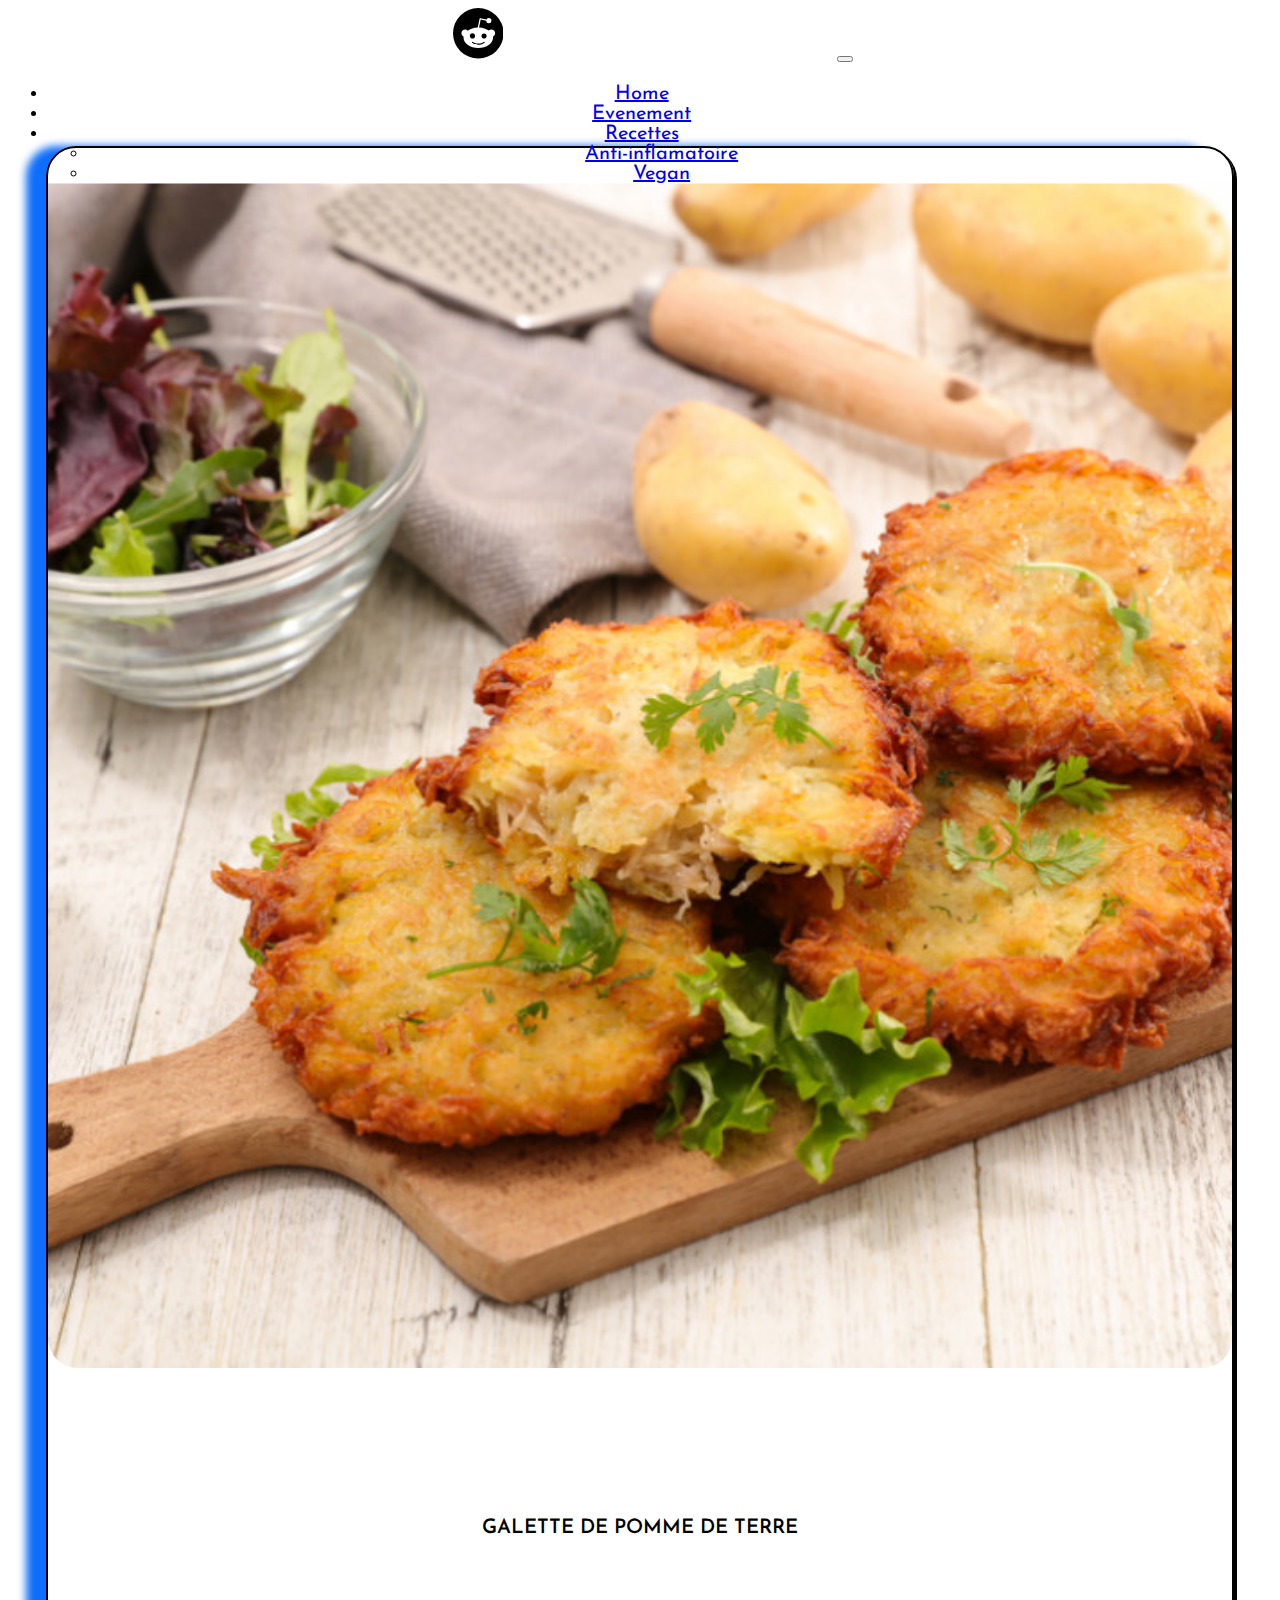
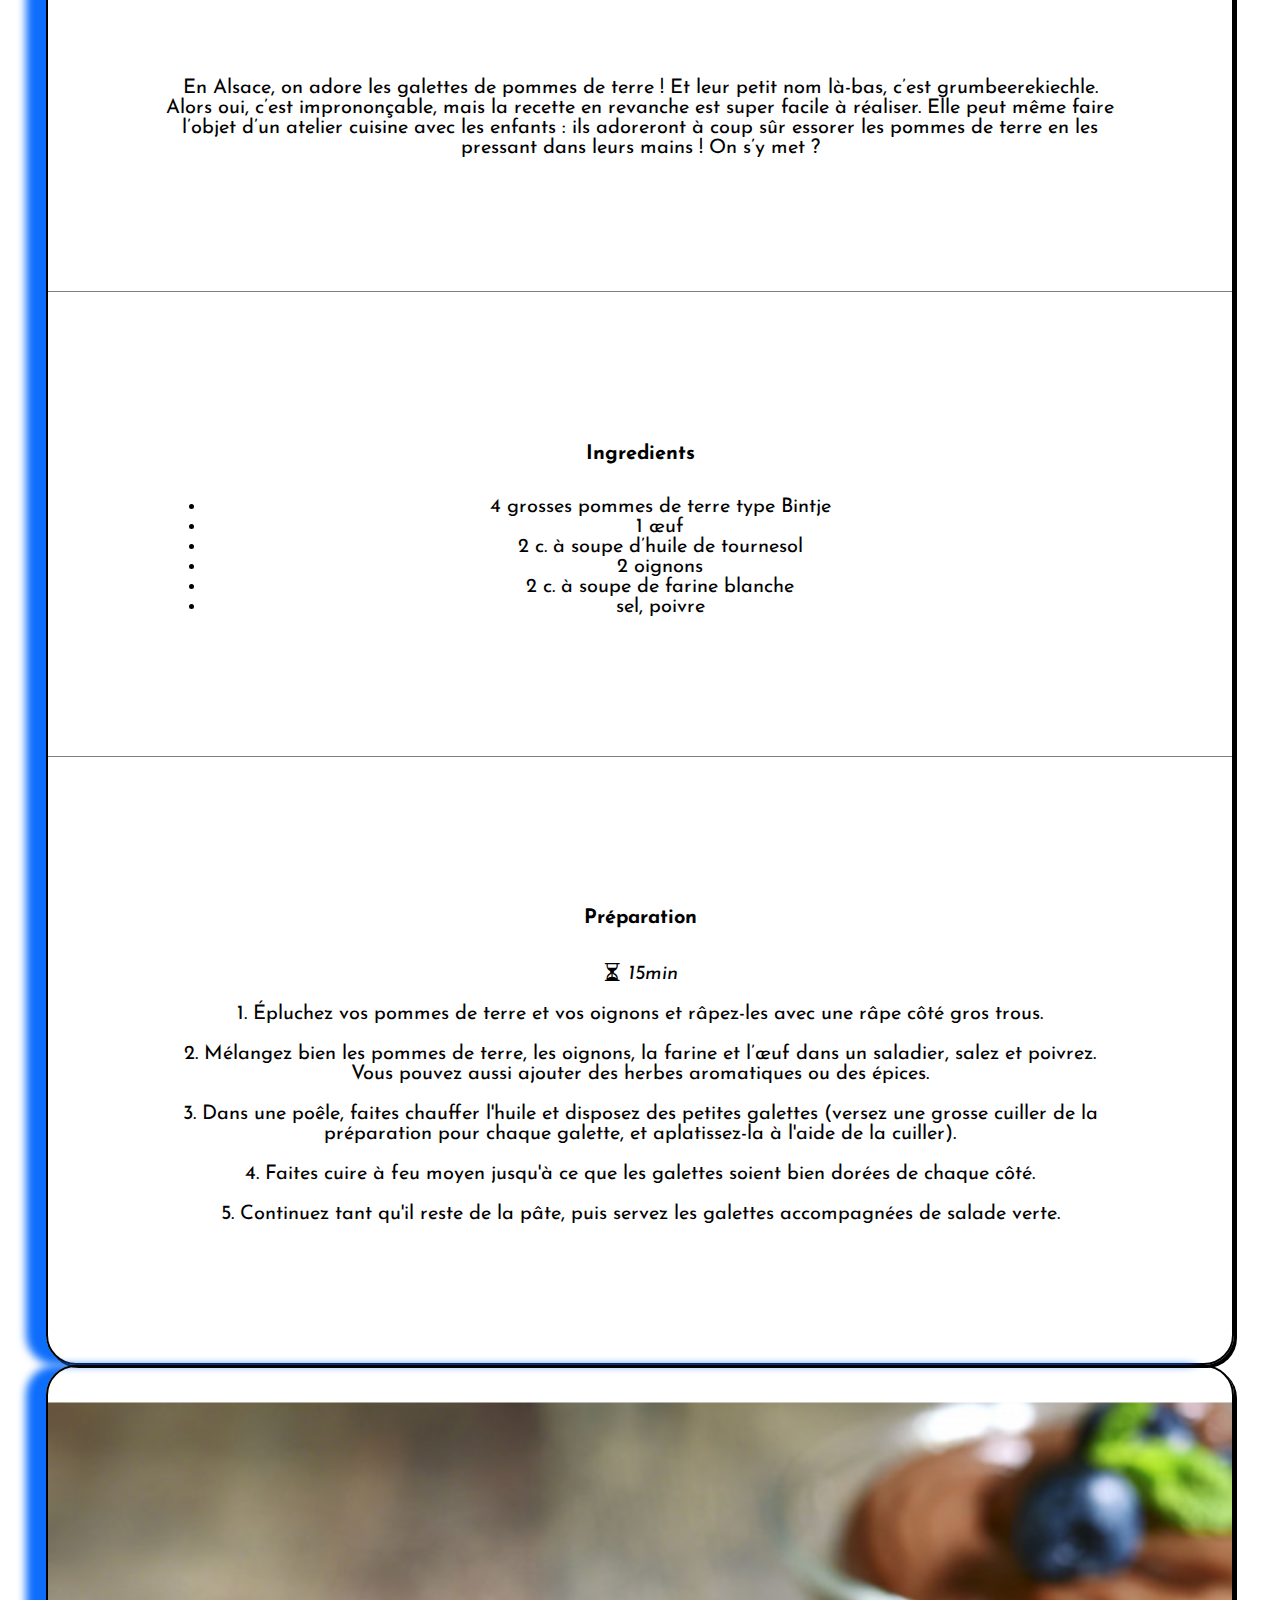
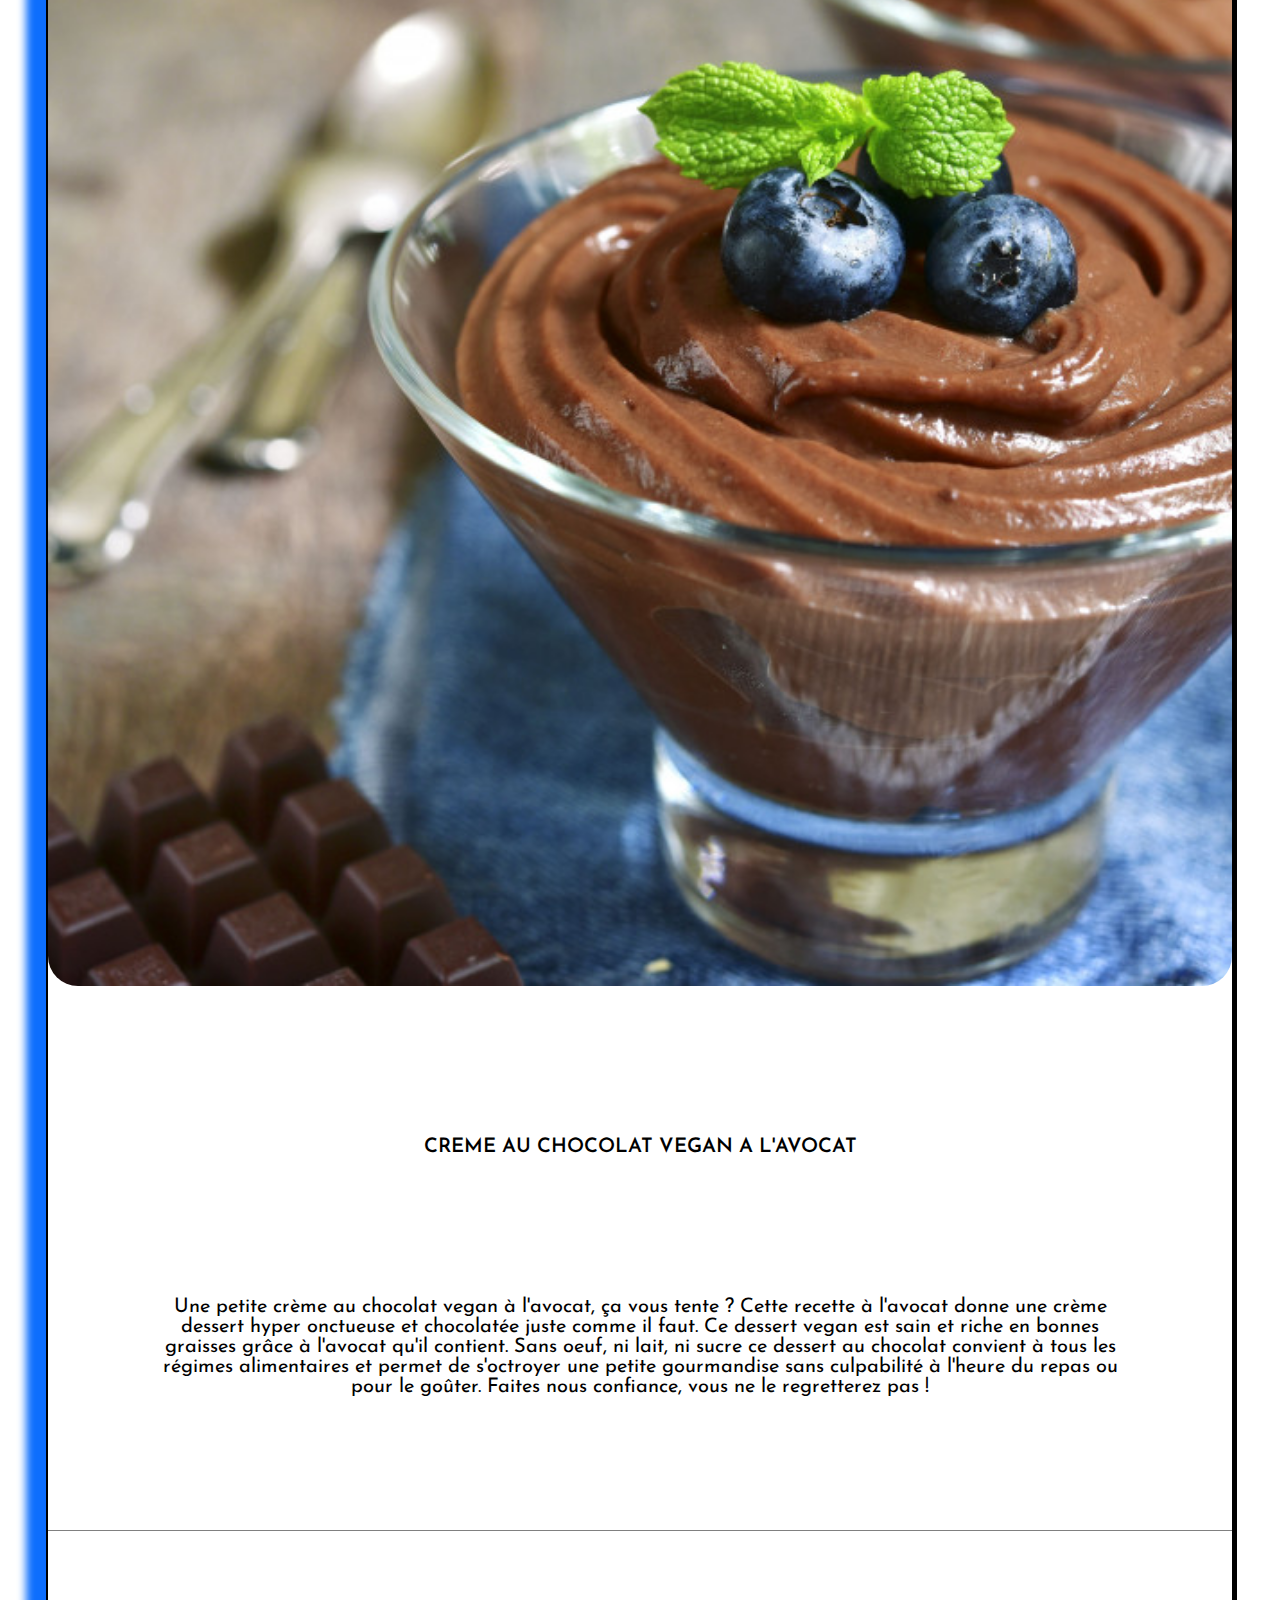
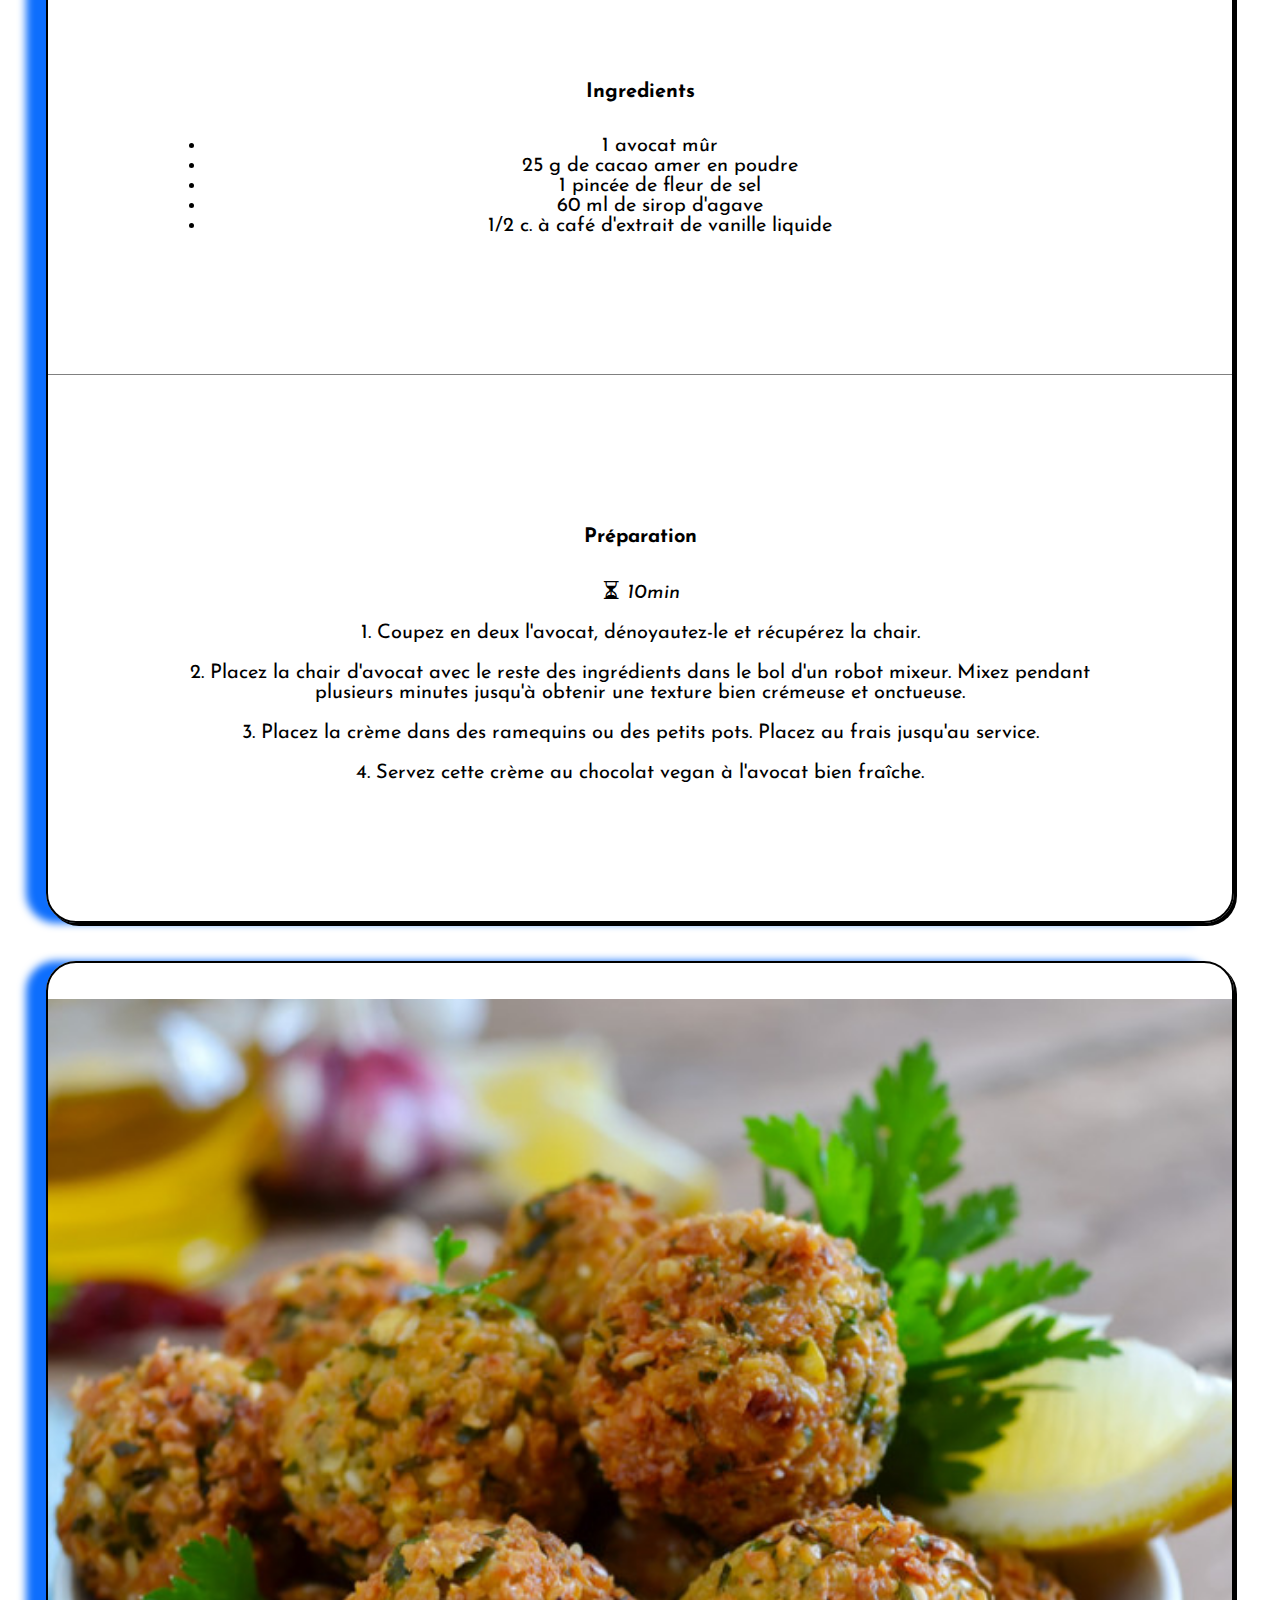
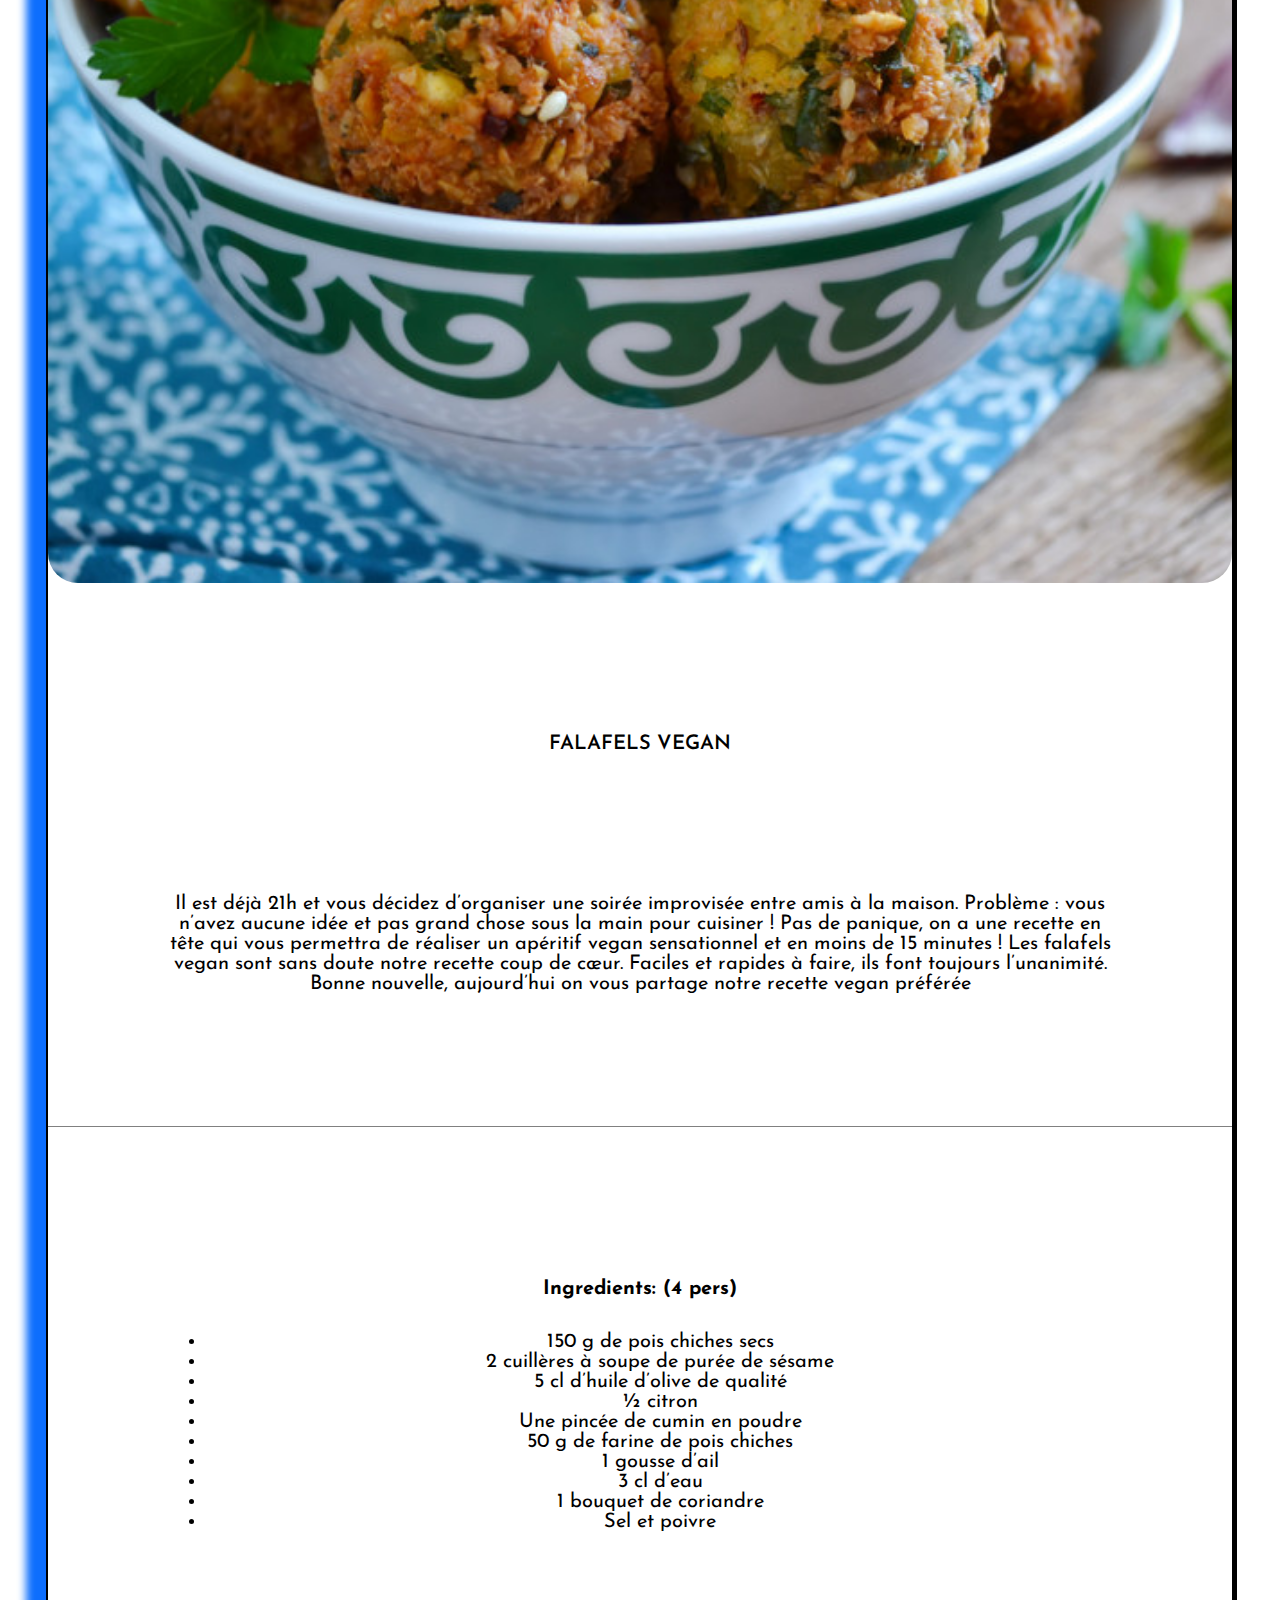
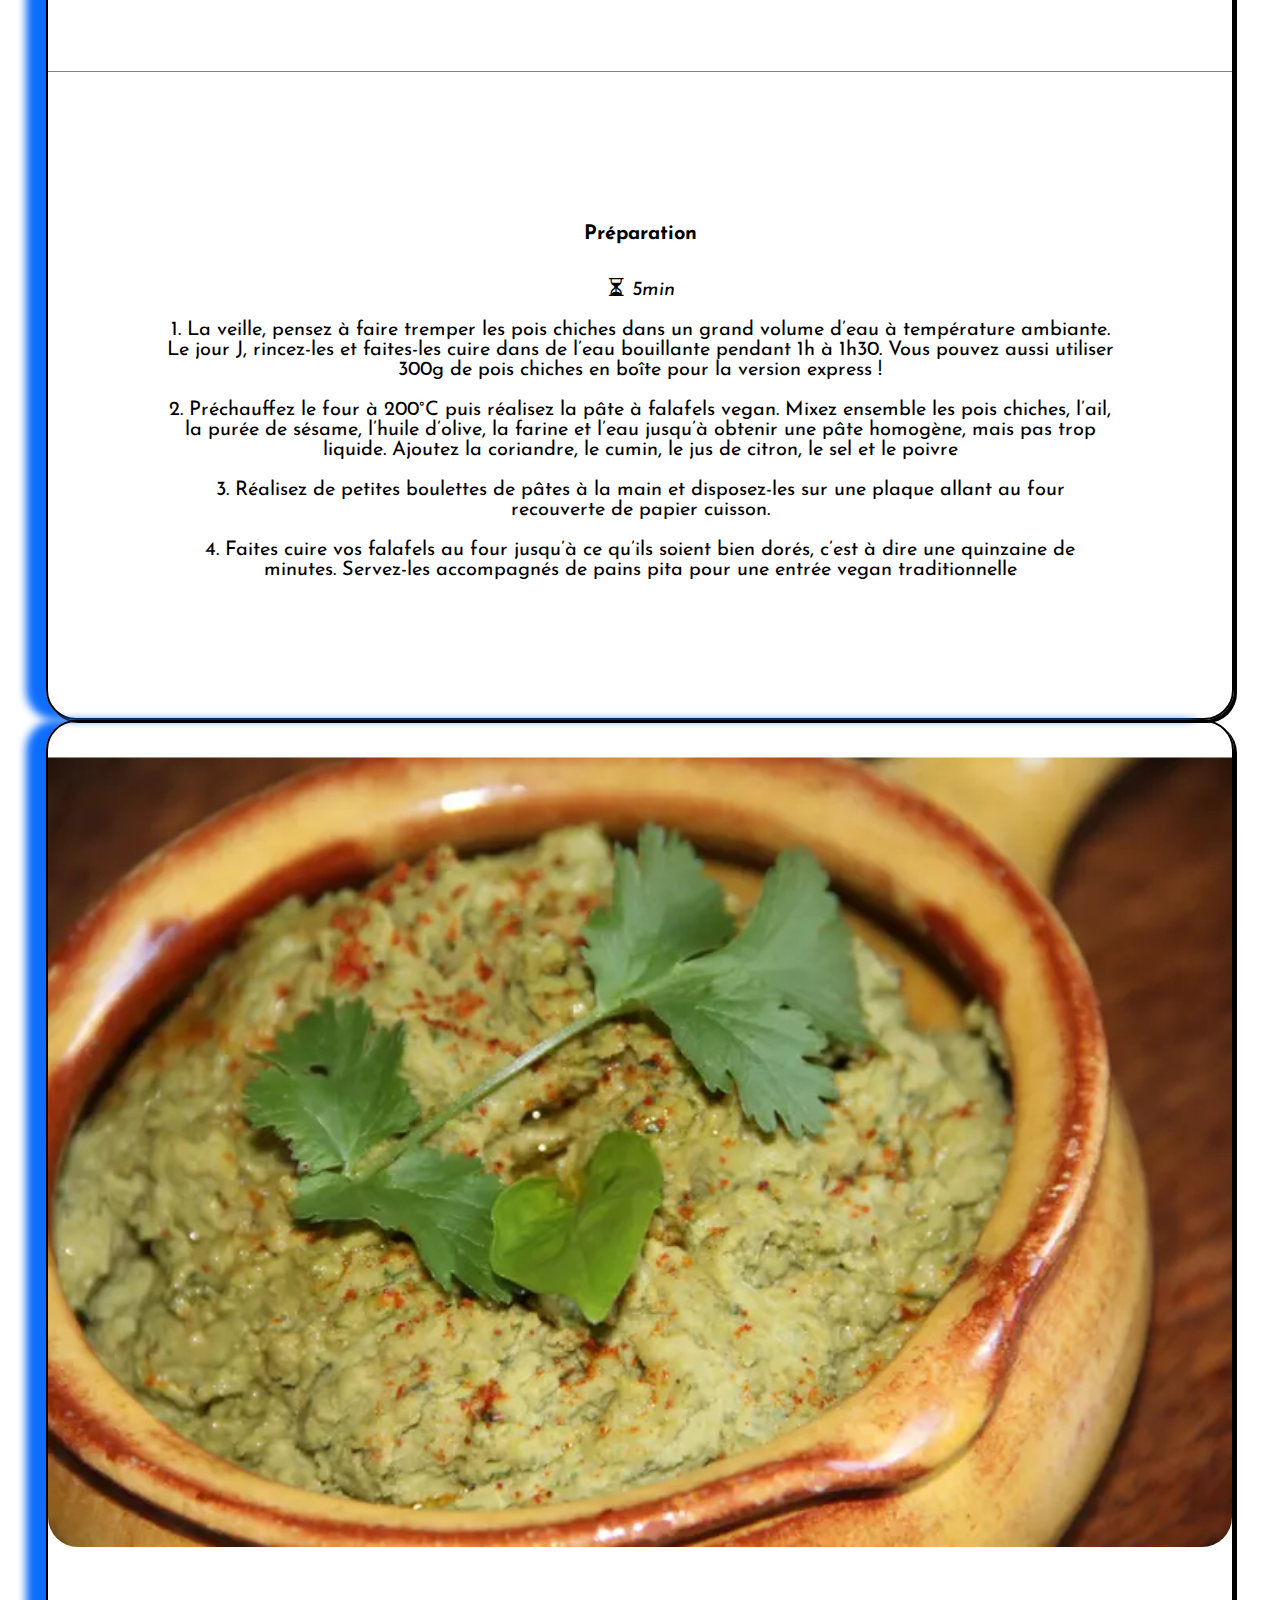
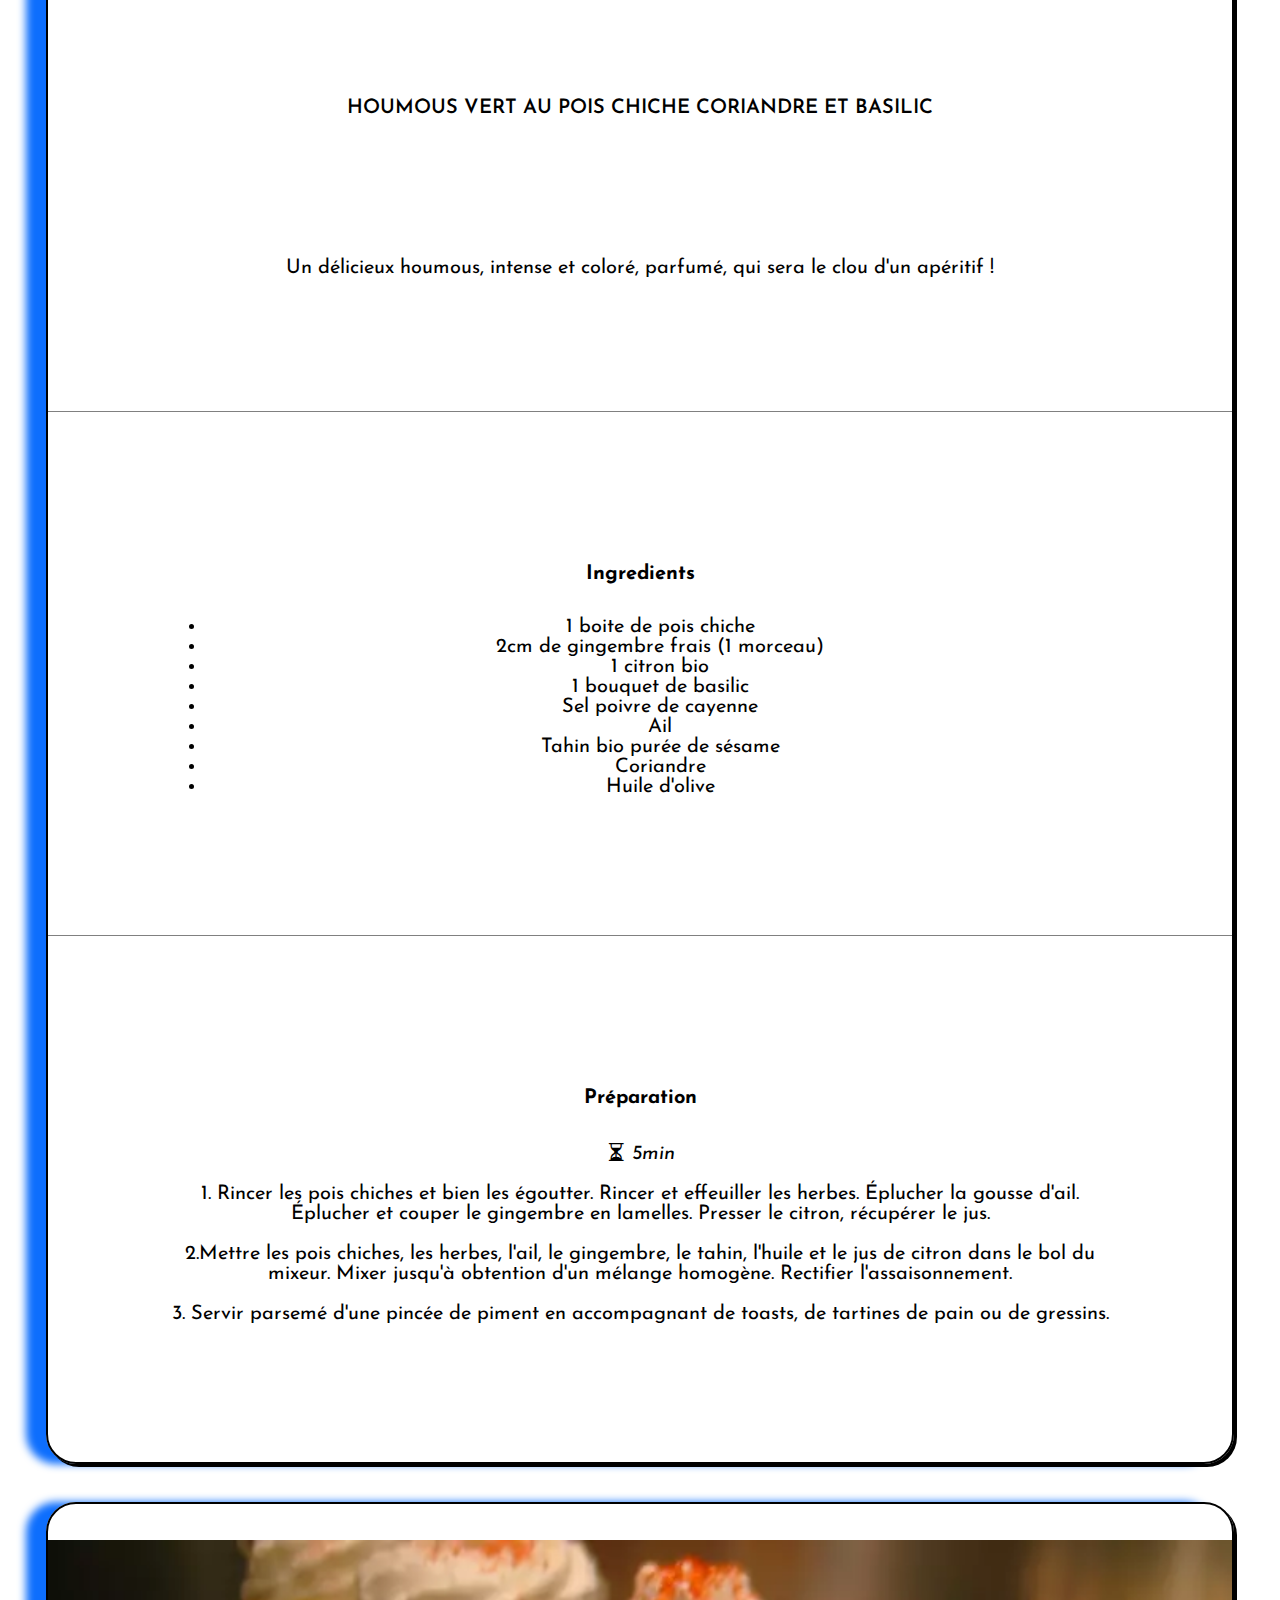
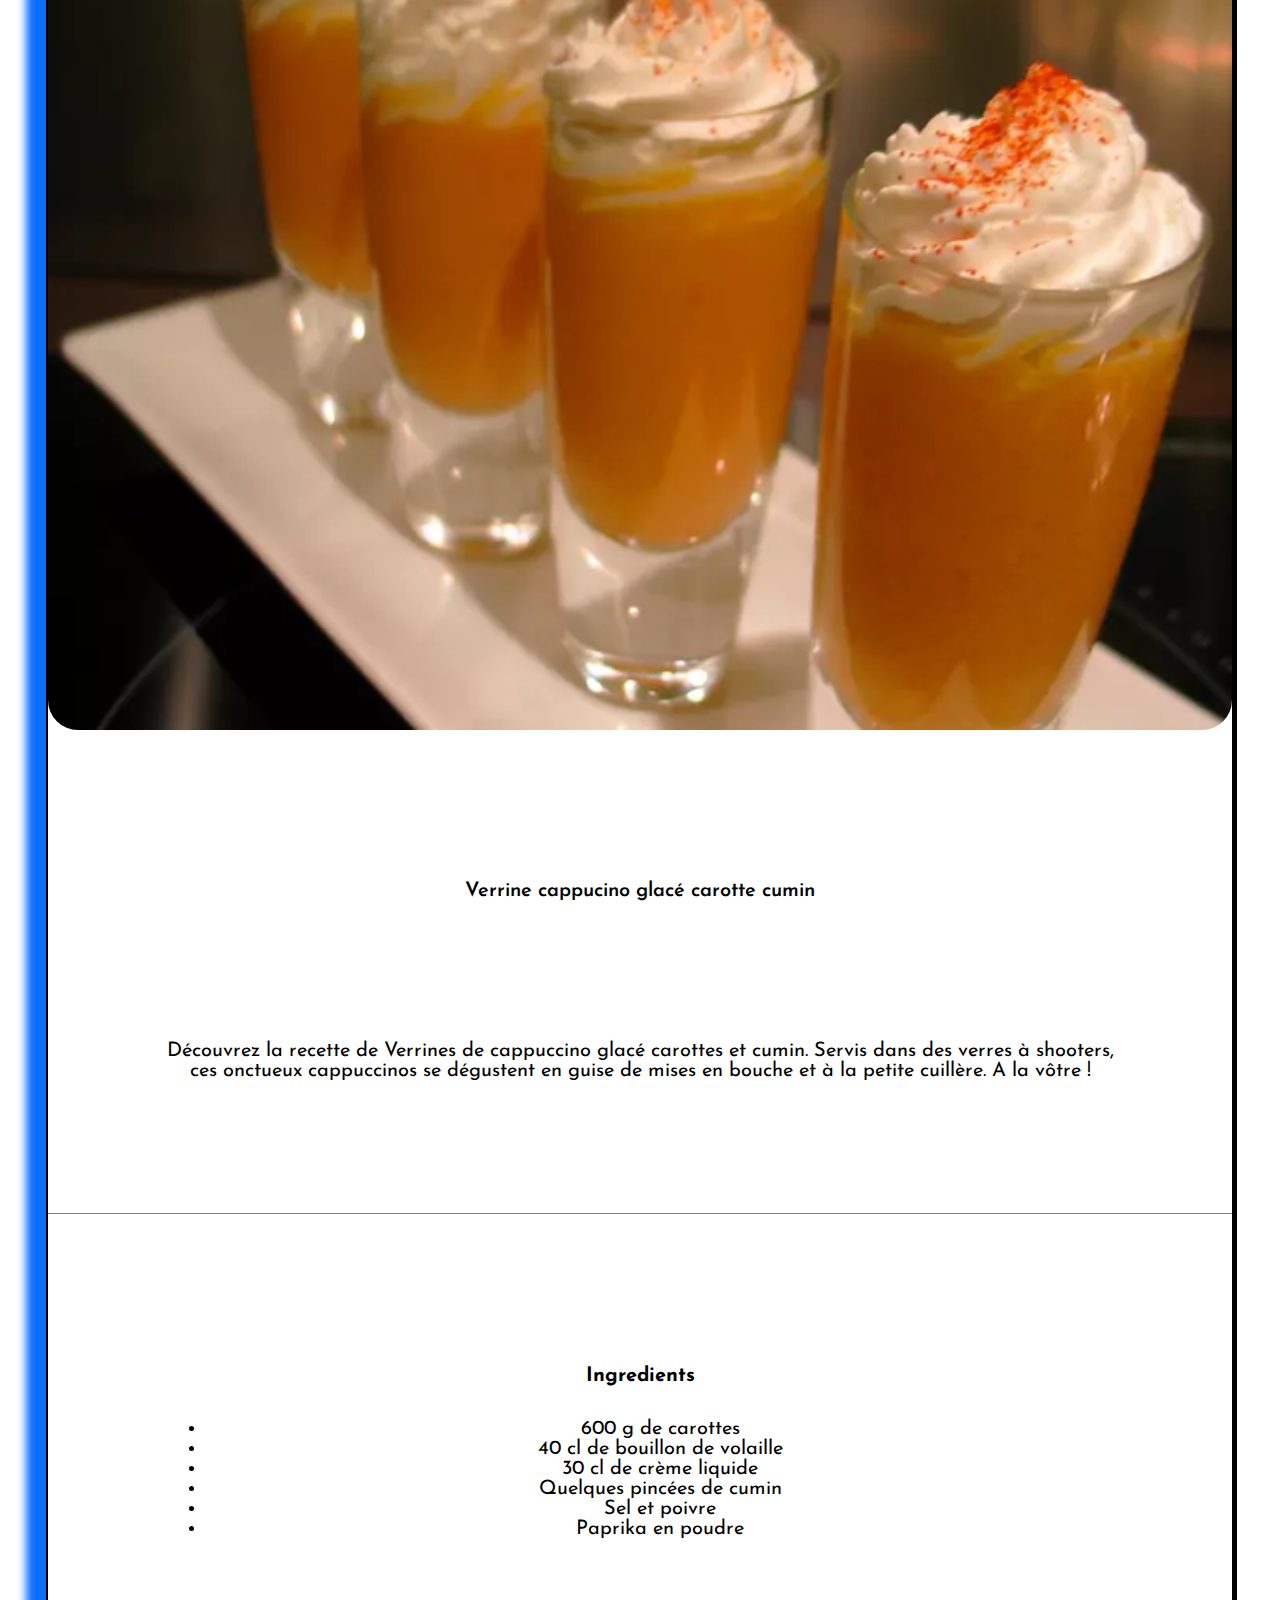
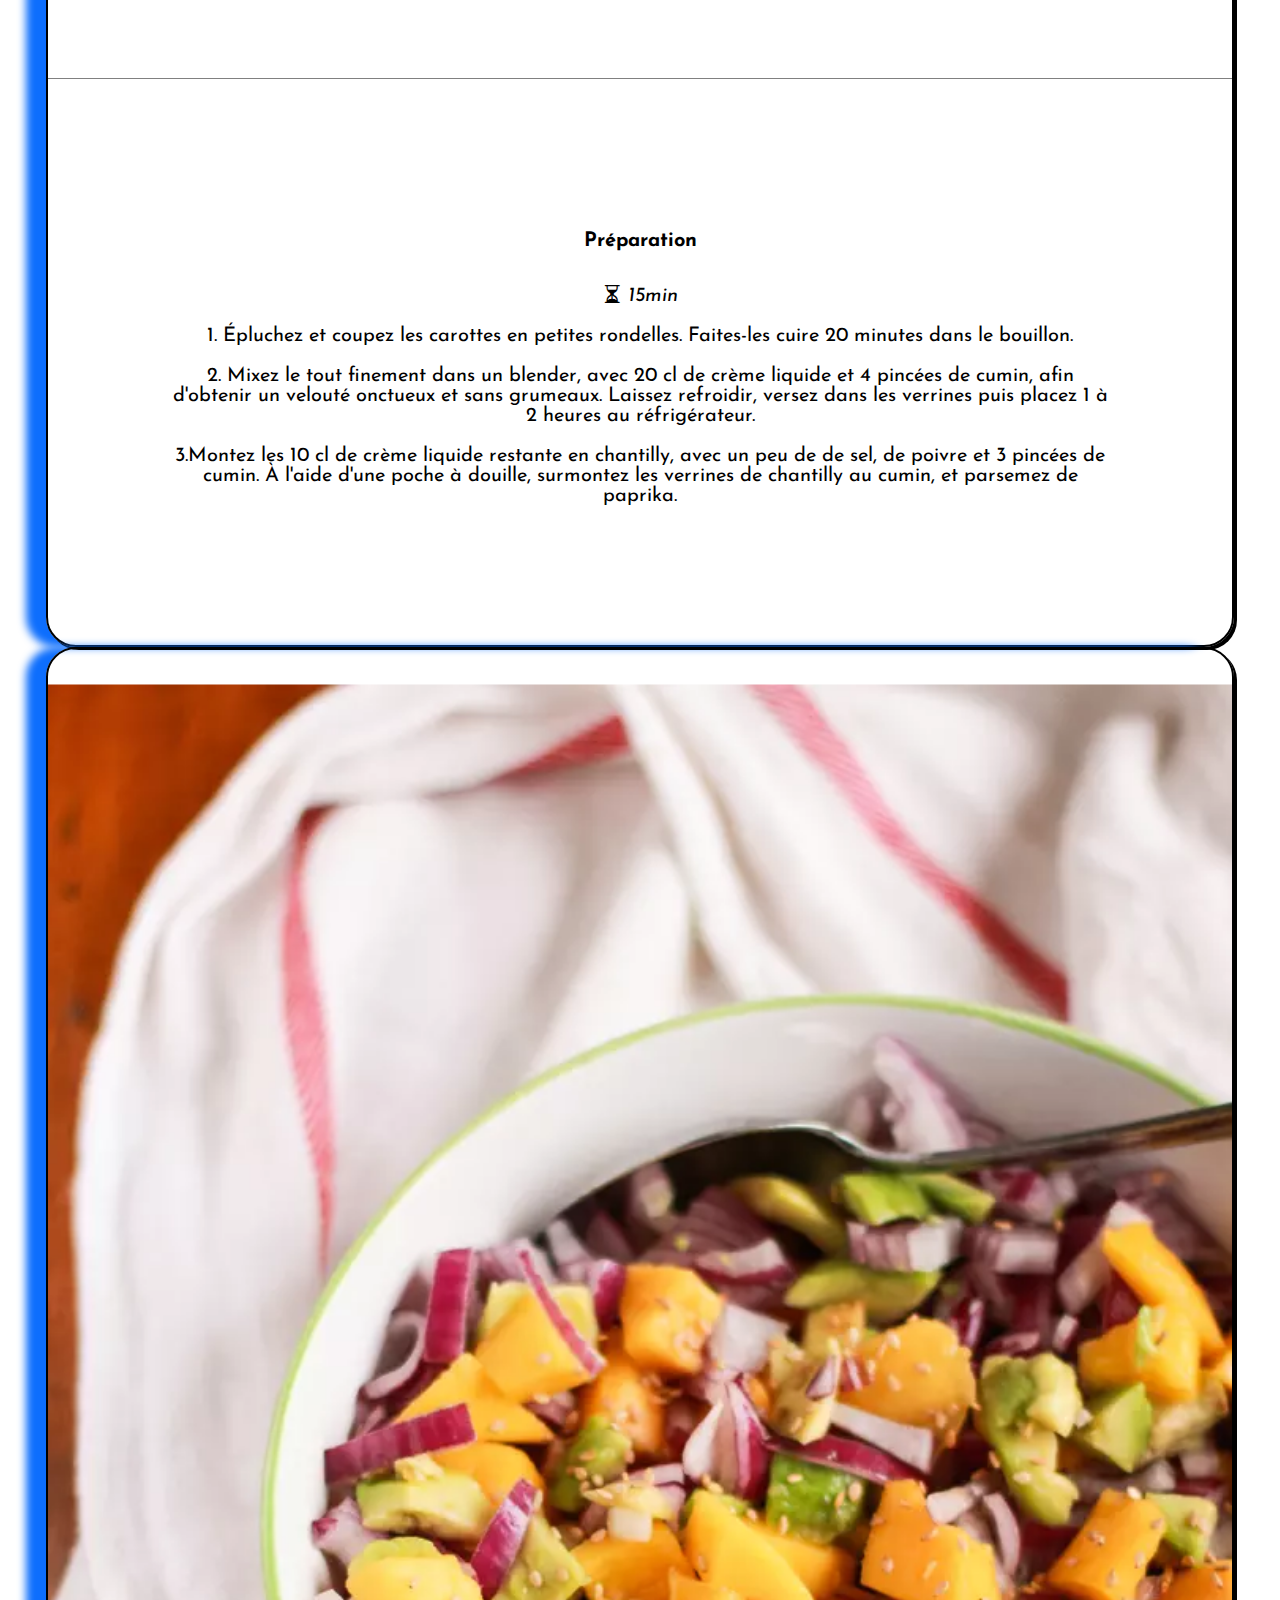
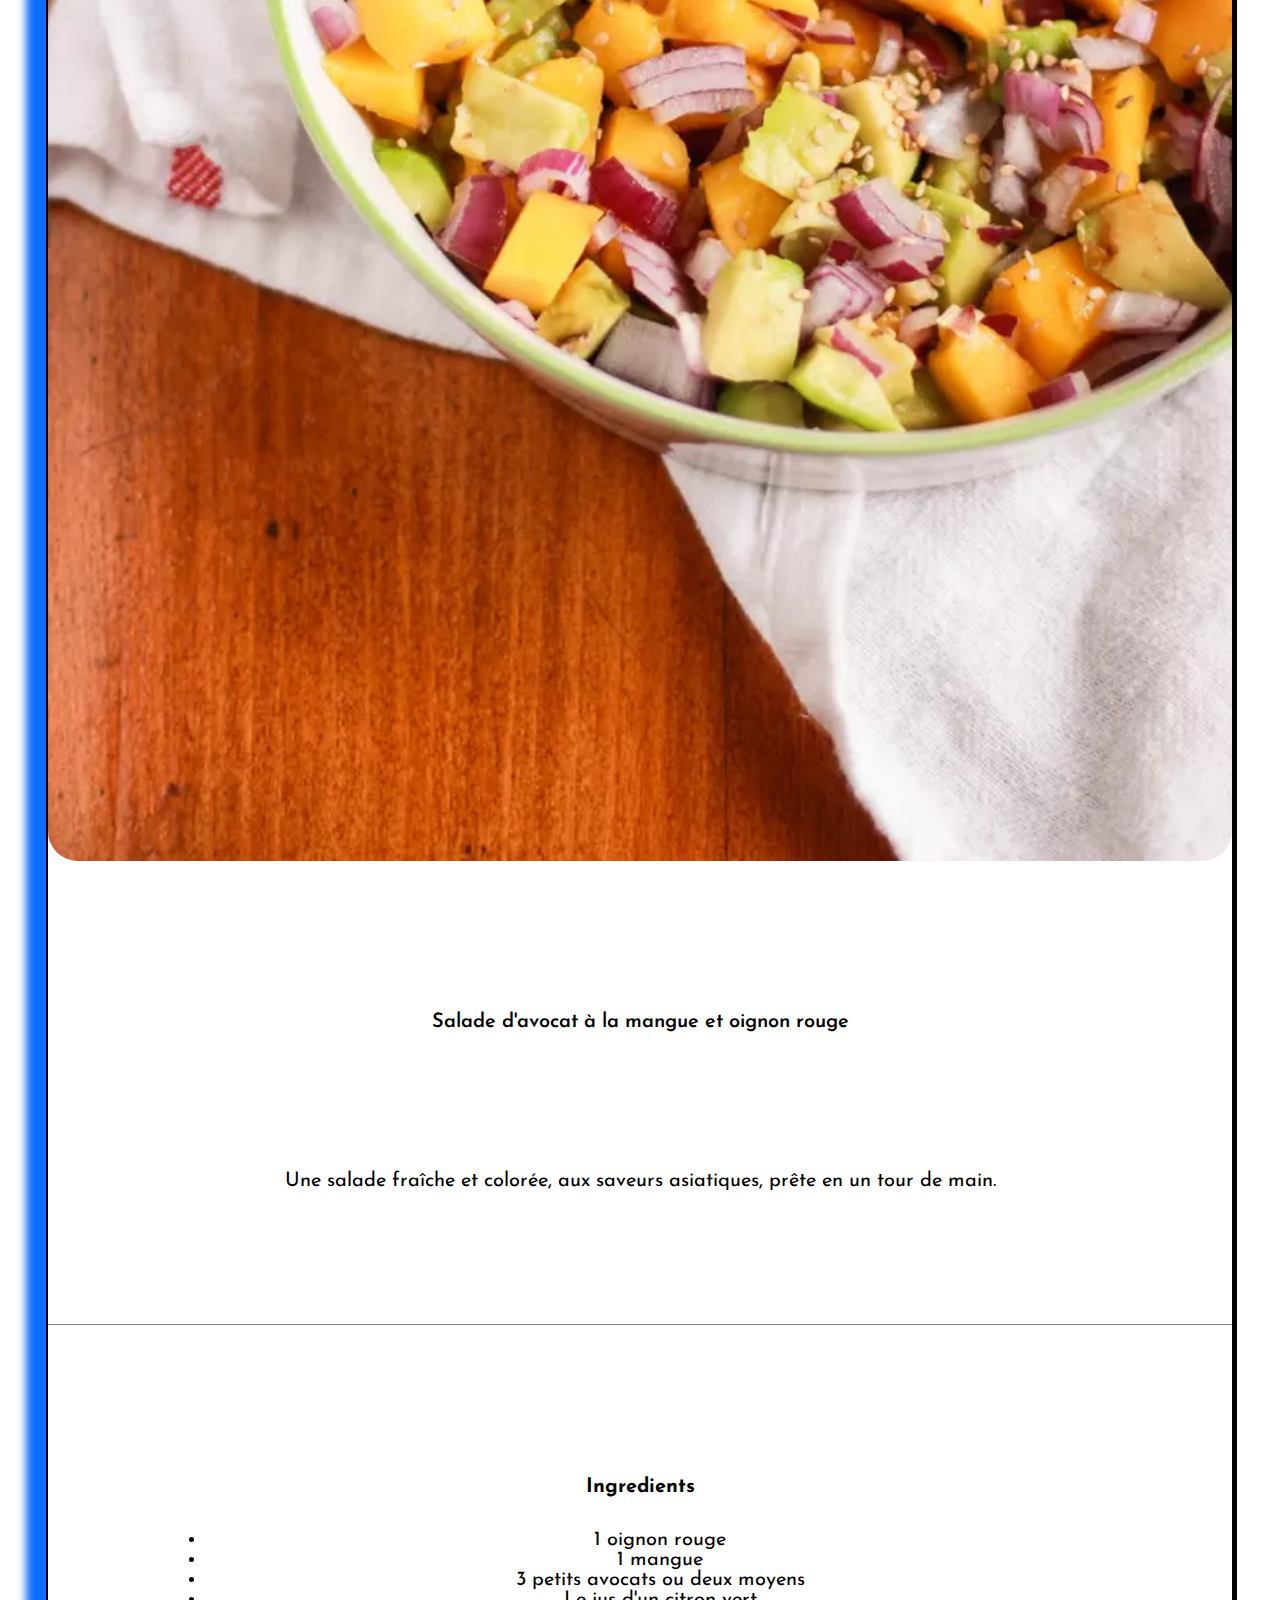
<file: vegan.html>
<!DOCTYPE html>
<html lang="fr">
<head>
    <meta charset="UTF-8">
    <meta http-equiv="X-UA-Compatible" content="IE=edge">
    <meta name="viewport" content="width=device-width, initial-scale=1.0">
    <title>Document</title>
    <link rel="stylesheet" href="inflamation.css">
    <!-- CSS only -->
    <link rel="preconnect" href="https://fonts.gstatic.com">
    <link href="https://fonts.googleapis.com/css2?family=Josefin+Sans&display=swap" rel="stylesheet">
    <link rel="stylesheet" href="https://cdn.jsdelivr.net/npm/bootstrap-icons@1.4.1/font/bootstrap-icons.css">
    <link href="https://cdn.jsdelivr.net/npm/bootstrap@5.0.0-beta3/dist/css/bootstrap.min.css" rel="stylesheet" integrity="sha384-eOJMYsd53ii+scO/bJGFsiCZc+5NDVN2yr8+0RDqr0Ql0h+rP48ckxlpbzKgwra6" crossorigin="anonymous">
    <script src="https://cdn.jsdelivr.net/npm/bootstrap@5.0.0-beta3/dist/js/bootstrap.bundle.min.js" integrity="sha384-JEW9xMcG8R+pH31jmWH6WWP0WintQrMb4s7ZOdauHnUtxwoG2vI5DkLtS3qm9Ekf" crossorigin="anonymous"></script>
    
</head>
<body>
    
<nav class="navbar navbar-dark navbar-expand-lg bg-dark">
  <div class="container-fluid">
    <svg xmlns="http://www.w3.org/2000/svg" width="16" height="16" fill="currentColor" class="bi bi-reddit" viewBox="0 0 16 16">
      <path d="M6.167 8a.831.831 0 0 0-.83.83c0 .459.372.84.83.831a.831.831 0 0 0 0-1.661zm1.843 3.647c.315 0 1.403-.038 1.976-.611a.232.232 0 0 0 0-.306.213.213 0 0 0-.306 0c-.353.363-1.126.487-1.67.487-.545 0-1.308-.124-1.671-.487a.213.213 0 0 0-.306 0 .213.213 0 0 0 0 .306c.564.563 1.652.61 1.977.61zm.992-2.807c0 .458.373.83.831.83.458 0 .83-.381.83-.83a.831.831 0 0 0-1.66 0z"/>
      <path d="M16 8A8 8 0 1 1 0 8a8 8 0 0 1 16 0zm-3.828-1.165c-.315 0-.602.124-.812.325-.801-.573-1.9-.945-3.121-.993l.534-2.501 1.738.372a.83.83 0 1 0 .83-.869.83.83 0 0 0-.744.468l-1.938-.41a.203.203 0 0 0-.153.028.186.186 0 0 0-.086.134l-.592 2.788c-1.24.038-2.358.41-3.17.992-.21-.2-.496-.324-.81-.324a1.163 1.163 0 0 0-.478 2.224c-.02.115-.029.23-.029.353 0 1.795 2.091 3.256 4.669 3.256 2.577 0 4.668-1.451 4.668-3.256 0-.114-.01-.238-.029-.353.401-.181.688-.592.688-1.069 0-.65-.525-1.165-1.165-1.165z"/>
    </svg> 
    <a class="navbar-brand" href="#">Cuisto </a>
    <button class="navbar-toggler" type="button" data-bs-toggle="collapse" data-bs-target="#navbarSupportedContent" aria-controls="navbarSupportedContent" aria-expanded="false" aria-label="Toggle navigation">
      <span class="navbar-toggler-icon"></span>
    </button>
    <div class="collapse navbar-collapse bg-dark" id="navbarSupportedContent">
      <ul class="navbar-nav me-auto mb-2 mb-lg-0">
        <li class="nav-item mb-0 h4">
          <a class="nav-link" aria-current="page" href="index.html#index">Home</a>
        </li>
        <li class="nav-item mb-0 h4">
          <a class="nav-link" href="evenement.html#evenement">Evenement</a>
        </li>
        <li class="nav-item  mb-0 h4 dropdown">
          <a class="nav-link active dropdown-toggle bg-dark text-light bg-dark" href="#" id="navbarDropdown" role="button" data-bs-toggle="dropdown" aria-expanded="false">
            Recettes
          </a>
          <ul class="dropdown-menu" aria-labelledby="navbarDropdown">
            <li><a class="dropdown-item" href="anti-inflamatoire.html">Anti-inflamatoire</a></li>
            <li><a class="dropdown-item" href="recette.html#vegan">Vegan</a></li>
            <li><hr class="dropdown-divider"></li>
            <li><a class="dropdown-item" href="recette.html#dessert-light">Patisserie light</a></li>
          </ul>
        </li>
      </ul>
      <form class="d-flex">
        <input class="form-control me-2" type="search" placeholder="Search" aria-label="Search">
        <button class="btn btn-outline-primary" type="submit">Search</button>
      </form>
    </div>   
  </div>
</nav>



  <div class="container container-recette-inflamation">
    <div class="row">
      <div class="card-inflammation col-md-4">
        <img src="images/galette.jpeg" class="img-responsive" alt="galette">
        <div class="card-body">
          <h5 class="card-title">GALETTE DE POMME DE TERRE</h5>
          <p class="card-text"> En Alsace, on adore les galettes de pommes de terre ! Et leur petit nom là-bas, c’est grumbeerekiechle. Alors oui, c’est imprononçable, mais la recette en revanche est super facile à réaliser. Elle peut même faire l’objet d’un atelier cuisine avec les enfants : ils adoreront à coup sûr essorer les pommes de terre en les pressant dans leurs mains ! On s’y met ? </p>
        </div>

        <div class="ingredient">
          <h5 class="fw-bold text-decoration-underline">Ingredients</h5>
          <ul class="list-group list-group-flush">
            <li class="list-group-item">4 grosses pommes de terre type Bintje</li>
            <li class="list-group-item">1 œuf</li>
            <li class="list-group-item">2 c. à soupe d’huile de tournesol</li>
            <li class="list-group-item">2 oignons</li>
            <li class="list-group-item">2 c. à soupe de farine blanche</li>
            <li class="list-group-item">sel, poivre</li>
          </ul>
        </div>
        
        <div class="préparation">
          <h5 class="fw-bold text-decoration-underline">Préparation</h5><i class="bi bi-hourglass-split"> 15min</i>
          <p>1. Épluchez vos pommes de terre et vos oignons et râpez-les avec une râpe côté gros trous.</p>
          <p>2. Mélangez bien les pommes de terre, les oignons, la farine et l’œuf dans un saladier, salez et poivrez. Vous pouvez aussi ajouter des herbes aromatiques ou des épices.</p>
          <p>3. Dans une poêle, faites chauffer l'huile et disposez des petites galettes (versez une grosse cuiller de la préparation pour chaque galette, et aplatissez-la à l'aide de la cuiller).</p>
          <p>4. Faites cuire à feu moyen jusqu'à ce que les galettes soient bien dorées de chaque côté.</p>
          <p>5. Continuez tant qu'il reste de la pâte, puis servez les galettes accompagnées de salade verte.</p>
        </div>
      </div>

      <div class="hidden col-md-4"></div>

      <div class="card-inflammation col-md-4">
        <img src="images/creme.jpg" class="img-responsive" alt="creme-choco">
        <div class="card-body">
          <h5 class="card-title">CREME AU CHOCOLAT VEGAN A L'AVOCAT</h5>
          <p class="card-text">Une petite crème au chocolat vegan à l'avocat, ça vous tente ? Cette recette à l'avocat donne une crème dessert hyper onctueuse et chocolatée juste comme il faut. Ce dessert vegan est sain et riche en bonnes graisses grâce à l'avocat qu'il contient. Sans oeuf, ni lait, ni sucre ce dessert au chocolat convient à tous les régimes alimentaires et permet de s'octroyer une petite gourmandise sans culpabilité à l'heure du repas ou pour le goûter. Faites nous confiance, vous ne le regretterez pas !</p>
        </div>
        <div class="ingredient">
          <h5 class="fw-bold text-decoration-underline">Ingredients</h5>
          <ul class="list-group list-group-flush">
            <li class="list-group-item">1 avocat mûr</li>
            <li class="list-group-item">25 g de cacao amer en poudre</li>
            <li class="list-group-item">1 pincée de fleur de sel</li>
            <li class="list-group-item">60 ml de sirop d'agave</li>
            <li class="list-group-item">1/2 c. à café d'extrait de vanille liquide</li>
          </ul>
        </div>
       
        <div class="préparation">
          <h5 class="fw-bold text-decoration-underline">Préparation</h5><i class="bi bi-hourglass-split"> 10min</i>
          <p>1. Coupez en deux l'avocat, dénoyautez-le et récupérez la chair.</p>
          <p>2. Placez la chair d'avocat avec le reste des ingrédients dans le bol d'un robot mixeur. Mixez pendant plusieurs minutes jusqu'à obtenir une texture bien crémeuse et onctueuse.</p>
          <p>3. Placez la crème dans des ramequins ou des petits pots. Placez au frais jusqu'au service.</p>
          <p>4. Servez cette crème au chocolat vegan à l'avocat bien fraîche.</p>
        </div>
      </div> 
    </div>

    <div class="row">
      <div class="card-inflammation col-sm-12 col-md-4">
        <img src="images/falafel.jpeg" class="img-responsive" alt="falafel">
        <div class="card-body">
          <h5 class="card-title">FALAFELS VEGAN</h5>
          <p class="card-text">Il est déjà 21h et vous décidez d’organiser une soirée improvisée entre amis à la maison. Problème : vous n’avez aucune idée et pas grand chose sous la main pour cuisiner ! Pas de panique, on a une recette en tête qui vous permettra de réaliser un apéritif vegan sensationnel et en moins de 15 minutes ! Les falafels vegan sont sans doute notre recette coup de cœur. Faciles et rapides à faire, ils font toujours l’unanimité. Bonne nouvelle, aujourd’hui on vous partage notre recette vegan préférée </p>
        </div>
        
        <div class="ingredient">
          <h5 class="fw-bold text-decoration-underline">Ingredients: (4 pers)</h5>
          <ul class="list-group list-group-flush">
            <li class="list-group-item">150 g de pois chiches secs</li>
            <li class="list-group-item">2 cuillères à soupe de purée de sésame</li>
            <li class="list-group-item">5 cl d’huile d’olive de qualité</li>
            <li class="list-group-item">½ citron</li>
            <li class="list-group-item">Une pincée de cumin en poudre</li>
            <li class="list-group-item">50 g de farine de pois chiches</li>
            <li class="list-group-item">1 gousse d’ail</li>
            <li class="list-group-item">3 cl d’eau</li>
            <li class="list-group-item">1 bouquet de coriandre</li>
            <li class="list-group-item">Sel et poivre</li>
          </ul>
        </div>
        
        <div class="préparation">
          <h5 class="fw-bold text-decoration-underline">Préparation</h5><i class="bi bi-hourglass-split"> 5min</i>
          <p>1. La veille, pensez à faire tremper les pois chiches dans un grand volume d’eau à température ambiante. Le jour J, rincez-les et faites-les cuire dans de l’eau bouillante pendant 1h à 1h30. Vous pouvez aussi utiliser 300g de pois chiches en boîte pour la version express !</p>
          <p>2. Préchauffez le four à 200°C puis réalisez la pâte à falafels vegan. Mixez ensemble les pois chiches, l’ail, la purée de sésame, l’huile d’olive, la farine et l’eau jusqu’à obtenir une pâte homogène, mais pas trop liquide. Ajoutez la coriandre, le cumin, le jus de citron, le sel et le poivre</p>
          <p>3. Réalisez de petites boulettes de pâtes à la main et disposez-les sur une plaque allant au four recouverte de papier cuisson.</p>
          <p>4. Faites cuire vos falafels au four jusqu’à ce qu’ils soient bien dorés, c’est à dire une quinzaine de minutes. Servez-les accompagnés de pains pita pour une entrée vegan traditionnelle</p>
        </div>
      </div>

      <div class="hidden col-md-4"></div>

      <div class="card-inflammation  bg-^rimary col-sm-12 col-md-4">
        <img src="images/houmous.webp" class="img-responsive" alt="ginger-juce">
        <div class="card-body">
          <h5 class="card-title">HOUMOUS VERT AU POIS CHICHE CORIANDRE ET BASILIC</h5>
          <p class="card-text">Un délicieux houmous, intense et coloré, parfumé, qui sera le clou d'un apéritif !

          </p>
        </div>
        <div class="ingredient">
          <h5 class="fw-bold text-decoration-underline">Ingredients</h5>
          <ul class="list-group list-group-flush">
            <li class="list-group-item">1 boite de pois chiche</li>
            <li class="list-group-item">2cm de gingembre frais (1 morceau)</li>
            <li class="list-group-item">1 citron bio</li>
            <li class="list-group-item">1 bouquet de basilic</li>
            <li class="list-group-item">Sel poivre de cayenne</li>
            <li class="list-group-item">Ail</li>
            <li class="list-group-item">Tahin bio purée de sésame</li>
            <li class="list-group-item">Coriandre</li>
            <li class="list-group-item">Huile d'olive</li>
          </ul>
        </div>
       
        <div class="préparation">
          <h5 class="fw-bold text-decoration-underline">Préparation</h5><i class="bi bi-hourglass-split"> 5min</i>
          <p>1. Rincer les pois chiches et bien les égoutter. Rincer et effeuiller les herbes. Éplucher la gousse d'ail. Éplucher et couper le gingembre en lamelles. Presser le citron, récupérer le jus.</p>
          <p>2.Mettre les pois chiches, les herbes, l'ail, le gingembre, le tahin, l'huile et le jus de citron dans le bol du mixeur. Mixer jusqu'à obtention d'un mélange homogène. Rectifier l'assaisonnement. </p>
          <p>3. Servir parsemé d'une pincée de piment en accompagnant de toasts, de tartines de pain ou de gressins.</p>
        </div>
      </div> 
    </div>

    <div class="row">
      <div class="card-inflammation col-sm-12 col-md-4">
        <img src="images/cappucino.webp" class="img-responsive" alt="hoummous">
        <div class="card-body">
          <h5 class="card-title">Verrine cappucino glacé carotte cumin</h5>
          <p class="card-text"> Découvrez la recette de Verrines de cappuccino glacé carottes et cumin. Servis dans des verres à shooters, ces onctueux cappuccinos se dégustent en guise de mises en bouche et à la petite cuillère. A la vôtre !</p>
        </div>
        
        <div class="ingredient">
          <h5 class="fw-bold text-decoration-underline">Ingredients</h5>
          <ul class="list-group list-group-flush">
            <li class="list-group-item">600 g de carottes</li>
            <li class="list-group-item">40 cl de bouillon de volaille</li>
            <li class="list-group-item">30 cl de crème liquide</li>
            <li class="list-group-item">Quelques pincées de cumin</li>
            <li class="list-group-item">Sel et poivre</li>
            <li class="list-group-item">Paprika en poudre</li>
          </ul>
        </div>
        
        <div class="préparation">
          <h5 class="fw-bold text-decoration-underline">Préparation</h5><i class="bi bi-hourglass-split"> 15min</i>
          <p>1. Épluchez et coupez les carottes en petites rondelles. Faites-les cuire 20 minutes dans le bouillon.</p>
          <p>2. Mixez le tout finement dans un blender, avec 20 cl de crème liquide et 4 pincées de cumin, afin d'obtenir un velouté onctueux et sans grumeaux. Laissez refroidir, versez dans les verrines puis placez 1 à 2 heures au réfrigérateur.</p>
          <p>3.Montez les 10 cl de crème liquide restante en chantilly, avec un peu de de sel, de poivre et 3 pincées de cumin. À l'aide d'une poche à douille, surmontez les verrines de chantilly au cumin, et parsemez de paprika.</p>
        </div>
      </div>

      <div class="hidden col-md-4"></div>

      <div class="card-inflammation col-sm-12 col-md-4">
        <img src="images/salade.webp" class="img-responsive" alt="ginger-juce">
        <div class="card-body">
          <h5 class="card-title">Salade d'avocat à la mangue et oignon rouge</h5>
          <p class="card-text">Une salade fraîche et colorée, aux saveurs asiatiques, prête en un tour de main.</p>
        </div>
        <div class="ingredient">
          <h5 class="fw-bold text-decoration-underline">Ingredients</h5>
          <ul class="list-group list-group-flush">
            <li class="list-group-item">1 oignon rouge</li>
            <li class="list-group-item">1 mangue</li>
            <li class="list-group-item">3 petits avocats ou deux moyens</li>
            <li class="list-group-item">Le jus d'un citron vert</li>
            <li class="list-group-item">½ cuillère à soupe d’huile de sésame (ou moitié huile d’olive moitié huile de sésame)</li>
            <li class="list-group-item">Quelques graines de sésame pour servir></li>
          </ul>
        </div>
       
        <div class="préparation">
          <h5 class="fw-bold text-decoration-underline">Préparation</h5><i class="bi bi-hourglass-split"> 5min</i>
          <p>1.Émincer l’oignon rouge, saler, mélanger, réserver.</p>
          <p>2.Découper la mangue et les avocats en dés, les ajouter à l’oignon.</p>
          <p>3. Pour faire l’assaisonnement : ajouter le jus de citron vert et l’huile de sésame à la salade, bien mélanger, parsemer de graines de sésame, et servir immédiatement ou réfrigérer jusqu’au moment de servir.</p>
        </div>
      </div> 
    </div>
  </div>

  <footer class="footer w-100 bg-dark text-light">
    <div class="card-foot">
      <div class="row row-foot align-items-center">
        <div class="col-sm-9">
          <div class="card-body-foot">
            <h5 class="card-title-foot text-center">Contact</h5>
            <p class="card-text-foot">Pour tout renseignements veuillez cliquer sur ce bouton</p>
            <a href="contact.html#contact" class="btn btn-foot btn-primary">Contactez-nous <br/> <i class="bi bi-vector-pen"></i></a>
          </div>
        </div>  
        
        <div class="col-md-3 reseaux">
          <div class="row">
            <div class="col-md-4">
              <div class="reseaux-icon">
                <svg xmlns="http://www.w3.org/2000/svg" width="50" height="50" fill="currentColor" class="bi bi-instagram" viewBox="0 0 16 16">
                  <path d="M8 0C5.829 0 5.556.01 4.703.048 3.85.088 3.269.222 2.76.42a3.917 3.917 0 0 0-1.417.923A3.927 3.927 0 0 0 .42 2.76C.222 3.268.087 3.85.048 4.7.01 5.555 0 5.827 0 8.001c0 2.172.01 2.444.048 3.297.04.852.174 1.433.372 1.942.205.526.478.972.923 1.417.444.445.89.719 1.416.923.51.198 1.09.333 1.942.372C5.555 15.99 5.827 16 8 16s2.444-.01 3.298-.048c.851-.04 1.434-.174 1.943-.372a3.916 3.916 0 0 0 1.416-.923c.445-.445.718-.891.923-1.417.197-.509.332-1.09.372-1.942C15.99 10.445 16 10.173 16 8s-.01-2.445-.048-3.299c-.04-.851-.175-1.433-.372-1.941a3.926 3.926 0 0 0-.923-1.417A3.911 3.911 0 0 0 13.24.42c-.51-.198-1.092-.333-1.943-.372C10.443.01 10.172 0 7.998 0h.003zm-.717 1.442h.718c2.136 0 2.389.007 3.232.046.78.035 1.204.166 1.486.275.373.145.64.319.92.599.28.28.453.546.598.92.11.281.24.705.275 1.485.039.843.047 1.096.047 3.231s-.008 2.389-.047 3.232c-.035.78-.166 1.203-.275 1.485a2.47 2.47 0 0 1-.599.919c-.28.28-.546.453-.92.598-.28.11-.704.24-1.485.276-.843.038-1.096.047-3.232.047s-2.39-.009-3.233-.047c-.78-.036-1.203-.166-1.485-.276a2.478 2.478 0 0 1-.92-.598 2.48 2.48 0 0 1-.6-.92c-.109-.281-.24-.705-.275-1.485-.038-.843-.046-1.096-.046-3.233 0-2.136.008-2.388.046-3.231.036-.78.166-1.204.276-1.486.145-.373.319-.64.599-.92.28-.28.546-.453.92-.598.282-.11.705-.24 1.485-.276.738-.034 1.024-.044 2.515-.045v.002zm4.988 1.328a.96.96 0 1 0 0 1.92.96.96 0 0 0 0-1.92zm-4.27 1.122a4.109 4.109 0 1 0 0 8.217 4.109 4.109 0 0 0 0-8.217zm0 1.441a2.667 2.667 0 1 1 0 5.334 2.667 2.667 0 0 1 0-5.334z"/>
                </svg>
              </div>
            </div>
            <div class="col-md-4">
              <div class="reseaux-icon">
                <svg xmlns="http://www.w3.org/2000/svg" width="50" height="50" fill="currentColor" class="bi bi-facebook" viewBox="0 0 16 16">
                  <path d="M16 8.049c0-4.446-3.582-8.05-8-8.05C3.58 0-.002 3.603-.002 8.05c0 4.017 2.926 7.347 6.75 7.951v-5.625h-2.03V8.05H6.75V6.275c0-2.017 1.195-3.131 3.022-3.131.876 0 1.791.157 1.791.157v1.98h-1.009c-.993 0-1.303.621-1.303 1.258v1.51h2.218l-.354 2.326H9.25V16c3.824-.604 6.75-3.934 6.75-7.951z"/>
                </svg>
              </div>
            </div>
            <div class="col-md-4">
              <div class="reseaux-icon">
                <svg xmlns="http://www.w3.org/2000/svg" width="50" height="50" fill="currentColor" class="bi bi-twitter" viewBox="0 0 16 16">
                  <path d="M5.026 15c6.038 0 9.341-5.003 9.341-9.334 0-.14 0-.282-.006-.422A6.685 6.685 0 0 0 16 3.542a6.658 6.658 0 0 1-1.889.518 3.301 3.301 0 0 0 1.447-1.817 6.533 6.533 0 0 1-2.087.793A3.286 3.286 0 0 0 7.875 6.03a9.325 9.325 0 0 1-6.767-3.429 3.289 3.289 0 0 0 1.018 4.382A3.323 3.323 0 0 1 .64 6.575v.045a3.288 3.288 0 0 0 2.632 3.218 3.203 3.203 0 0 1-.865.115 3.23 3.23 0 0 1-.614-.057 3.283 3.283 0 0 0 3.067 2.277A6.588 6.588 0 0 1 .78 13.58a6.32 6.32 0 0 1-.78-.045A9.344 9.344 0 0 0 5.026 15z"/>
                </svg>
              </div>
            </div>
          </div>  
        </div>
      </div>
    </div> 
      
      
    <!-- Copyright -->
    <div class="copyright bg-primary text-center p-3 fw-bold">
      © 2021 Copyright:
      <a class="text-dark" href="https://github.com/cecilia948/essai-overlay.git">https://github.com/cecilia948/essai-overlay.git</a>
    </div>
    <!-- Copyright -->
  
  
  </footer>
  

</body>
</html>
</file>
<file: index.css>
* {
    text-align: center;
    font-family: 'Josefin Sans', sans-serif;
    font-size: 20px;
}


.card-body-foot {
    margin-bottom: 2%;
}


.navbar {
    position: absolute;
    z-index: 10;
    height: 100px;
}


.carousel {
    position: relative;
}

.carousel-inner {
    position: relative;
}

.img-cuisto {
    width: 90%;
    height: 50%;
}

.card-img-top {
    height: 200px;
}

.card-foot {
    
    padding: 1%;
    margin: 2%;
}

h2 {
    background-color: lightslategray;
    color: white;
    font-size: 16px;
    opacity: 0;
}

h3 {
    background-color: lightslategray;
    color: white;
    font-size: 16px;
    opacity: 0;
}

img {
    transition: .5s ease;
    height: 700px;
    margin-top: 3%;
    margin-bottom: 3%;
}

.nav-item {
    padding-right: 3%;
    padding-right: 3%;
}

.bi-reddit {
    width: 4%;
    height: 4%;
    margin-left: 2%;
}

.navbar-brand {
    color:white;
    padding-left: 1%;
    padding-right: 20%;
}

.sidebar {
    height: auto;
}

.card {
    margin: 5%;
}

.card-inflammation {
    padding: 3%;
    border: 15px solid black;
    margin: 3%;
}

.title-card-inflammation {
    padding: 3%;

}

.text-card-inflammation {
    padding: 3%;
}

.text-intro-vegan {
    font-weight: 300;
}

.vegan {
    margin-top: 10%;
    margin-bottom: 10%;
}

.title-card-vegan1 {
    margin-top: 10%;
    margin-bottom: 3%;
}

.title-card-vegan2 {
    margin-top: 15%;
}

.text-card-vegan1 {
    padding-left: 3%;
}

.text-card-vegan2 {
    padding-left: 3%;
}

.card-vegan {
    padding: 2%;
}

.intro-vegan {
    padding: 3%;
    color: white;
}

.hidden {
    height: 500px;
}

.reseaux-icon {
    padding: 3%;
}


.container-recette-inflamation {
    margin-top: 5%;
}



/*
.carousel-caption {
    transition: .5s ease;
    top: 50%;
    left: 50%;
    transform: translate(-50%, -50%);
    text-align: center;
}
.carousel-caption:hover img {
    opacity: 0.3;
}
.carousel-caption:hover h2 {
    opacity: 1;
}
.carousel-caption:hover h3 {
    opacity: 1;
}
*/
</file>
<file: inflamation.css>
.navbar {
    height: 100px;
    width: 100%;
}

.footer {
    padding-top: 1%;
}

* {
    text-align: center;
    font-family: 'Josefin Sans', sans-serif;
    font-size: 20px;
}



.btn-primary {
    margin-bottom: 3%;
}

.nav-item {
    padding-right: 3%;
    padding-right: 3%;
}

.bi-reddit {
    width: 4%;
    height: 4%;
    margin-left: 2%;
}

.navbar-brand {
    color:white;
    padding-left: 1%;
    padding-right: 20%;
}

.card {
    padding: 5%;
}

.row {
    margin: 3%;
}

.card-inflammation {
    border: 2px solid black;
    border-radius: 30px;
    box-shadow: 3px 3px black, -1em 0 .4em #0d6efd;
}

.card-title {
    padding: 5%;
    font-weight: 600;

}

.card-text {
    padding: 5%;
    font-size: 20px;
}


.card-body {
    padding: 5%;
}

.ingredient {  
    padding: 10%;
    border-top: 1px grey solid;
}

.préparation {
    padding: 10%;
    border-top: 1px grey solid;
}

.img-responsive {
    border-radius: 30px;
    padding-top: 3%;
    width: 100%;
    height: auto;
}

.container-recette-inflamation {
    margin-top: 3%;
    margin-bottom: 3%;
}
</file>
<file: dessert.css>
.navbar {
    height: 100px;
    width: 100%;
}

.collapse {
    padding: 3%;
}


.footer {
    padding-top: 1%;
}

* {
    text-align: center;
    font-family: 'Josefin Sans', sans-serif;
    font-size: 20px;
}



.card-foot {
    height: 180px;
    padding: 1%;
    margin: 2%;
}

.nav-item {
    padding-right: 3%;
}

.bi-reddit {
    width: 4%;
    height: 4%;
    margin-left: 2%;
}

.navbar-brand {
    color:white;
    padding-left: 1%;
    padding-right: 20%;
}

.card {
    padding: 5%;
}

.row {
    margin: 3%;
}

.card-vegan {
    border: 2px solid black;
    border-radius: 30px;
    box-shadow: 3px 3px black, -1em 0 .4em #0d6efd;
}

.card-title {
    padding: 5%;
    font-weight: 600;

}

.card-text {
    padding: 5%;
    font-size: 20px;
}


.card-body {
    padding: 5%;
}

.ingredient {  
    padding: 10%;
    border-top: 1px grey solid;
}

.préparation {
    padding: 10%;
    border-top: 1px grey solid;
}

.img-responsive {
    border-radius: 30px;
    padding-top: 3%;
    width: 100%;
    height: auto;
}

.container-recette-vegan {
    margin-top: 3%;
    margin-bottom: 3%;
}
</file>
<file: cuisine.css>
* {
    text-align: center;
    font-family: 'Josefin Sans', sans-serif;
    font-size: 20px;
}

.card-body-foot {
    margin-bottom: 2%;
}

.navbar {
    height: 100px;
}

.card-foot {
    height: 150px;
    padding: 1%;
    margin: 2%;
}

h2 {
    background-color: lightslategray;
    color: white;
    font-size: 16px;
    opacity: 0;
}

h3 {
    background-color: lightslategray;
    color: white;
    font-size: 16px;
    opacity: 0;
}

img {
    transition: .5s ease;
    height: 700px;
    margin-top: 3%;
    margin-bottom: 3%;
}

.nav-item {
    padding-right: 3%;
    padding-right: 3%;
}

.bi-reddit {
    width: 4%;
    height: 4%;
    margin-left: 2%;
}

.navbar-brand {
    color:white;
    padding-left: 1%;
    padding-right: 20%;
}

.sidebar {
    height: auto;
}

.img-card-top {
    height: 200px;
}

.card {
    margin: 5%;
}

.card-inflammation {
    padding: 3%;
    border: 15px solid black;
    margin: 3%;
}

.title-card-inflammation {
    padding: 3%;

}

.text-card-inflammation {
    padding: 3%;
}

.text-intro-vegan {
    font-weight: 300;
}

.vegan {
    margin-top: 10%;
    margin-bottom: 10%;
}

.title-card-vegan1 {
    margin-top: 10%;
    margin-bottom: 3%;
}

.title-card-vegan2 {
    margin-top: 15%;
}

.text-card-vegan1 {
    padding-left: 3%;
}

.text-card-vegan2 {
    padding-left: 3%;
}




.intro-vegan {
    padding: 3%;
    color: white;
}

.hidden {
    height: 500px;
}

.reseaux-icon {
    padding: 3%;
}



.btn-primary {
    margin-bottom: 3%;
}


.container-recette-inflamation {
    margin-top: 5%;
}

/*
.carousel-caption {
    transition: .5s ease;
    top: 50%;
    left: 50%;
    transform: translate(-50%, -50%);
    text-align: center;
}
.carousel-caption:hover img {
    opacity: 0.3;
}
.carousel-caption:hover h2 {
    opacity: 1;
}
.carousel-caption:hover h3 {
    opacity: 1;
}
*/
</file>
